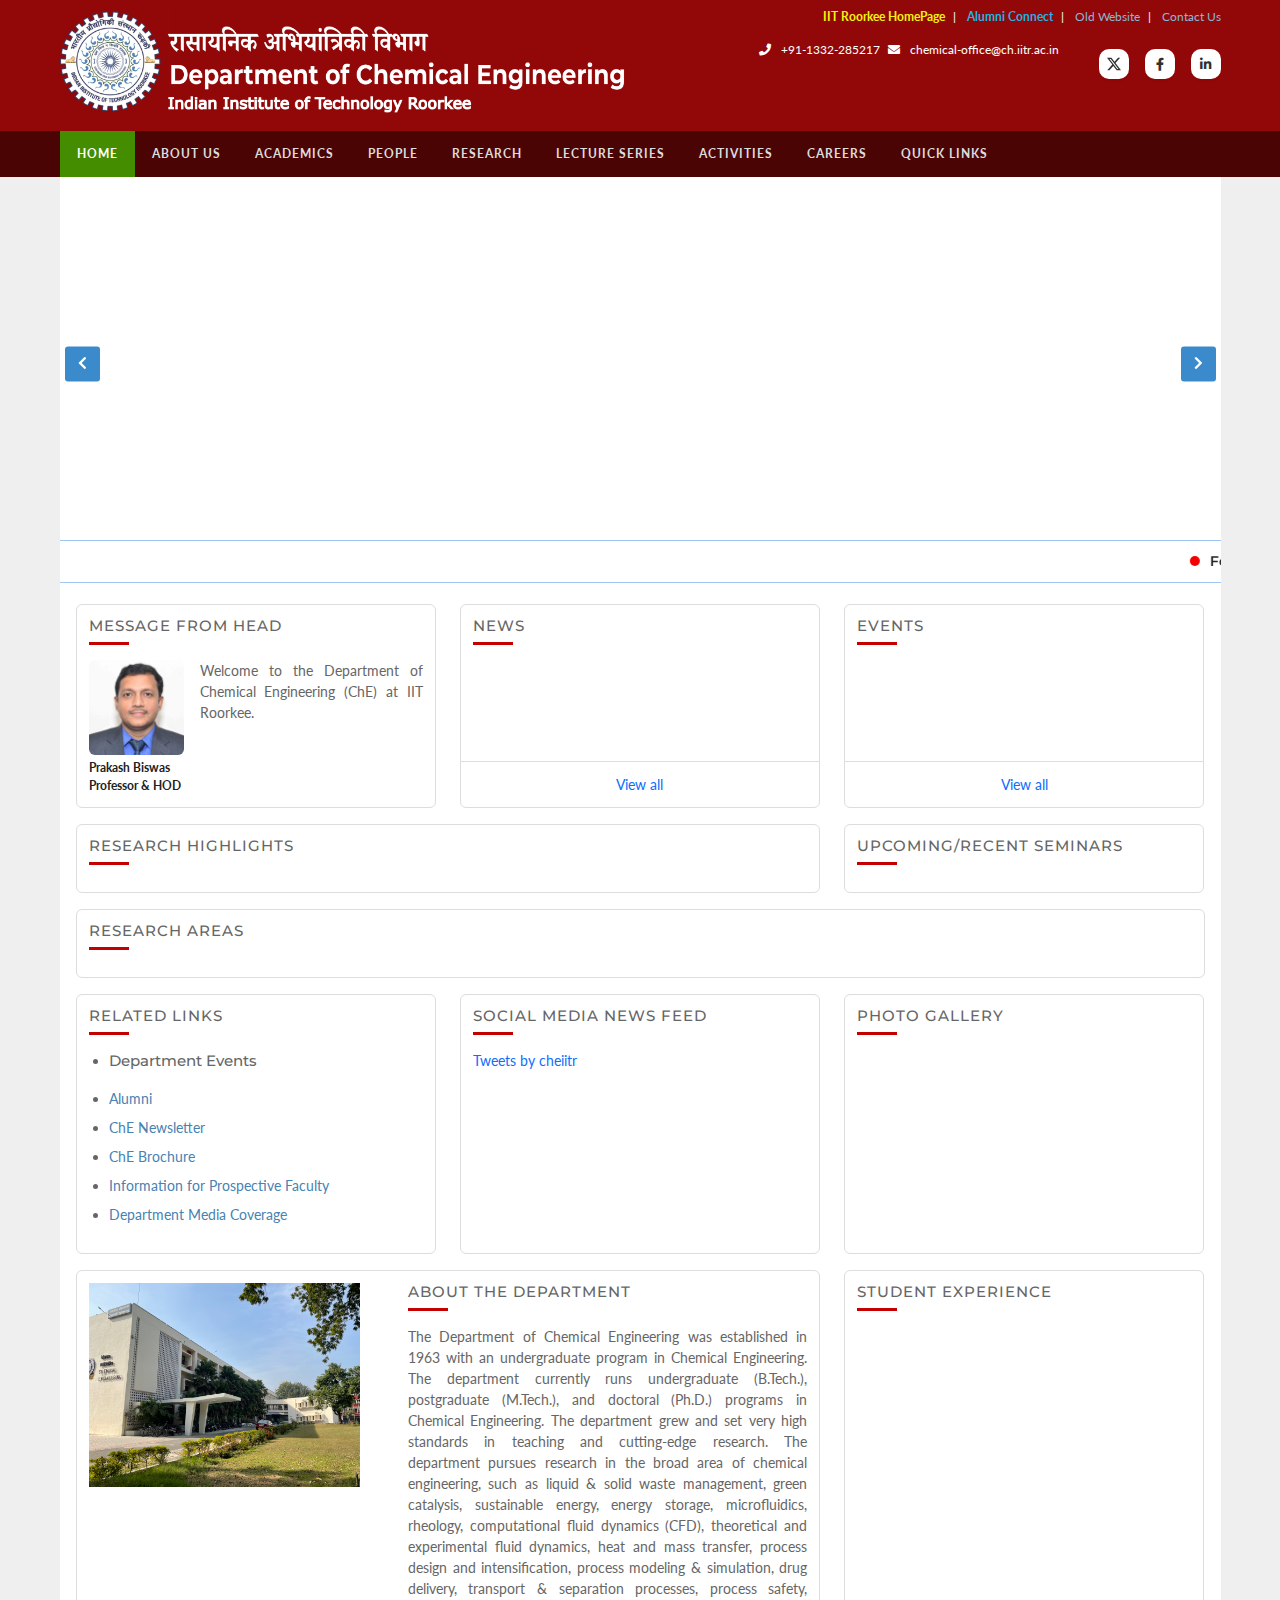
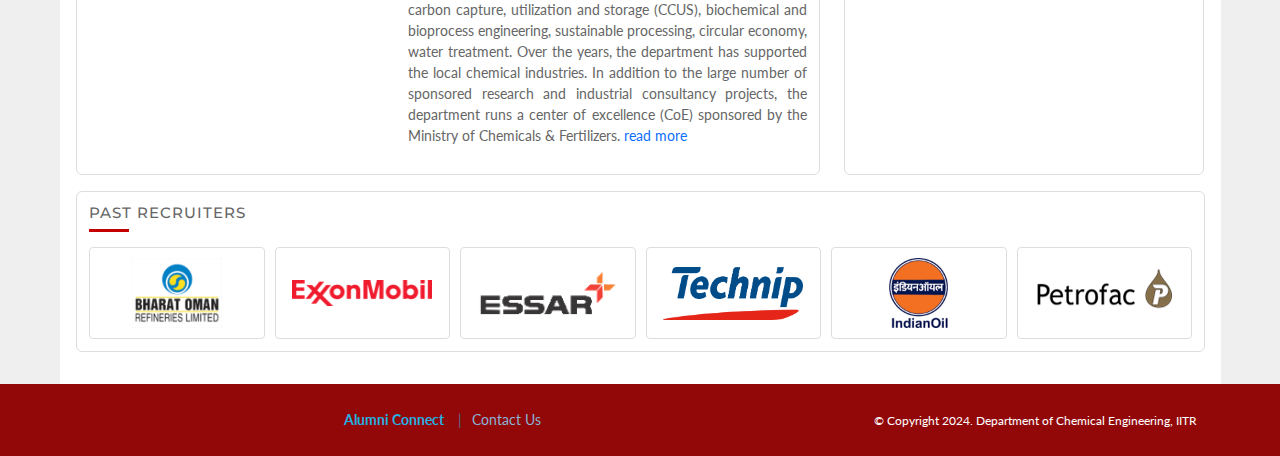
<file: index.html>
<!DOCTYPE html>
<html lang="en">

<head>
    <meta charset="UTF-8">
    <meta http-equiv="X-UA-Compatible" content="IE=edge">
    <meta name="viewport" content="width=device-width, initial-scale=1.0">
    <title>Welcome to Department of Chemical Engineering, IIT Rookee</title>
    <link rel="stylesheet" href="assets/css/bootstrap.css" />
    <link rel="stylesheet" href="https://cdnjs.cloudflare.com/ajax/libs/font-awesome/5.15.1/css/all.min.css" />
    <link rel="stylesheet" href="https://cdnjs.cloudflare.com/ajax/libs/OwlCarousel2/2.3.4/assets/owl.carousel.min.css">
    <link rel="stylesheet"
        href="https://cdnjs.cloudflare.com/ajax/libs/OwlCarousel2/2.3.4/assets/owl.theme.default.min.css">
    <Link rel="stylesheet" href="assets/css/magnific-popup.css" />
    <link rel="stylesheet" href="assets/css/style.css" />
	<script async src="https://www.googletagmanager.com/gtag/js?id=G-63Q5V20FW2"></script>
	<script>
		window.dataLayer = window.dataLayer || [];
		function gtag(){dataLayer.push(arguments);}
		gtag('js', new Date());
		gtag('config', 'G-63Q5V20FW2');
	</script>
    <script>
        // Function to load HTML content from file and inject into specified element
        function includeHTML(file, elementId) {
            fetch(file)
                .then(response => response.text())
                .then(html => {
                    document.getElementById(elementId).innerHTML = html;
                })
                .catch(error => console.error('Error fetching HTML:', error));
        }
        // Load footer.html into footer element
        includeHTML('header.html', 'header');
        includeHTML('footer.html', 'footer');
    </script> 
</head>

<body>
    <header class="main-header" id="header"></header>
    <!-- hero section -->
    <div class="container">
        <div class="bg-white">
            <section class="hero-section">
                <div class="owl-carousel hero-slider owl-theme">
					<div class="item">
                            <div class='ResponsiveYTPlayer'>
								<!-- <a href="research-areas.html">
                                <video id="video_background" preload="auto" autoplay playsinline loop="loop" muted="muted" controls height="362px">
                                    <source src="assets/images/bannervideo/know_more.mp4" type="video/mp4">
                                    Video not supported
                                </video>
								</a> -->
                            </div>
                    </div>
                    <div class="item">
                            <!-- <div class='ResponsiveYTPlayer'>
                                <video id="video_background" preload="auto" autoplay playsinline loop="loop" muted="muted" controls height="362px">
                                    <source src="assets/images/bannervideo/Classof2024_banner.mp4" type="video/mp4">
                                    Video not supported
                                </video>
                            </div> -->
                    </div>
                    
					<!--
					<div class="item">
                        <img src="./assets/images/banner/banner8.png" />
                    </div>
                    <div class="item">
                        <img src="./assets/images/banner/banner2.png" />
                    </div> 
					-->					
                </div>
                <marquee class="marquee_wrap" direction="left" behavior="scroll">
                    <p>
						<a href="https://twitter.com/cheme_iitr"  target="_blank">Follow @cheme_iitr on Twitter for latest updates</a>
                        <a href="https://iitr.ac.in/dora/givingback/department-of-che-engg"  target="_blank">Join us in propelling our department to new heights—donate today and be a part of the next chapter in our legacy!!</a>
                        <a href="newsletters/2023V2/index.html"  target="_blank">ChE Newsletter Dec 2023 - Vol 2, Issue 2</a>
                        <!--<a href="https://www.iitr.ac.in/new/alma-mater-to-establish-endowed-programs"  target="_blank">Alumnus Dr. Rajeev Gautam Donates USD 250,000 to Establish Endowed Programs in the Department of Chemical Engineering, IIT Roorkee</a> -->						
                    </p> 
                </marquee>
            </section>
            <section class="body-content p-3">
                <div class="row">
                    <div class="col-lg-4 col-md-6 mb-3">
                        <div class="custom_card">
                            <div>
                                <h3 class="custom-card__title">
                                    <span>Message from Head</span>
                                </h3>
                                <div class="card_body">
                                    <div class="message_head">
                                        <p class="clearfix">
                                            <a href="head_message.html">
											<span class="float-start me-3">
                                                <img src="assets/images/pbiswas.jpeg" width="95px" height="95px"
                                                    alt="Dr Prakash Biswas" class="img-fluid mb-1">
                                                <span class="auth-name">Prakash Biswas <br> Professor & HOD</span>
                                            </span>
											</a>
                                            Welcome to the Department of
                                            Chemical Engineering (ChE) at IIT Roorkee. 

                                        </p>
                                        <!-- <ul class="custom_link">
                                            <li><a href="#">U. G. Programme</a></li>
                                            <li><a href="#">P. G. Programme</a></li>
                                            <li><a href="#">Ph.D Admission Information</a></li>
                                            <li><a href="#">Prospective Faculty</a></li>
                                            <li><a href="#">Post-Doctoral Vacancies</a></li>
                                            <li><a href="#">Project Positions</a></li>
										</ul> -->
                                    </div>
                                </div>
                            </div>
                        </div>
                    </div>
                    <div class="col-lg-4 col-md-6 mb-3">
                        <div class="custom_card">
                            <div>
                                <h3 class="custom-card__title">
                                    <span>News</span>
                                </h3>
                                <div class="owl-carousel news-slider">
                                    
                                   
                                </div>
                            </div>
                            <div class="card_footer">
                                <a href="news.html" class="text-button">View all</a>
                            </div>
                        </div>
                    </div>
                    <div class="col-lg-4 col-md-6 mb-3">
                        <div class="custom_card">
                            <div>
                                <h3 class="custom-card__title">
                                    <span>Events</span>
                                </h3>
                                <div class="owl-carousel events-slider">																			
									<!-- <a href="cvs.html"  class="card_body d-block">
                                        <img src="assets/images/events/event14.png" class="img-fluid" />
                                        <span class="event-date small"><i class="fa fa-calendar-alt me-2"></i></i>10<sup>th</sup>
										May 2024, 09:15 AM</span>
                                        <h5 class="events-title"><b>C.V. Seshadri Distinguished Lecture 2024</b><br><b>Talk Title:</b>
										Understanding CO<sub>2</sub> Capture, Utilization and Sequestration (CCUS) from a Sustainability Viewpoint
										<br><b>Abstract</b> - Global CO<sub>2</sub> emission has touched ~40 billion tons of carbon dioxide per year, and despite 
										all the talk about net zero CO<sub>2</sub> emission, the rate of CO<sub>2</sub> emission is expected to stay at the current level for few more years. 
										While role of solar, wind, hydro/waves, hydrogen etc (perhaps nuclear as well)..</h5>
                                    </a>																			
									<a href="rsd.html"  class="card_body d-block">
                                        <img src="assets/images/events/event15.png" class="img-fluid" />
                                        <span class="event-date small"><i class="fa fa-calendar-alt me-2"></i></i>10<sup>th</sup>
										May 2024, 10:15 AM</span>
                                        <h5 class="events-title"><b>Research Scholars’ Day 2024</b><br>
										Research Scholar Day is a yearly one-day event, which showcases the original research of graduate students in the 
										chemical engineering department. The purpose of this symposium is to facilitate scientific discussion, foster 
										student-faculty interactions, and provide a platform for students to present their work to a wider audience. 
										Eminent researchers are invited to deliver lectures every year as part of the plenary talks for the research scholar.
										</h5>
                                    </a> -->
									<!--	
									<a href="#"   target="_blank" class="card_body d-block">
                                            <video preload="auto" autoplay playsinline loop="loop" muted="muted" controls class="responsive-video">
                                                <source src="./assets/images/events/farewell_2024.mp4" type="video/mp4">
                                                Video not supported
                                            </video>
                                            <span class="event-date small"><i class="fa fa-calendar-alt me-2"></i></i>08<sup>th</sup>April 2024</span>
                                            <h5 class="events-title"><b>🎓🎉 Farewell, class of 2024! 🎉🎓</b><br>
											Join us in reminiscing about your journey at IIT Roorkee & to connect with fellow batchmates, professors, and forge long lasting friendships and professional connections.
											We look forward to welcoming you for an evening of joy, camaraderie, and cherished memories. Let's make this farewell an event to remember!<br>📅 Date: April 8, 2024<br>
											🕙 Time: 6:30 PM onwards<br>📍 Venue: Outreach Lawn</h5>
                                    </a>																			
									<a href="https://sites.google.com/view/bloodflow-workshop-iitr"  target="_blank" class="card_body d-block">
                                        <img src="./assets/images/events/event13.png" class="img-fluid" />
                                        <span class="event-date small"><i class="fa fa-calendar-alt me-2"></i></i>20-23<sup>rd</sup>
										March 2024</span>
                                        <h5 class="events-title"><b>Computational Approaches for Blood Flow in Arterial Networks - CABFAN 2024</b><br>
										Join us at CABFAN 2024 Workshop! Explore the cutting-edge Computational Approaches for Blood Flow in Arterial Networks. 
										🌟 Learn about continuum & mesoscale modeling techniques, hands-on CFD simulations, and advancements in blood rheology. 
										Perfect for engineering & science enthusiasts. Elevate your skills in patient-specific blood flow simulations!
										</h5>
                                    </a>							
									<a href="https://chemineerssocietyiitr.github.io/Exergy2024/"  target="_blank" class="card_body d-block">
                                        <img src="./assets/images/events/event12.png" class="img-fluid" />
                                        <span class="event-date small"><i
                                                class="fa fa-calendar-alt me-2"></i></i>02<sup>nd</sup>March 2024</span>
                                        <h5 class="events-title"><b>We cordially invite you to the Inauguration of EXERGY'24</b><br>
										EXERGY'24 is a second edition of nationwide Chemical Engineering festival in India organised by Chemineers Society, IIT Roorkee, where the concept of
										Exergy extends beyond thermodynamics to symbolize the realization of our full potential as Chemical Engineering students. 										
										</h5>
                                    </a>									
									<a href="https://unstop.com/competitions/cipher-exergy-2024-iit-Roorkee-882040"  target="_blank" class="card_body d-block">
                                        <img src="./assets/images/events/event11.png" class="img-fluid" />
                                        <span class="event-date small"><i
                                                class="fa fa-calendar-alt me-2"></i></i>02<sup>nd</sup>March 2024</span>
                                        <h5 class="events-title"><b>Cipher (EXERGY'24)</b><br>
										As the name suggests, it is an Exergy Cipher, you need to encode (google around) the snippets and collect information 
										in this case, find the logic, get to the answer, and submit it.<br>
										You will get a lot of questions all at once, most of which will be based on books, movies, and other forms of media. 										
										</h5>
                                    </a>
									<a href="https://unstop.com/competitions/optimisation-exergy-2024-iit-Roorkee-872244"  target="_blank" class="card_body d-block">
                                        <img src="./assets/images/events/event10.png" class="img-fluid" />
                                        <span class="event-date small"><i
                                                class="fa fa-calendar-alt me-2"></i></i>02<sup>nd</sup>March 2024</span>
                                        <h5 class="events-title"><b>Optimisation (EXERGY'24)</b><br>
										Optimisation is a competition organized by the Chemineers Society as part of its annual Chemical Engineering Fest EXERGY. 
										It comprises a variety of mathematical and logical optimization tasks pertaining either to the general domain or chemical 
										engineering and allied subjects.
										</h5>
                                    </a>
									<a href="https://unstop.com/competitions/cheme-startup-pitch-exergy-2024-iit-Roorkee-872769"  target="_blank" class="card_body d-block">
                                        <img src="./assets/images/events/event9.png" class="img-fluid" />
                                        <span class="event-date small"><i
                                                class="fa fa-calendar-alt me-2"></i></i>02<sup>nd</sup>March 2024</span>
                                        <h5 class="events-title"><b>ChemE Startup Pitch (EXERGY'24)</b><br>
										We're calling on all aspiring chemical engineers and innovators to showcase their problem-solving prowess. 
										If you have a brilliant idea that leverages chemical engineering knowledge to address a pressing issue, 
										this is your chance to shine.
										</h5>
                                    </a>
									<a href="https://unstop.com/competitions/optimisation-exergy-2024-iit-Roorkee-869781"  target="_blank" class="card_body d-block">
                                        <img src="./assets/images/events/event8.png" class="img-fluid" />
                                        <span class="event-date small"><i
                                                class="fa fa-calendar-alt me-2"></i></i>02<sup>nd</sup>March 2024</span>
                                        <h5 class="events-title"><b>Case Study Challenge (EXERGY'24)</b><br>
										A flagship competition organized by the Chemineers Society, is set to unfold as a pivotal 
										event during the annual Chemical Engineering Fest, EXERGY, at IIT Roorkee. This dynamic 
										competition invites participants to engage with a statement related to chemical engineering,
										where they will not only craft a..</h5>
                                    </a>
									<a href="https://nptel.ac.in/courses/103104129"   target="_blank" class="card_body d-block">
                                            <video preload="auto" autoplay playsinline loop="loop" muted="muted" controls class="responsive-video">
                                                <source src="./assets/images/events/events_video.mp4" type="video/mp4">
                                                Video not supported
                                            </video>
                                            <span class="event-date small"><i
                                                    class="fa fa-calendar-alt me-2"></i>Jan-Mar 2024</span>
                                            <h5 class="events-title"><b>NOC:Thermodynamics Of Fluid Phase Equilibria course by Prof. Jayant K. Singh @nptel</b><br>
											The goal of this course to introduce molecular thermodynamics as a practical tool for engineering
											applications. In particular, the course would present the first year graduate student or senior
											undergraduate student a broad introduction to the thermodynamics of..</h5>
                                    </a>								
									<a href="#" class="card_body d-block">
                                        <img src="./assets/images/events/event7.png" class="img-fluid" />
                                        <span class="event-date small"><i
                                                class="fa fa-calendar-alt me-2"></i></i>03<sup>rd</sup> February 2024</span>
                                        <h5 class="events-title"><b>Happy Hour</b><br>
										Chemineers Society brings back our traditional event, "Happy Hour," an informal interactive 
										session between professors and students. This is a great chance to have an informal interaction 
										on countless topics with your department community, be it students (seniors/juniors/colleagues) 
										or professors.<br>
										Mark your calendars!!<br>
										Hope to see you all in large numbers.</h5>
                                    </a>
									<a href="./petrotel.html" class="card_body d-block">
                                        <img src="./assets/images/news/news17.png" class="img-fluid" />
                                        <span class="event-date small"><i
                                                class="fa fa-calendar-alt me-2"></i>19<sup>th</sup>January 2024</span>
                                        <h5 class="events-title"><b>PetroTel Distinguished Lecture</b><br><b>Talk Title:</b>
										"Using Molecular Dynamics  to Understand Interactions of Molecules with the Bacterial Cell Envelope"
										<br><b>Abstract</b> - With rising bacterial resistance there is a dire need to develop a molecular understanding of the interactions of antimicrobial molecules 
										with the complex topology of the bacterial cell envelope..</h5>
                                    </a>
                                    <div class="card_body">
                                        <img src="./assets/images/events/event4.png" class="img-fluid" />
                                        <span class="event-date small"><i
                                                class="fa fa-calendar-alt me-2"></i>09<sup>th</sup> October 2023</span>
                                        <h5 class="events-title">Short Course on Surface Area and Porous Material
                                            Characterisation</h5>
                                        <p>This full day course will cover a range of topics from basics of surface area
                                            measurement till correlation of
                                            data for actual applicability in terms of dissolution rates, reactivity,
                                            catalytic activity and disintegration..</p>
                                    </div>
                                    <div class="card_body">
                                        <img src="./assets/images/events/event3.png" class="img-fluid" />
                                        <span class="event-date small"><i
                                                class="fa fa-calendar-alt me-2"></i>04<sup>th</sup> September
                                            2023</span>
                                        <h5 class="events-title">Jeet Bindra Distinguished Lecture 2023<br>Talk Title:
                                            "Relevance of iitr ChE education in future life"</h5>
                                        <p>The Jeet Bindra lecture series has been recently introduced by the department
                                            to disseminate knowledge, foster intellectual growth, and ignite
                                            transformative ideas.</p>
                                    </div>
                                    <div class="card_body">
                                        <img src="./assets/images/events/event1.png" class="img-fluid" />
                                        <span class="event-date small"><i
                                                class="fa fa-calendar-alt me-2"></i>27<sup>th</sup> to
                                            29<sup>th</sup> July 2023</span>
                                        <h5 class="events-title">Short Course on Fundamentals and Practical Application
                                            of Complex Fluids</h5>
                                        <p>The program comprises of a series of lectures tailor-made to cover with
                                            sufficient focus the fundamentals and real-world applications of complex
                                            fluids and interfacial science.</p>
                                    </div>
                                    <div class="card_body">
                                        <img src="./assets/images/events/event2.png" class="img-fluid" />
                                        <span class="event-date small"><i
                                                class="fa fa-calendar-alt me-2"></i>17<sup>th</sup>-21<sup>st</sup>
                                            July 2023</span>
                                        <h5 class="events-title">IIT Roorkee Summer School on Hydrodynamic Instabilities:
                                            Theory and Practice</h5>
                                        <p> This summer course aims to introduce the participants to the concepts,
                                            methods, and tools of hydrodynamic stability and will prepare them to
                                            successfully tackle problems in this area using both analytical and
                                            computational techniques.</p>
                                    </div>
                                    <div class="card_body">
                                        <img src="./assets/images/events/event5.png" class="img-fluid" />
                                        <span class="event-date small"><i
                                                class="fa fa-calendar-alt me-2"></i>08<sup>th</sup>
                                            April 2023</span>
                                        <h5 class="events-title">Research Scholar's Day 2023</h5>
                                        <p> Research Scholar Day is a yearly one-day event, which showcases the original
                                            research of graduate students in the chemical engineering department. The
                                            purpose
                                            of this symposium is to facilitate scientific discussion..</p>
                                    </div> -->
                                </div>
                            </div>
                            <div class="card_footer">
                                <a href="events.html" class="text-button">View all</a>
                            </div>
                        </div>
                    </div>
                    <div class="col-lg-8 col-md-6 mb-3">
                        <div class="custom_card">
                            <div>
                                <h3 class="custom-card__title">
                                    <span>Research Highlights</span>
                                </h3>
                                <div class="owl-carousel research-slider">
                                    <div class="card_body">
                                        <!-- <img src="assets/images/research/research24.png" class="img-fluid" />
                                        <h5 class="events-title">Enhancement of the Rate of Surface Reactions 
										by the Elastocapillary Effect</h5>
                                        <a href="https://doi.org/10.1021/acs.langmuir.3c02381" target="_blank"
                                            class="text-button custom_badge">Click here to read more</a> -->
                                    </div>
								</div>
                            </div>
                        </div>
                    </div>
                    <div class="col-lg-4 col-md-6 mb-3">
                        <div class="custom_card">
                            <div>
                                <h3 class="custom-card__title">
                                    <span>UPCOMING/RECENT SEMINARS</span>
                                </h3>
                                <div class="card_body custom-list">
                                    <div class="event-small-list">
                                        <!-- <p>
                                            <strong>Speaker: Prof. K. Ganapathy Ayappa</strong><br>
                                            <strong>Affiliation:</strong> Professor, Department of Chemical Engineering,
											Indian Institute of Science Bangalore, Bangalore 560012, India<br>
                                            <strong>Title:</strong> Using Molecular Dynamics  to Understand Interactions 
											of Molecules with the  Bacterial Cell Envelope<br>
                                            <strong>Date:</strong> January 19, 2024<br>
                                            <strong>Venue:</strong> Outreach Auditorium
                                        </p> -->
                                    </div>
                                   
                                </div>
                            </div>
                        </div>
                    </div>
                    <div class="col-lg-12 mb-3">
                        <div class="custom_card">
                            <h3 class="custom-card__title">
                                <span>Research Areas</span>
                            </h3>
                            <div class="card_body">
                                
                                   
                            </div>
                        </div>
                    </div>
                    <div class="col-lg-4 col-md-6 mb-3">
                        <div class="custom_card">
                            <div>
                                <h3 class="custom-card__title">
                                    <span>Related Links</span>
                                </h3>
                                <div class="card_body custom-list">
                                    <div class="event-link-list">
                                        <ul>
                                            <li>
                                                <h5 style="font-size: 15px;margin-bottom: 10px;">Department Events</h5>
                                                <ol>
                                                    <!-- <li><a href="petrotel.html">Petrotel Distinguished Lecture Series</a></li>
                                                    <li><a href="cvs.html">C.V. Seshadri Memorial Distinguished Lecture Series</a></li>
                                                    <li><a href="bindra.html">Jeet Bindra Lecture Series</a></li>
                                                    <li><a href="rsd.html">Research Scholar's Day</a></li> -->
                                                </ol>
                                            </li>
                                            <li><a href="alumni.html">Alumni</a></li>
                                            <li><a href="newsletter.html">ChE Newsletter</a></li>
                                            <li><a href="ChE%20Brochure%202022.pdf" target="_blank">ChE Brochure</a></li>											
											<li><a href="Flyer_rev.pdf" target="_blank">Information for Prospective Faculty</a></li>											
											<li><a href="media-coverage.html">Department Media Coverage</a></li> 
                                        </ul>
                                    </div>
                                </div>
                            </div>
                        </div>
                    </div>
                    <div class="col-lg-4 col-md-6 mb-3">
                        <div class="custom_card">
                            <div>
                                <h3 class="custom-card__title">
                                    <span>Social Media News Feed</span>
                                </h3>
                                <div class="card_body custom-list">
                                    <!-- <a href="https://www.facebook.com/cheiitr" target="_blank"
                                        class="fb-share-button mb-2">
                                        <svg viewBox="0 0 12 12" preserveAspectRatio="xMidYMid meet">
                                            <path class="svg-icon-path"
                                                d="M9.1,0.1V2H8C7.6,2,7.3,2.1,7.1,2.3C7,2.4,6.9,2.7,6.9,3v1.4H9L8.8,6.5H6.9V12H4.7V6.5H2.9V4.4h1.8V2.8 c0-0.9,0.3-1.6,0.7-2.1C6,0.2,6.6,0,7.5,0C8.2,0,8.7,0,9.1,0.1z">
                                            </path>
                                        </svg>
                                        <span>Facebook Account</span>
                                    </a> -->
                                    <!-- <a href="https://www.linkedin.com/company/che-iitr" target="_blank" class="linkedin-btn">
                                        <i class="fab fa-linkedin-in"></i>
                                        <span>Linkedin</span>
                                    </a> -->
                                    <a class="twitter-timeline" data-height="315"
                                        href="https://twitter.com/cheiitr">Tweets by
                                        cheiitr</a>
                                    <script async src="https://platform.twitter.com/widgets.js"
                                        charset="utf-8"></script>
                                </div>
                            </div>
                        </div>
                    </div>
                    <div class="col-lg-4 col-md-6 mb-3">
                        <div class="custom_card">
                            <div>
                                <h3 class="custom-card__title">
                                    <span>Photo Gallery</span>
                                </h3>
                                
                                
                            </div>
                        </div>
                    </div>
                    <div class="col-lg-8 col-md-7 mb-3">
                        <div class="custom_card">
                            <div class="row">
                                <div class="col-lg-5 mb-3 mb-lg-0">
                                    <img src="assets/images/res/dept_che_iitr.jpeg" alt="" class="img-fluid me-0"
                                        style="padding: 12px; border-radius: 6px;" />
                                </div>
                                <div class="col-lg-7">
                                    <h3 class="custom-card__title">
                                        <span>About the Department</span>
                                    </h3>
                                    <div class="card_body">
                                        <p class="card-text mb-3">The Department of Chemical Engineering was established in 1963 with an undergraduate program in Chemical Engineering. 
                                            The department currently runs undergraduate (B.Tech.), postgraduate (M.Tech.), and doctoral (Ph.D.) programs in Chemical Engineering. 
                                            The department grew and set very high standards in teaching and cutting-edge research.
                                            The department pursues research in the broad area of chemical engineering, such as liquid & solid waste management, green catalysis, 
                                            sustainable energy, energy storage, microfluidics, rheology, computational fluid dynamics (CFD), theoretical and experimental fluid dynamics, 
                                            heat and mass transfer, process design and intensification, process modeling & simulation, drug delivery, transport & separation processes,
                                             process safety, carbon capture, utilization and storage (CCUS), biochemical and bioprocess engineering, sustainable processing, 
                                             circular economy, water treatment. Over the years, the department has supported the local chemical industries. In addition to the large 
                                             number of sponsored research and industrial consultancy projects, the department runs a center of excellence (CoE) sponsored by the 
                                             Ministry of Chemicals & Fertilizers.  
                                             <a href="dept.html">read more</b></a>
                                        </p>
                                    </div>
                                </div>
                            </div>
                        </div>
                    </div>
                    <div class="col-lg-4 col-md-5 mb-3">
                        <div class="custom_card">
                            <div>
                                <h3 class="custom-card__title">
                                    <span>Student Experience</span>
                                </h3>
                                
                            </div>
                        </div>
                    </div>
                    <div class="col-md-12 mb-3">
                        <div class="custom_card">
                            <h3 class="custom-card__title">
                                <span>Past Recruiters</span>
                            </h3>
                            <div class="card_body">
                                <div class="recruiter_list owl-carousel">
                                    <div class="recruiter_list__img">
                                        <img src="assets/images/rec/1.png" alt="" class="img-fluid" />
                                    </div>
                                    <div class="recruiter_list__img">
                                        <img src="assets/images/rec/2.png" alt="" class="img-fluid" />
                                    </div>
                                    <div class="recruiter_list__img">
                                        <img src="assets/images/rec/3.png" alt="" class="img-fluid" />
                                    </div>
                                    <div class="recruiter_list__img">
                                        <img src="assets/images/rec/4.png" alt="" class="img-fluid" />
                                    </div>
                                    <div class="recruiter_list__img">
                                        <img src="assets/images/rec/5.png" alt="" class="img-fluid" />
                                    </div>
                                    <div class="recruiter_list__img">
                                        <img src="assets/images/rec/6.png" alt="" class="img-fluid" />
                                    </div>
                                    <div class="recruiter_list__img">
                                        <img src="assets/images/rec/7.png" alt="" class="img-fluid" />
                                    </div>
                                    <div class="recruiter_list__img">
                                        <img src="assets/images/rec/8.png" alt="" class="img-fluid" />
                                    </div>
                                    <div class="recruiter_list__img">
                                        <img src="assets/images/rec/9.png" alt="" class="img-fluid" />
                                    </div>
                                    <div class="recruiter_list__img">
                                        <img src="assets/images/rec/10.png" alt="" class="img-fluid" />
                                    </div>
                                    <div class="recruiter_list__img">
                                        <img src="assets/images/rec/11.png" alt="" class="img-fluid" />
                                    </div>
                                    <div class="recruiter_list__img">
                                        <img src="assets/images/rec/12.png" alt="" class="img-fluid" />
                                    </div>
                                    <div class="recruiter_list__img">
                                        <img src="assets/images/rec/13.png" alt="" class="img-fluid" />
                                    </div>
                                    <div class="recruiter_list__img">
                                        <img src="assets/images/rec/14.png" alt="" class="img-fluid" />
                                    </div>
                                    <div class="recruiter_list__img">
                                        <img src="assets/images/rec/15.png" alt="" class="img-fluid" />
                                    </div>
                                    <div class="recruiter_list__img">
                                        <img src="assets/images/rec/16.png" alt="" class="img-fluid" />
                                    </div>
                                    <div class="recruiter_list__img">
                                        <img src="assets/images/rec/17.png" alt="" class="img-fluid" />
                                    </div>
                                    <div class="recruiter_list__img">
                                        <img src="assets/images/rec/18.png" alt="" class="img-fluid" />
                                    </div>
                                    <div class="recruiter_list__img">
                                        <img src="assets/images/rec/19.png" alt="" class="img-fluid" />
                                    </div>
                                    <div class="recruiter_list__img">
                                        <img src="assets/images/rec/20.png" alt="" class="img-fluid" />
                                    </div>
                                    <div class="recruiter_list__img">
                                        <img src="assets/images/rec/21.png" alt="" class="img-fluid" />
                                    </div>
                                    <div class="recruiter_list__img">
                                        <img src="assets/images/rec/23.png" alt="" class="img-fluid" />
                                    </div>
                                    <div class="recruiter_list__img">
                                        <img src="assets/images/rec/24.png" alt="" class="img-fluid" />
                                    </div>
                                    <div class="recruiter_list__img">
                                        <img src="assets/images/rec/25.png" alt="" class="img-fluid" />
                                    </div>
                                    <div class="recruiter_list__img">
                                        <img src="assets/images/rec/26.png" alt="" class="img-fluid" />
                                    </div>
                                </div>
                            </div>
                        </div>
                    </div>
                </div>
            </section>
        </div>
    </div>

    <footer class="footer" id="footer"></footer>
    <script src="assets/js/bootstrap.min.js"></script>
    <script src="assets/js/jquery.js"></script>
    <script src="https://cdnjs.cloudflare.com/ajax/libs/OwlCarousel2/2.3.4/owl.carousel.min.js"></script>
    <script src="assets/js/magnific-popup.min.js"></script>
    <script src="assets/js/custom.js"></script>
</body>


</html>
</file>
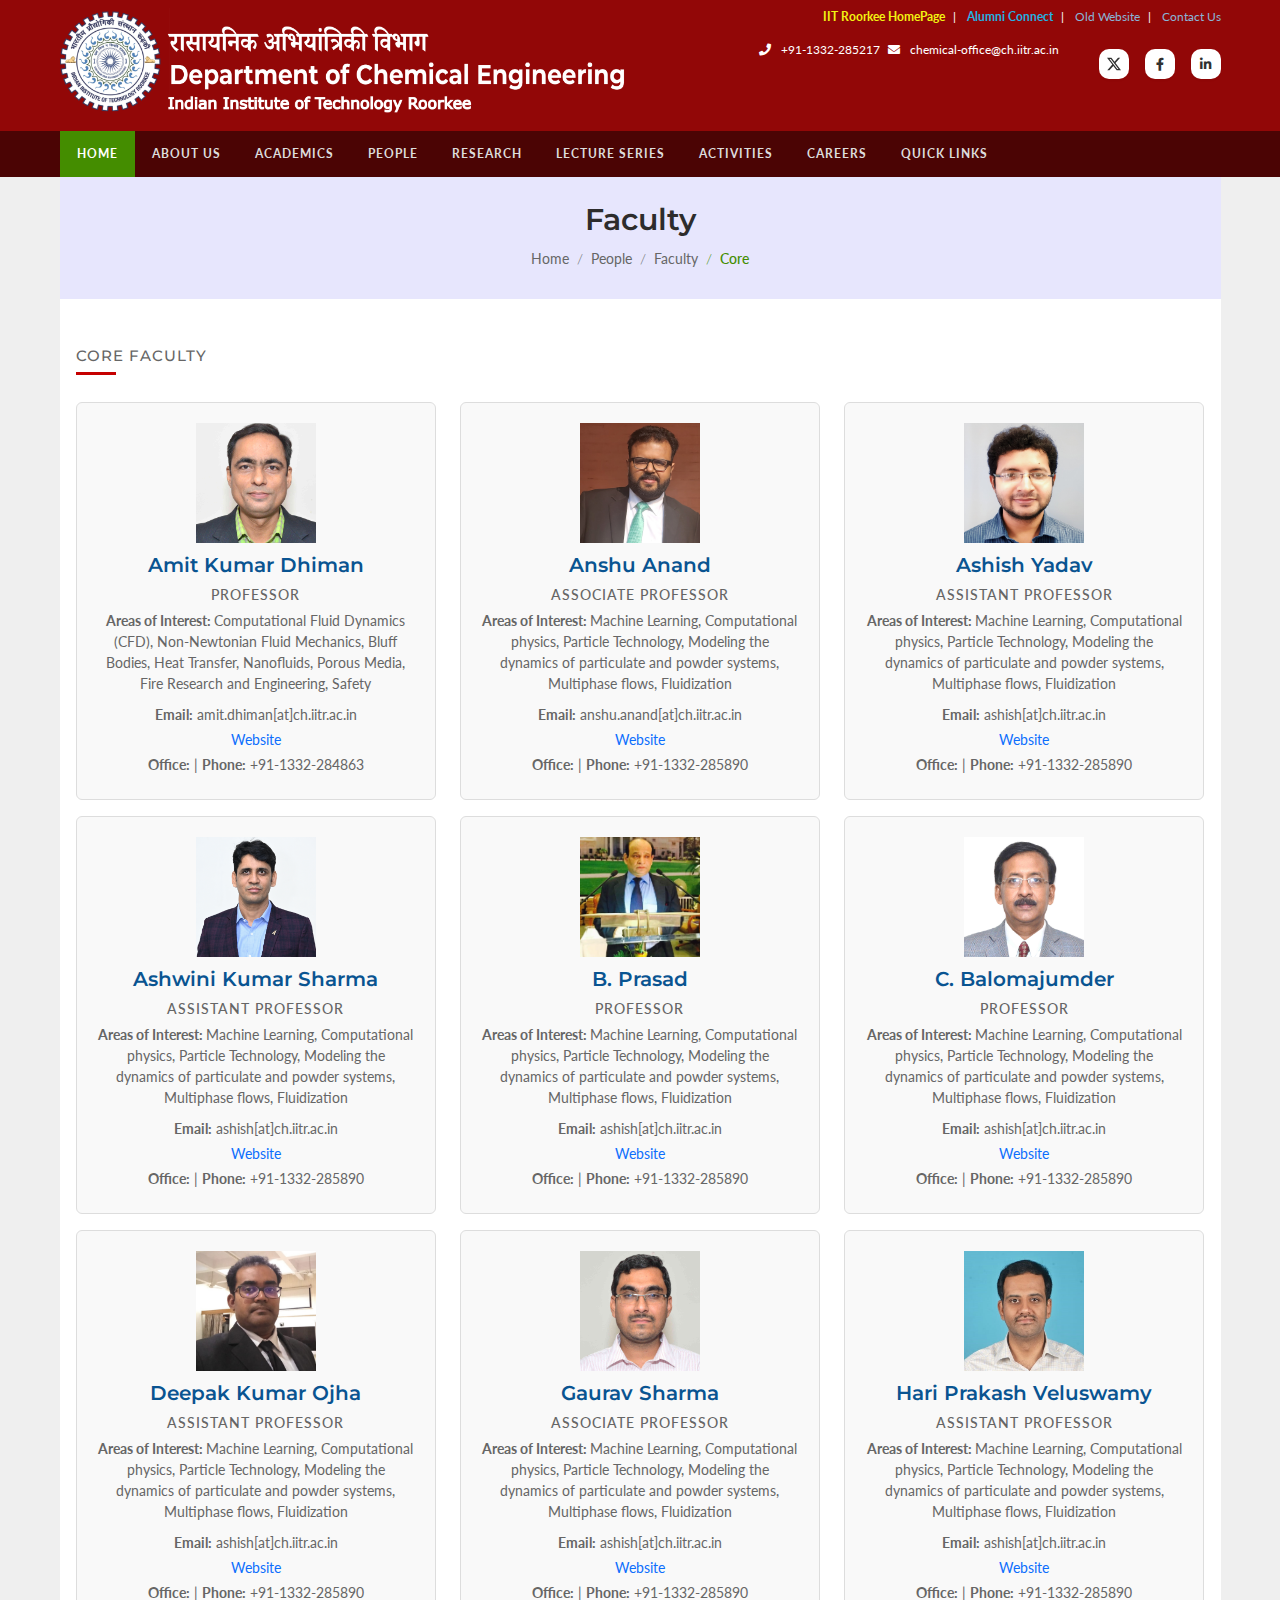
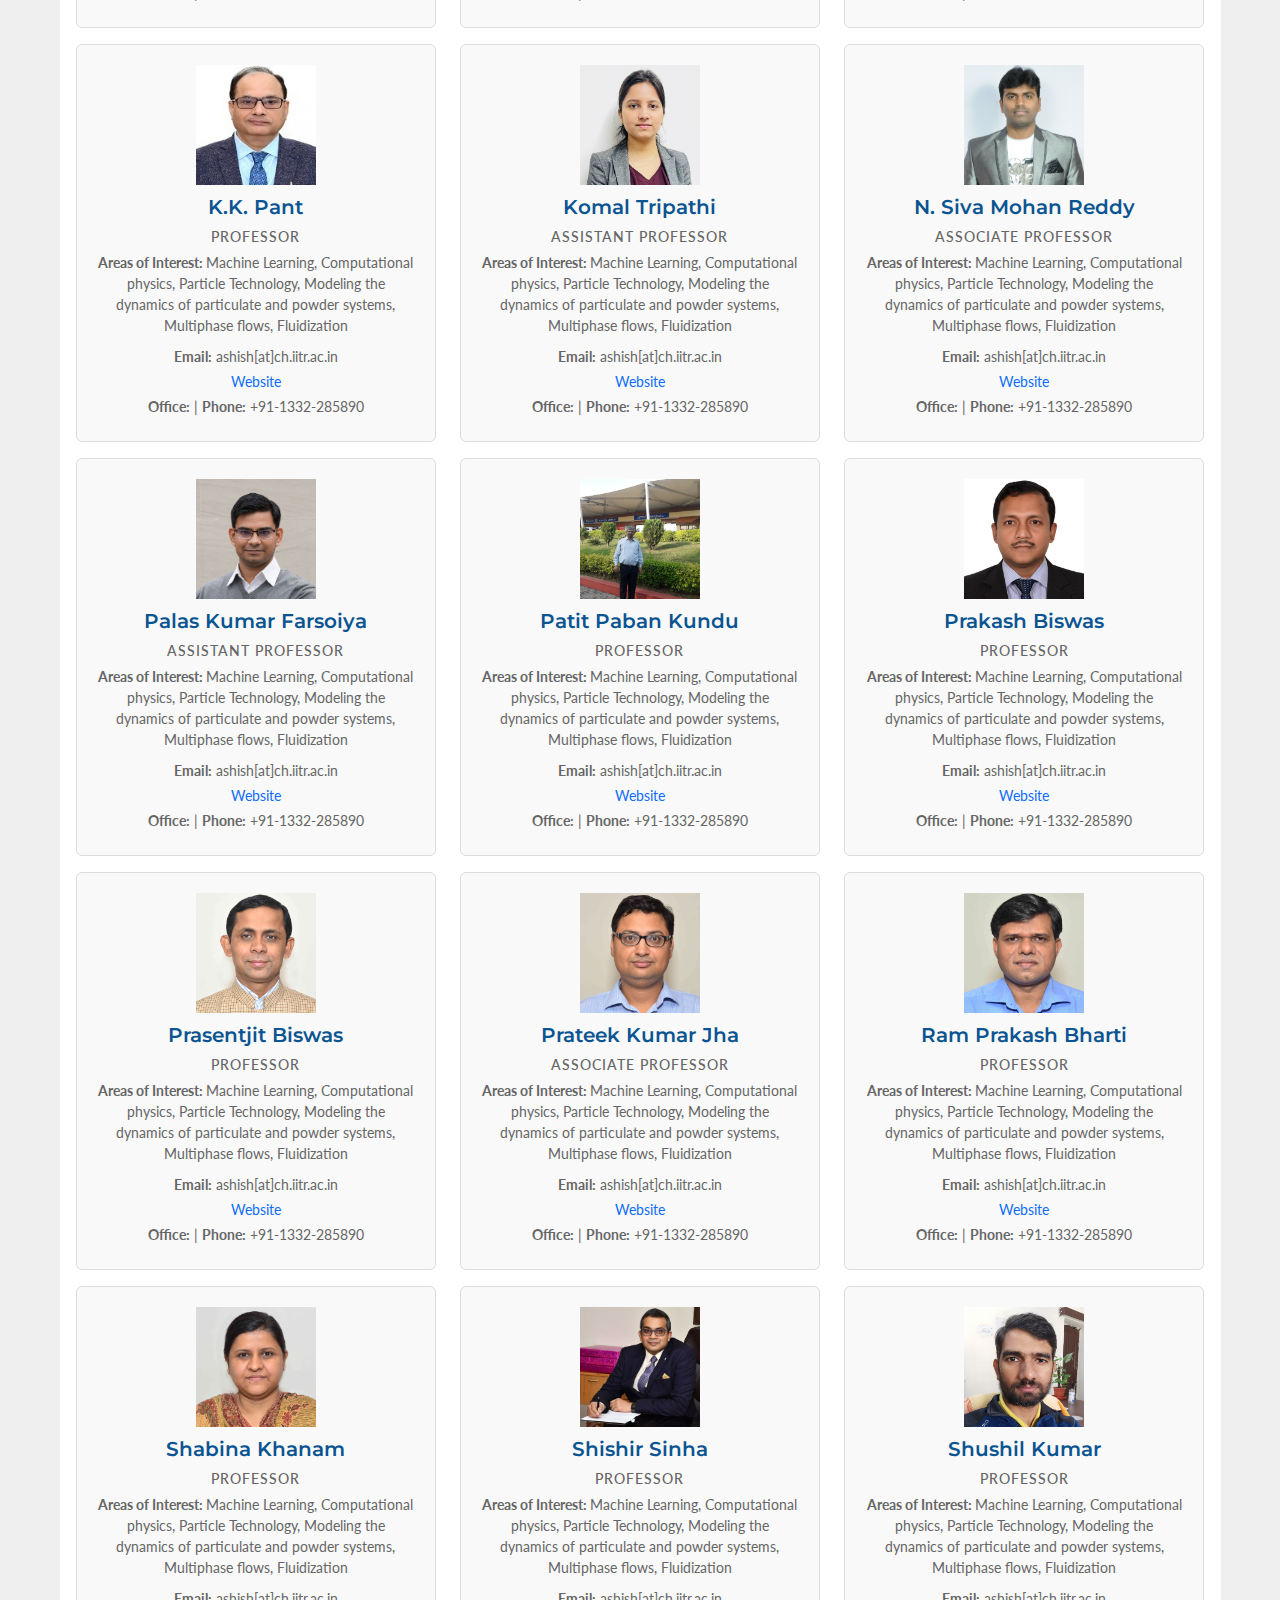
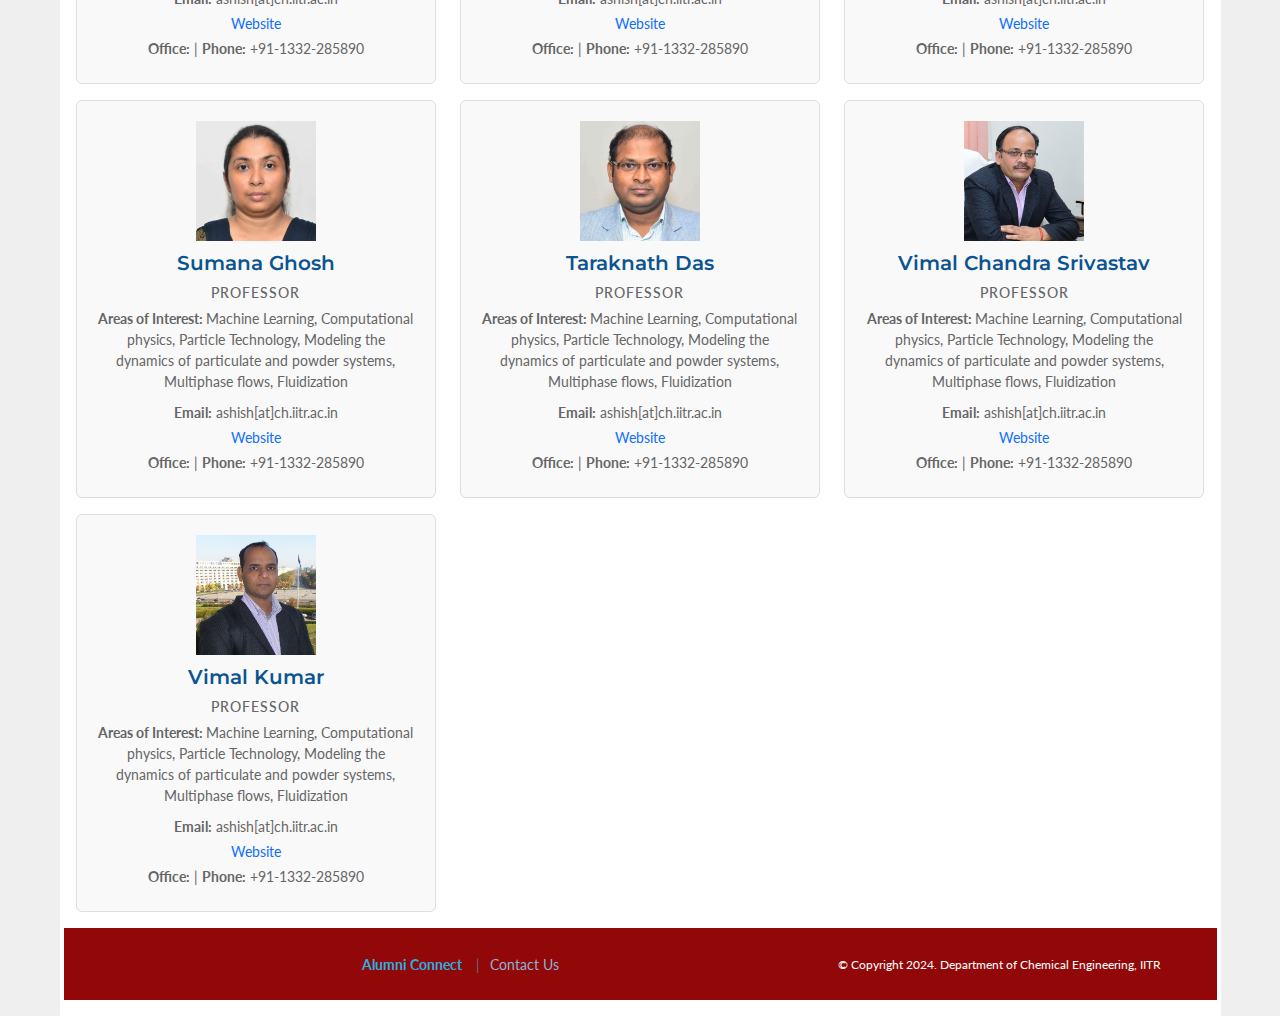
<file: faculty.html>
<!DOCTYPE html>
<html lang="en">
<head>
    <meta charset="UTF-8">
    <meta http-equiv="X-UA-Compatible" content="IE=edge">
    <meta name="viewport" content="width=device-width, initial-scale=1.0">
    <title>Welcome to Department of Chemical Engineering, IIT Roorkee</title>
    <link rel="stylesheet" href="assets/css/bootstrap.css" />
    <link rel="stylesheet" href="https://cdnjs.cloudflare.com/ajax/libs/font-awesome/5.15.1/css/all.min.css" />
    <link rel="stylesheet" href="https://cdnjs.cloudflare.com/ajax/libs/OwlCarousel2/2.3.4/assets/owl.carousel.min.css">
    <link rel="stylesheet"
        href="https://cdnjs.cloudflare.com/ajax/libs/OwlCarousel2/2.3.4/assets/owl.theme.default.min.css">
    <Link rel="stylesheet" href="assets/css/magnific-popup.css" />
    <link rel="stylesheet" href="assets/css/style.css" />
	<script async src="https://www.googletagmanager.com/gtag/js?id=G-63Q5V20FW2"></script>
    <script>
        // Function to load HTML content from file and inject into specified element
        function includeHTML(file, elementId) {
            fetch(file)
                .then(response => response.text())
                .then(html => {
                    document.getElementById(elementId).innerHTML = html;
                })
                .catch(error => console.error('Error fetching HTML:', error));
        }
        // Load footer.html into footer element
    includeHTML('header.html', 'header');
    includeHTML('footer.html', 'footer');
    </script>    
</head>

<body>
    <header class="main-header" id="header"></header>
    <div class="container">
        <div class="bg-white">
            <section class="inner-banner">
                <h2 class="banner_title">Faculty</h2>
                <ol class="banner__breadcrumbs" itemprop="breadcrumb">
                    <li class="banner__breadcrumb-item"><a href="index.html">Home</a></li>
                    <li class="banner__breadcrumb-item"><a href="javascript:void(0)">People</a></li>
                    <li class="banner__breadcrumb-item"><a href="javascript:void(0)">Faculty</a></li>
                    <li class="banner__breadcrumb-item active" aria-current="page">Core</li>
                </ol>
            </section>
            <div class="body-content p-3">
                <section class="team-boxed">
                    <h3 class="custom-card__title mb-4 ms-0"><span>Core Faculty</span></h3>
                    <div class="row">
                        <div class="col-md-6 col-lg-4 item">
                            <div class="custom_card box d-block">
                                <a href="https://iitr.ac.in/Departments/Chemical%20Engineering%20Department/People/Faculty/100482.html">
                                    <img src="images/Amit_Kumar_Dhiman.jpeg">
                                    <h3 class="name">Amit Kumar Dhiman</h3>
                                </a>
                                <p class="title">Professor</p>
                                <p class="description"><b>Areas of Interest: </b>Computational Fluid Dynamics (CFD), 
                                    Non-Newtonian Fluid Mechanics, Bluff Bodies, Heat Transfer, Nanofluids, Porous Media, 
                                    Fire Research and Engineering, Safety</p>
                                <p class="mb-1"><b>Email:</b> amit.dhiman[at]ch.iitr.ac.in</p>
                                <p class="mb-1"><b></b>
                                    <a
                                        href="https://iitr.ac.in/Departments/Chemical%20Engineering%20Department/People/Faculty/100482.html">Website</a>
                                </p>
                                <p class="mb-1"><b>Office:</b>  | <b>Phone:</b> +91-1332-284863
									<!-- <br><b>Lab 1:</b>  | <b>Phone:</b>  -->
                                </p>
                            </div>
                        </div>

                        

                        <div class="col-md-6 col-lg-4 item">
                            <div class="custom_card box d-block">
                                <a href="https://iitr.ac.in/Departments/Chemical%20Engineering%20Department/People/Faculty/100738.html">
                                    <img src="images/Anshu_Anand.png">
                                    <h3 class="name">Anshu Anand</h3>
                                </a>
                                <p class="title">Associate Professor</p>
                                <p class="description"><b>Areas of Interest: </b>Machine Learning, Computational physics, 
                                    Particle Technology, Modeling the dynamics of particulate and powder systems, Multiphase flows, 
                                    Fluidization</p>
                                <p class="mb-1"><b>Email:</b> anshu.anand[at]ch.iitr.ac.in</p>
                                <p class="mb-1"><b></b>
                                    <a
                                        href="https://iitr.ac.in/Departments/Chemical%20Engineering%20Department/People/Faculty/100738.html">Website</a>
                                </p>
                                <p class="mb-1"><b>Office:</b>  | <b>Phone:</b> +91-1332-285890
									<!-- <br><b>Lab 1:</b>  | <b>Phone:</b>  -->
                                </p>
                            </div>
                        </div>

                        <div class="col-md-6 col-lg-4 item">
                            <div class="custom_card box d-block">
                                <a href="https://iitr.ac.in/Departments/Chemical%20Engineering%20Department/People/Faculty/100738.html">
                                    <img src="images/Ashish_Yadav.jpeg">
                                    <h3 class="name">Ashish Yadav</h3>
                                </a>
                                <p class="title">Assistant Professor</p>
                                <p class="description"><b>Areas of Interest: </b>Machine Learning, Computational physics, 
                                    Particle Technology, Modeling the dynamics of particulate and powder systems, Multiphase flows, 
                                    Fluidization</p>
                                <p class="mb-1"><b>Email:</b> ashish[at]ch.iitr.ac.in</p>
                                <p class="mb-1"><b></b>
                                    <a
                                        href="https://iitr.ac.in/Departments/Chemical%20Engineering%20Department/People/Faculty/100738.html">Website</a>
                                </p>
                                <p class="mb-1"><b>Office:</b>  | <b>Phone:</b> +91-1332-285890
									<!-- <br><b>Lab 1:</b>  | <b>Phone:</b>  -->
                                </p>
                            </div>
                        </div>

                        <div class="col-md-6 col-lg-4 item">
                            <div class="custom_card box d-block">
                                <a href="https://iitr.ac.in/Departments/Chemical%20Engineering%20Department/People/Faculty/100738.html">
                                    <img src="images/Ashwini_Kumar_Sharma.jpeg">
                                    <h3 class="name">Ashwini Kumar Sharma</h3>
                                </a>
                                <p class="title">Assistant Professor</p>
                                <p class="description"><b>Areas of Interest: </b>Machine Learning, Computational physics, 
                                    Particle Technology, Modeling the dynamics of particulate and powder systems, Multiphase flows, 
                                    Fluidization</p>
                                <p class="mb-1"><b>Email:</b> ashish[at]ch.iitr.ac.in</p>
                                <p class="mb-1"><b></b>
                                    <a
                                        href="https://iitr.ac.in/Departments/Chemical%20Engineering%20Department/People/Faculty/100738.html">Website</a>
                                </p>
                                <p class="mb-1"><b>Office:</b>  | <b>Phone:</b> +91-1332-285890
									<!-- <br><b>Lab 1:</b>  | <b>Phone:</b>  -->
                                </p>
                            </div>
                        </div>

                        <div class="col-md-6 col-lg-4 item">
                            <div class="custom_card box d-block">
                                <a href="https://iitr.ac.in/Departments/Chemical%20Engineering%20Department/People/Faculty/100738.html">
                                    <img src="images/B_Prasad.jpeg">
                                    <h3 class="name">B. Prasad</h3>
                                </a>
                                <p class="title">Professor</p>
                                <p class="description"><b>Areas of Interest: </b>Machine Learning, Computational physics, 
                                    Particle Technology, Modeling the dynamics of particulate and powder systems, Multiphase flows, 
                                    Fluidization</p>
                                <p class="mb-1"><b>Email:</b> ashish[at]ch.iitr.ac.in</p>
                                <p class="mb-1"><b></b>
                                    <a
                                        href="https://iitr.ac.in/Departments/Chemical%20Engineering%20Department/People/Faculty/100738.html">Website</a>
                                </p>
                                <p class="mb-1"><b>Office:</b>  | <b>Phone:</b> +91-1332-285890
									<!-- <br><b>Lab 1:</b>  | <b>Phone:</b>  -->
                                </p>
                            </div>
                        </div>

                        <div class="col-md-6 col-lg-4 item">
                            <div class="custom_card box d-block">
                                <a href="https://iitr.ac.in/Departments/Chemical%20Engineering%20Department/People/Faculty/100738.html">
                                    <img src="images/C_Balomajumder.jpeg">
                                    <h3 class="name">C. Balomajumder</h3>
                                </a>
                                <p class="title">Professor</p>
                                <p class="description"><b>Areas of Interest: </b>Machine Learning, Computational physics, 
                                    Particle Technology, Modeling the dynamics of particulate and powder systems, Multiphase flows, 
                                    Fluidization</p>
                                <p class="mb-1"><b>Email:</b> ashish[at]ch.iitr.ac.in</p>
                                <p class="mb-1"><b></b>
                                    <a
                                        href="https://iitr.ac.in/Departments/Chemical%20Engineering%20Department/People/Faculty/100738.html">Website</a>
                                </p>
                                <p class="mb-1"><b>Office:</b>  | <b>Phone:</b> +91-1332-285890
									<!-- <br><b>Lab 1:</b>  | <b>Phone:</b>  -->
                                </p>
                            </div>
                        </div>

                        <div class="col-md-6 col-lg-4 item">
                            <div class="custom_card box d-block">
                                <a href="https://iitr.ac.in/Departments/Chemical%20Engineering%20Department/People/Faculty/100738.html">
                                    <img src="images/Deepak_Kumar_Ojha.jpeg">
                                    <h3 class="name">Deepak Kumar Ojha</h3>
                                </a>
                                <p class="title">Assistant Professor</p>
                                <p class="description"><b>Areas of Interest: </b>Machine Learning, Computational physics, 
                                    Particle Technology, Modeling the dynamics of particulate and powder systems, Multiphase flows, 
                                    Fluidization</p>
                                <p class="mb-1"><b>Email:</b> ashish[at]ch.iitr.ac.in</p>
                                <p class="mb-1"><b></b>
                                    <a
                                        href="https://iitr.ac.in/Departments/Chemical%20Engineering%20Department/People/Faculty/100738.html">Website</a>
                                </p>
                                <p class="mb-1"><b>Office:</b>  | <b>Phone:</b> +91-1332-285890
									<!-- <br><b>Lab 1:</b>  | <b>Phone:</b>  -->
                                </p>
                            </div>
                        </div>

                        <div class="col-md-6 col-lg-4 item">
                            <div class="custom_card box d-block">
                                <a href="https://iitr.ac.in/Departments/Chemical%20Engineering%20Department/People/Faculty/100738.html">
                                    <img src="images/Gaurav_Sharma.jpeg">
                                    <h3 class="name">Gaurav Sharma</h3>
                                </a>
                                <p class="title">Associate Professor</p>
                                <p class="description"><b>Areas of Interest: </b>Machine Learning, Computational physics, 
                                    Particle Technology, Modeling the dynamics of particulate and powder systems, Multiphase flows, 
                                    Fluidization</p>
                                <p class="mb-1"><b>Email:</b> ashish[at]ch.iitr.ac.in</p>
                                <p class="mb-1"><b></b>
                                    <a
                                        href="https://iitr.ac.in/Departments/Chemical%20Engineering%20Department/People/Faculty/100738.html">Website</a>
                                </p>
                                <p class="mb-1"><b>Office:</b>  | <b>Phone:</b> +91-1332-285890
									<!-- <br><b>Lab 1:</b>  | <b>Phone:</b>  -->
                                </p>
                            </div>
                        </div>

                        <div class="col-md-6 col-lg-4 item">
                            <div class="custom_card box d-block">
                                <a href="https://iitr.ac.in/Departments/Chemical%20Engineering%20Department/People/Faculty/100738.html">
                                    <img src="images/Hari_Prakash_Veluswamy.jpeg">
                                    <h3 class="name">Hari Prakash Veluswamy</h3>
                                </a>
                                <p class="title">Assistant Professor</p>
                                <p class="description"><b>Areas of Interest: </b>Machine Learning, Computational physics, 
                                    Particle Technology, Modeling the dynamics of particulate and powder systems, Multiphase flows, 
                                    Fluidization</p>
                                <p class="mb-1"><b>Email:</b> ashish[at]ch.iitr.ac.in</p>
                                <p class="mb-1"><b></b>
                                    <a
                                        href="https://iitr.ac.in/Departments/Chemical%20Engineering%20Department/People/Faculty/100738.html">Website</a>
                                </p>
                                <p class="mb-1"><b>Office:</b>  | <b>Phone:</b> +91-1332-285890
									<!-- <br><b>Lab 1:</b>  | <b>Phone:</b>  -->
                                </p>
                            </div>
                        </div>

                        <div class="col-md-6 col-lg-4 item">
                            <div class="custom_card box d-block">
                                <a href="https://iitr.ac.in/Departments/Chemical%20Engineering%20Department/People/Faculty/100738.html">
                                    <img src="images/K_K_Pant.jpeg">
                                    <h3 class="name">K.K. Pant</h3>
                                </a>
                                <p class="title">Professor</p>
                                <p class="description"><b>Areas of Interest: </b>Machine Learning, Computational physics, 
                                    Particle Technology, Modeling the dynamics of particulate and powder systems, Multiphase flows, 
                                    Fluidization</p>
                                <p class="mb-1"><b>Email:</b> ashish[at]ch.iitr.ac.in</p>
                                <p class="mb-1"><b></b>
                                    <a
                                        href="https://iitr.ac.in/Departments/Chemical%20Engineering%20Department/People/Faculty/100738.html">Website</a>
                                </p>
                                <p class="mb-1"><b>Office:</b>  | <b>Phone:</b> +91-1332-285890
									<!-- <br><b>Lab 1:</b>  | <b>Phone:</b>  -->
                                </p>
                            </div>
                        </div>

                        <div class="col-md-6 col-lg-4 item">
                            <div class="custom_card box d-block">
                                <a href="https://iitr.ac.in/Departments/Chemical%20Engineering%20Department/People/Faculty/100738.html">
                                    <img src="images/Komal_Tripathi.jpeg">
                                    <h3 class="name">Komal Tripathi</h3>
                                </a>
                                <p class="title">Assistant Professor</p>
                                <p class="description"><b>Areas of Interest: </b>Machine Learning, Computational physics, 
                                    Particle Technology, Modeling the dynamics of particulate and powder systems, Multiphase flows, 
                                    Fluidization</p>
                                <p class="mb-1"><b>Email:</b> ashish[at]ch.iitr.ac.in</p>
                                <p class="mb-1"><b></b>
                                    <a
                                        href="https://iitr.ac.in/Departments/Chemical%20Engineering%20Department/People/Faculty/100738.html">Website</a>
                                </p>
                                <p class="mb-1"><b>Office:</b>  | <b>Phone:</b> +91-1332-285890
									<!-- <br><b>Lab 1:</b>  | <b>Phone:</b>  -->
                                </p>
                            </div>
                        </div>

                        <div class="col-md-6 col-lg-4 item">
                            <div class="custom_card box d-block">
                                <a href="https://iitr.ac.in/Departments/Chemical%20Engineering%20Department/People/Faculty/100738.html">
                                    <img src="images/N_Siva_Mohan_Reddy.jpeg">
                                    <h3 class="name">N. Siva Mohan Reddy</h3>
                                </a>
                                <p class="title">Associate Professor</p>
                                <p class="description"><b>Areas of Interest: </b>Machine Learning, Computational physics, 
                                    Particle Technology, Modeling the dynamics of particulate and powder systems, Multiphase flows, 
                                    Fluidization</p>
                                <p class="mb-1"><b>Email:</b> ashish[at]ch.iitr.ac.in</p>
                                <p class="mb-1"><b></b>
                                    <a
                                        href="https://iitr.ac.in/Departments/Chemical%20Engineering%20Department/People/Faculty/100738.html">Website</a>
                                </p>
                                <p class="mb-1"><b>Office:</b>  | <b>Phone:</b> +91-1332-285890
									<!-- <br><b>Lab 1:</b>  | <b>Phone:</b>  -->
                                </p>
                            </div>
                        </div>

                        <div class="col-md-6 col-lg-4 item">
                            <div class="custom_card box d-block">
                                <a href="https://iitr.ac.in/Departments/Chemical%20Engineering%20Department/People/Faculty/100738.html">
                                    <img src="images/Palas_Kumar_Farsoiya.jpeg">
                                    <h3 class="name">Palas Kumar Farsoiya</h3>
                                </a>
                                <p class="title">Assistant Professor</p>
                                <p class="description"><b>Areas of Interest: </b>Machine Learning, Computational physics, 
                                    Particle Technology, Modeling the dynamics of particulate and powder systems, Multiphase flows, 
                                    Fluidization</p>
                                <p class="mb-1"><b>Email:</b> ashish[at]ch.iitr.ac.in</p>
                                <p class="mb-1"><b></b>
                                    <a
                                        href="https://iitr.ac.in/Departments/Chemical%20Engineering%20Department/People/Faculty/100738.html">Website</a>
                                </p>
                                <p class="mb-1"><b>Office:</b>  | <b>Phone:</b> +91-1332-285890
									<!-- <br><b>Lab 1:</b>  | <b>Phone:</b>  -->
                                </p>
                            </div>
                        </div>

                        <div class="col-md-6 col-lg-4 item">
                            <div class="custom_card box d-block">
                                <a href="https://iitr.ac.in/Departments/Chemical%20Engineering%20Department/People/Faculty/100738.html">
                                    <img src="images/Patit_Paban_Kundu.jpeg">
                                    <h3 class="name">Patit Paban Kundu</h3>
                                </a>
                                <p class="title">Professor</p>
                                <p class="description"><b>Areas of Interest: </b>Machine Learning, Computational physics, 
                                    Particle Technology, Modeling the dynamics of particulate and powder systems, Multiphase flows, 
                                    Fluidization</p>
                                <p class="mb-1"><b>Email:</b> ashish[at]ch.iitr.ac.in</p>
                                <p class="mb-1"><b></b>
                                    <a
                                        href="https://iitr.ac.in/Departments/Chemical%20Engineering%20Department/People/Faculty/100738.html">Website</a>
                                </p>
                                <p class="mb-1"><b>Office:</b>  | <b>Phone:</b> +91-1332-285890
									<!-- <br><b>Lab 1:</b>  | <b>Phone:</b>  -->
                                </p>
                            </div>
                        </div>

                        <div class="col-md-6 col-lg-4 item">
                            <div class="custom_card box d-block">
                                <a href="https://iitr.ac.in/Departments/Chemical%20Engineering%20Department/People/Faculty/100738.html">
                                    <img src="images/Prakash_Biswas.jpeg">
                                    <h3 class="name">Prakash Biswas</h3>
                                </a>
                                <p class="title">Professor</p>
                                <p class="description"><b>Areas of Interest: </b>Machine Learning, Computational physics, 
                                    Particle Technology, Modeling the dynamics of particulate and powder systems, Multiphase flows, 
                                    Fluidization</p>
                                <p class="mb-1"><b>Email:</b> ashish[at]ch.iitr.ac.in</p>
                                <p class="mb-1"><b></b>
                                    <a
                                        href="https://iitr.ac.in/Departments/Chemical%20Engineering%20Department/People/Faculty/100738.html">Website</a>
                                </p>
                                <p class="mb-1"><b>Office:</b>  | <b>Phone:</b> +91-1332-285890
									<!-- <br><b>Lab 1:</b>  | <b>Phone:</b>  -->
                                </p>
                            </div>
                        </div>

                        <div class="col-md-6 col-lg-4 item">
                            <div class="custom_card box d-block">
                                <a href="https://iitr.ac.in/Departments/Chemical%20Engineering%20Department/People/Faculty/100738.html">
                                    <img src="images/Prasenjit_Mondal.jpeg">
                                    <h3 class="name">Prasentjit Biswas</h3>
                                </a>
                                <p class="title">Professor</p>
                                <p class="description"><b>Areas of Interest: </b>Machine Learning, Computational physics, 
                                    Particle Technology, Modeling the dynamics of particulate and powder systems, Multiphase flows, 
                                    Fluidization</p>
                                <p class="mb-1"><b>Email:</b> ashish[at]ch.iitr.ac.in</p>
                                <p class="mb-1"><b></b>
                                    <a
                                        href="https://iitr.ac.in/Departments/Chemical%20Engineering%20Department/People/Faculty/100738.html">Website</a>
                                </p>
                                <p class="mb-1"><b>Office:</b>  | <b>Phone:</b> +91-1332-285890
									<!-- <br><b>Lab 1:</b>  | <b>Phone:</b>  -->
                                </p>
                            </div>
                        </div>

                        <div class="col-md-6 col-lg-4 item">
                            <div class="custom_card box d-block">
                                <a href="https://iitr.ac.in/Departments/Chemical%20Engineering%20Department/People/Faculty/100738.html">
                                    <img src="images/Prateek_Kumar_Jha.jpeg">
                                    <h3 class="name">Prateek Kumar Jha</h3>
                                </a>
                                <p class="title">Associate Professor</p>
                                <p class="description"><b>Areas of Interest: </b>Machine Learning, Computational physics, 
                                    Particle Technology, Modeling the dynamics of particulate and powder systems, Multiphase flows, 
                                    Fluidization</p>
                                <p class="mb-1"><b>Email:</b> ashish[at]ch.iitr.ac.in</p>
                                <p class="mb-1"><b></b>
                                    <a
                                        href="https://iitr.ac.in/Departments/Chemical%20Engineering%20Department/People/Faculty/100738.html">Website</a>
                                </p>
                                <p class="mb-1"><b>Office:</b>  | <b>Phone:</b> +91-1332-285890
									<!-- <br><b>Lab 1:</b>  | <b>Phone:</b>  -->
                                </p>
                            </div>
                        </div>

                        <div class="col-md-6 col-lg-4 item">
                            <div class="custom_card box d-block">
                                <a href="https://iitr.ac.in/Departments/Chemical%20Engineering%20Department/People/Faculty/100738.html">
                                    <img src="images/Ram_Prakash_Bharti.jpeg">
                                    <h3 class="name">Ram Prakash Bharti</h3>
                                </a>
                                <p class="title">Professor</p>
                                <p class="description"><b>Areas of Interest: </b>Machine Learning, Computational physics, 
                                    Particle Technology, Modeling the dynamics of particulate and powder systems, Multiphase flows, 
                                    Fluidization</p>
                                <p class="mb-1"><b>Email:</b> ashish[at]ch.iitr.ac.in</p>
                                <p class="mb-1"><b></b>
                                    <a
                                        href="https://iitr.ac.in/Departments/Chemical%20Engineering%20Department/People/Faculty/100738.html">Website</a>
                                </p>
                                <p class="mb-1"><b>Office:</b>  | <b>Phone:</b> +91-1332-285890
									<!-- <br><b>Lab 1:</b>  | <b>Phone:</b>  -->
                                </p>
                            </div>
                        </div>

                        <div class="col-md-6 col-lg-4 item">
                            <div class="custom_card box d-block">
                                <a href="https://iitr.ac.in/Departments/Chemical%20Engineering%20Department/People/Faculty/100738.html">
                                    <img src="images/Shabina_Khanam.jpeg">
                                    <h3 class="name">Shabina Khanam</h3>
                                </a>
                                <p class="title">Professor</p>
                                <p class="description"><b>Areas of Interest: </b>Machine Learning, Computational physics, 
                                    Particle Technology, Modeling the dynamics of particulate and powder systems, Multiphase flows, 
                                    Fluidization</p>
                                <p class="mb-1"><b>Email:</b> ashish[at]ch.iitr.ac.in</p>
                                <p class="mb-1"><b></b>
                                    <a
                                        href="https://iitr.ac.in/Departments/Chemical%20Engineering%20Department/People/Faculty/100738.html">Website</a>
                                </p>
                                <p class="mb-1"><b>Office:</b>  | <b>Phone:</b> +91-1332-285890
									<!-- <br><b>Lab 1:</b>  | <b>Phone:</b>  -->
                                </p>
                            </div>
                        </div>

                        <div class="col-md-6 col-lg-4 item">
                            <div class="custom_card box d-block">
                                <a href="https://iitr.ac.in/Departments/Chemical%20Engineering%20Department/People/Faculty/100738.html">
                                    <img src="images/Shishir_Sinha.jpeg">
                                    <h3 class="name">Shishir Sinha</h3>
                                </a>
                                <p class="title">Professor</p>
                                <p class="description"><b>Areas of Interest: </b>Machine Learning, Computational physics, 
                                    Particle Technology, Modeling the dynamics of particulate and powder systems, Multiphase flows, 
                                    Fluidization</p>
                                <p class="mb-1"><b>Email:</b> ashish[at]ch.iitr.ac.in</p>
                                <p class="mb-1"><b></b>
                                    <a
                                        href="https://iitr.ac.in/Departments/Chemical%20Engineering%20Department/People/Faculty/100738.html">Website</a>
                                </p>
                                <p class="mb-1"><b>Office:</b>  | <b>Phone:</b> +91-1332-285890
									<!-- <br><b>Lab 1:</b>  | <b>Phone:</b>  -->
                                </p>
                            </div>
                        </div>

                        <div class="col-md-6 col-lg-4 item">
                            <div class="custom_card box d-block">
                                <a href="https://iitr.ac.in/Departments/Chemical%20Engineering%20Department/People/Faculty/100738.html">
                                    <img src="images/Shushil_Kumar.jpeg">
                                    <h3 class="name">Shushil Kumar</h3>
                                </a>
                                <p class="title">Professor</p>
                                <p class="description"><b>Areas of Interest: </b>Machine Learning, Computational physics, 
                                    Particle Technology, Modeling the dynamics of particulate and powder systems, Multiphase flows, 
                                    Fluidization</p>
                                <p class="mb-1"><b>Email:</b> ashish[at]ch.iitr.ac.in</p>
                                <p class="mb-1"><b></b>
                                    <a
                                        href="https://iitr.ac.in/Departments/Chemical%20Engineering%20Department/People/Faculty/100738.html">Website</a>
                                </p>
                                <p class="mb-1"><b>Office:</b>  | <b>Phone:</b> +91-1332-285890
									<!-- <br><b>Lab 1:</b>  | <b>Phone:</b>  -->
                                </p>
                            </div>
                        </div>

                        <div class="col-md-6 col-lg-4 item">
                            <div class="custom_card box d-block">
                                <a href="https://iitr.ac.in/Departments/Chemical%20Engineering%20Department/People/Faculty/100738.html">
                                    <img src="images/Sumana_Ghosh.jpeg">
                                    <h3 class="name">Sumana Ghosh</h3>
                                </a>
                                <p class="title">Professor</p>
                                <p class="description"><b>Areas of Interest: </b>Machine Learning, Computational physics, 
                                    Particle Technology, Modeling the dynamics of particulate and powder systems, Multiphase flows, 
                                    Fluidization</p>
                                <p class="mb-1"><b>Email:</b> ashish[at]ch.iitr.ac.in</p>
                                <p class="mb-1"><b></b>
                                    <a
                                        href="https://iitr.ac.in/Departments/Chemical%20Engineering%20Department/People/Faculty/100738.html">Website</a>
                                </p>
                                <p class="mb-1"><b>Office:</b>  | <b>Phone:</b> +91-1332-285890
									<!-- <br><b>Lab 1:</b>  | <b>Phone:</b>  -->
                                </p>
                            </div>
                        </div>

                        <div class="col-md-6 col-lg-4 item">
                            <div class="custom_card box d-block">
                                <a href="https://iitr.ac.in/Departments/Chemical%20Engineering%20Department/People/Faculty/100738.html">
                                    <img src="images/Taraknath_Das.jpeg">
                                    <h3 class="name">Taraknath Das</h3>
                                </a>
                                <p class="title">Professor</p>
                                <p class="description"><b>Areas of Interest: </b>Machine Learning, Computational physics, 
                                    Particle Technology, Modeling the dynamics of particulate and powder systems, Multiphase flows, 
                                    Fluidization</p>
                                <p class="mb-1"><b>Email:</b> ashish[at]ch.iitr.ac.in</p>
                                <p class="mb-1"><b></b>
                                    <a
                                        href="https://iitr.ac.in/Departments/Chemical%20Engineering%20Department/People/Faculty/100738.html">Website</a>
                                </p>
                                <p class="mb-1"><b>Office:</b>  | <b>Phone:</b> +91-1332-285890
									<!-- <br><b>Lab 1:</b>  | <b>Phone:</b>  -->
                                </p>
                            </div>
                        </div>

                        <div class="col-md-6 col-lg-4 item">
                            <div class="custom_card box d-block">
                                <a href="https://iitr.ac.in/Departments/Chemical%20Engineering%20Department/People/Faculty/100738.html">
                                    <img src="images/VC_Srivastav.jpeg">
                                    <h3 class="name">Vimal Chandra Srivastav</h3>
                                </a>
                                <p class="title">Professor</p>
                                <p class="description"><b>Areas of Interest: </b>Machine Learning, Computational physics, 
                                    Particle Technology, Modeling the dynamics of particulate and powder systems, Multiphase flows, 
                                    Fluidization</p>
                                <p class="mb-1"><b>Email:</b> ashish[at]ch.iitr.ac.in</p>
                                <p class="mb-1"><b></b>
                                    <a
                                        href="https://iitr.ac.in/Departments/Chemical%20Engineering%20Department/People/Faculty/100738.html">Website</a>
                                </p>
                                <p class="mb-1"><b>Office:</b>  | <b>Phone:</b> +91-1332-285890
									<!-- <br><b>Lab 1:</b>  | <b>Phone:</b>  -->
                                </p>
                            </div>
                        </div>

                        <div class="col-md-6 col-lg-4 item">
                            <div class="custom_card box d-block">
                                <a href="https://iitr.ac.in/Departments/Chemical%20Engineering%20Department/People/Faculty/100738.html">
                                    <img src="images/Vimal_Kumar.jpeg">
                                    <h3 class="name">Vimal Kumar</h3>
                                </a>
                                <p class="title">Professor</p>
                                <p class="description"><b>Areas of Interest: </b>Machine Learning, Computational physics, 
                                    Particle Technology, Modeling the dynamics of particulate and powder systems, Multiphase flows, 
                                    Fluidization</p>
                                <p class="mb-1"><b>Email:</b> ashish[at]ch.iitr.ac.in</p>
                                <p class="mb-1"><b></b>
                                    <a
                                        href="https://iitr.ac.in/Departments/Chemical%20Engineering%20Department/People/Faculty/100738.html">Website</a>
                                </p>
                                <p class="mb-1"><b>Office:</b>  | <b>Phone:</b> +91-1332-285890
									<!-- <br><b>Lab 1:</b>  | <b>Phone:</b>  -->
                                </p>
                            </div>
                        </div>
                   
    <footer class="footer" id="footer"></footer>
    <script src="assets/js/bootstrap.min.js"></script>
    <script src="assets/js/jquery.js"></script>
    <script src="https://cdnjs.cloudflare.com/ajax/libs/OwlCarousel2/2.3.4/owl.carousel.min.js"></script>
    <script src="assets/js/magnific-popup.min.js"></script>
    <script src="assets/js/custom.js"></script>
</body>

</html>
</file>
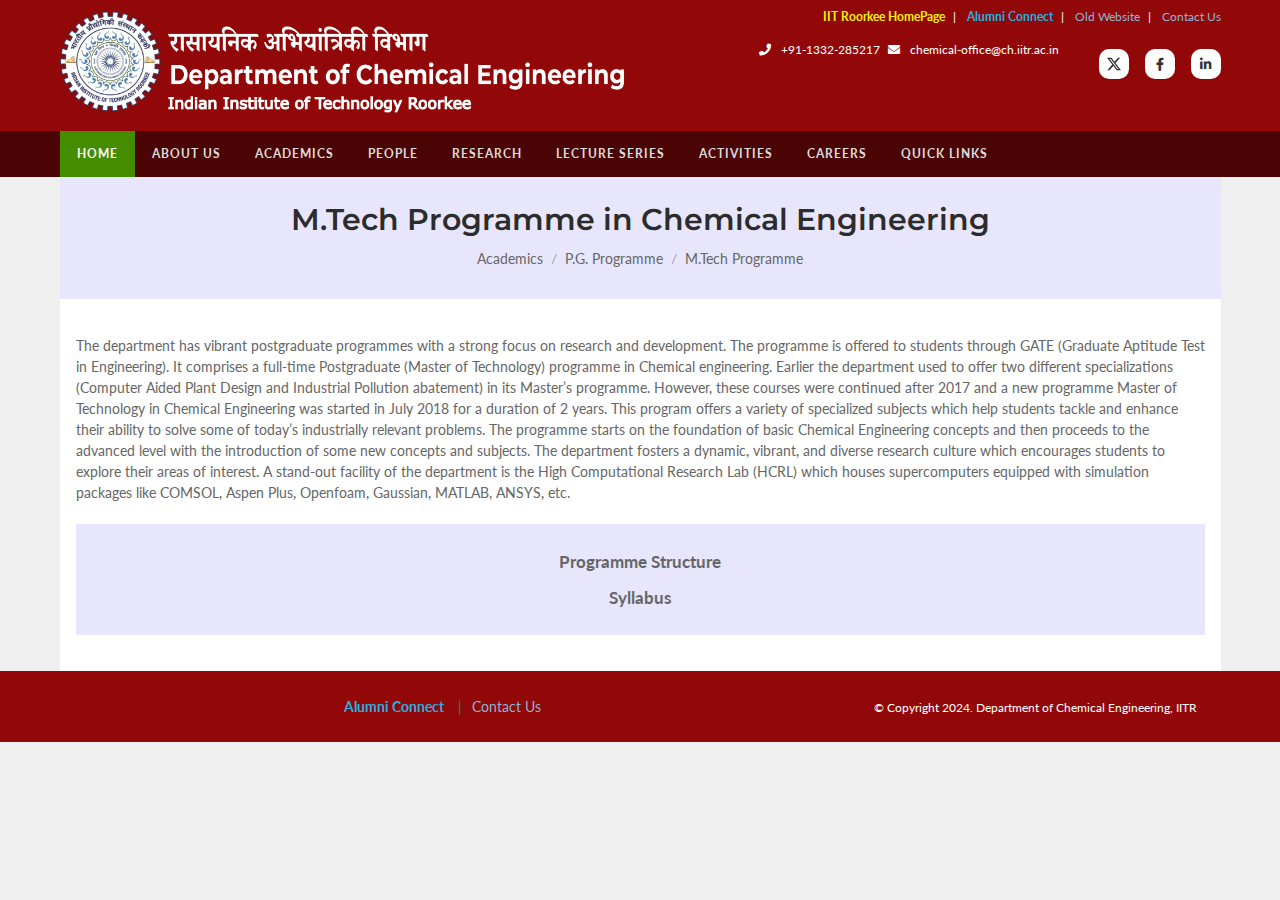
<file: pgMtech.html>
<!DOCTYPE html>
<html lang="en">
<head>
    <meta charset="UTF-8">
    <meta http-equiv="X-UA-Compatible" content="IE=edge">
    <meta name="viewport" content="width=device-width, initial-scale=1.0">
    <title>M.Tech Programme</title>
    <link rel="stylesheet" href="assets/css/bootstrap.css" />
    <link rel="stylesheet" href="https://cdnjs.cloudflare.com/ajax/libs/font-awesome/5.15.1/css/all.min.css" />
    <link rel="stylesheet" href="https://cdnjs.cloudflare.com/ajax/libs/OwlCarousel2/2.3.4/assets/owl.carousel.min.css">
    <link rel="stylesheet"
        href="https://cdnjs.cloudflare.com/ajax/libs/OwlCarousel2/2.3.4/assets/owl.theme.default.min.css">
    <Link rel="stylesheet" href="assets/css/magnific-popup.css" />
    <link rel="stylesheet" href="assets/css/style.css" />
	<script async src="https://www.googletagmanager.com/gtag/js?id=G-63Q5V20FW2"></script>
    <script>
        // Function to load HTML content from file and inject into specified element
        function includeHTML(file, elementId) {
            fetch(file)
                .then(response => response.text())
                .then(html => {
                    document.getElementById(elementId).innerHTML = html;
                })
                .catch(error => console.error('Error fetching HTML:', error));
        }
        // Load footer.html into footer element
    includeHTML('header.html', 'header');
    includeHTML('footer.html', 'footer');
    </script>    
</head>

<body>
    <header class="main-header" id="header"></header>
    <div class="container">
        <div class="bg-white">
            <section class="inner-banner">
                <h2 class="banner_title">M.Tech Programme in Chemical Engineering</h2>
                <ol class="banner__breadcrumbs" itemprop="breadcrumb">
                    <li class="banner__breadcrumb-item"><a href="index.html">Academics</a></li>
                    <li class="banner__breadcrumb-item"><a href="javascript:void(0)">P.G. Programme</a></li>
                    <li class="banner__breadcrumb-item"><a href="javascript:void(0)">M.Tech Programme</a></li>
                </ol>
            </section>
            <div class="body-content p-3">
                <section class="team-boxed">
                    <p>The department has vibrant postgraduate programmes with a strong focus on research and development. The programme is offered to students through GATE (Graduate Aptitude Test in Engineering). It comprises a full-time Postgraduate (Master of Technology) programme in Chemical engineering. Earlier the department used to offer two different specializations (Computer Aided Plant Design and Industrial Pollution abatement) in its Master’s programme. However, these courses were continued after 2017 and a new programme Master of Technology in Chemical Engineering was started in July 2018 for a duration of 2 years. This program offers a variety of specialized subjects which help students tackle and enhance their ability to solve some of today’s industrially relevant problems. The programme starts on the foundation of basic Chemical Engineering concepts and then proceeds to the advanced level with the introduction of some new concepts and subjects. The department fosters a dynamic, vibrant, and diverse research culture which encourages students to explore their areas of interest. A stand-out facility of the department is the High Computational Research Lab (HCRL) which houses supercomputers equipped with simulation packages like COMSOL, Aspen Plus, Openfoam, Gaussian, MATLAB, ANSYS, etc.
                    </p>
                </section>
                <section class="team-boxed">
                <br>
                    <div class="inner-banner" style="font-weight: bold;
                    font-size: larger;">
                        <div onclick="{window.location = 'https://acad.iitr.ac.in/Varsity/Academic_Programmes/PG_New/CH/CH_PG_Structures_new.pdf'}">
                            <div class="ui sub-heading ">
                                Programme Structure
                            </div>
                            <div class="divider"></div>
                        </div>
                        <div class="listItem" onclick="{window.location = 'https://acad.iitr.ac.in/Varsity/Academic_Programmes/PG_New/CH/M.Tech._CH_Syllabus_New.pdf'}">
                            <div class="ui sub-heading ">
                                Syllabus
                            </div>
                        </div>
                    </div>
                </section>
            </div>
        </div>
    </div>

    <footer class="footer" id="footer"></footer>
    <script src="assets/js/bootstrap.min.js"></script>
    <script src="assets/js/jquery.js"></script>
    <script src="https://cdnjs.cloudflare.com/ajax/libs/OwlCarousel2/2.3.4/owl.carousel.min.js"></script>
    <script src="assets/js/magnific-popup.min.js"></script>
    <script src="assets/js/custom.js"></script>
</body>

</html>
</file>
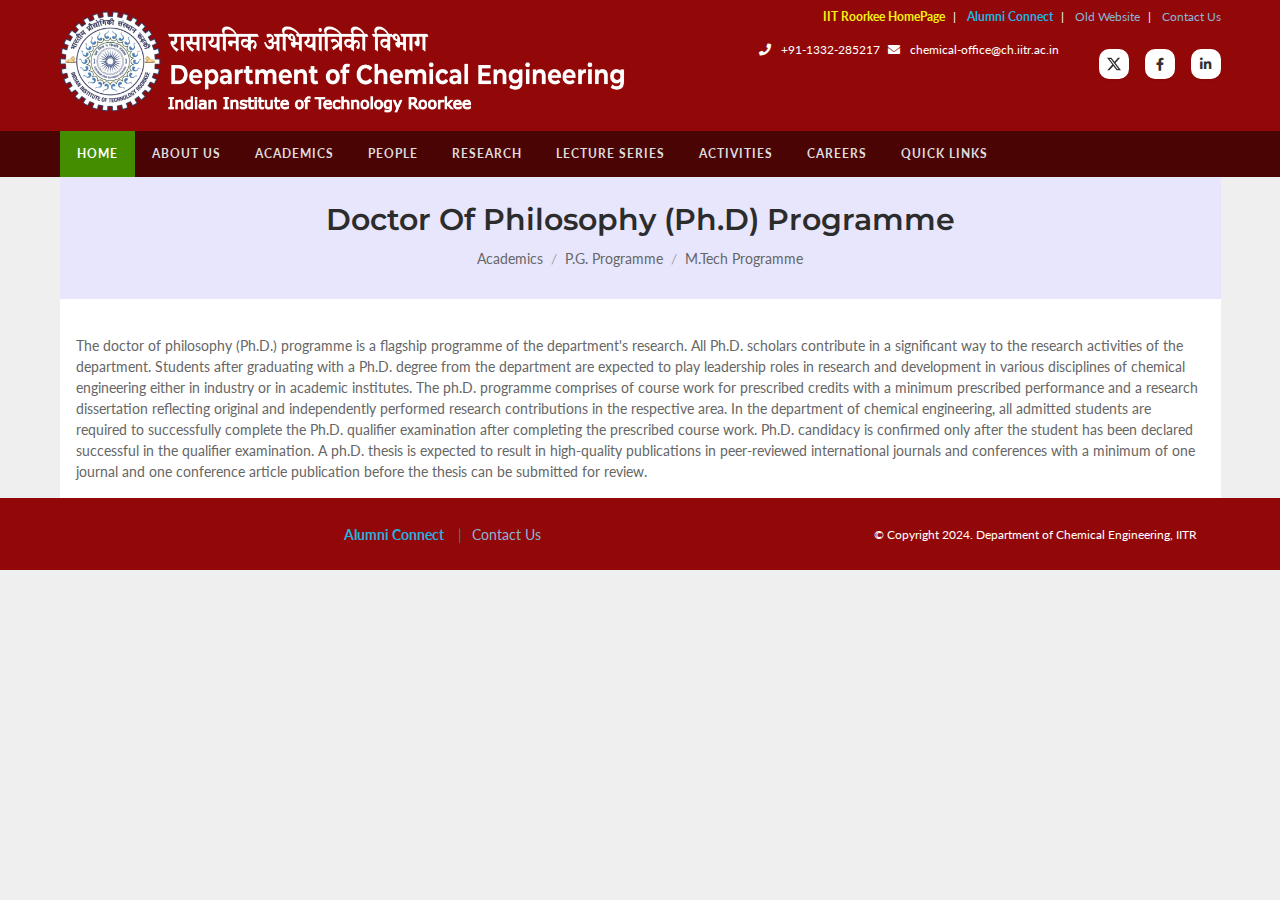
<file: phd.html>
<!DOCTYPE html>
<html lang="en">
<head>
    <meta charset="UTF-8">
    <meta http-equiv="X-UA-Compatible" content="IE=edge">
    <meta name="viewport" content="width=device-width, initial-scale=1.0">
    <title>(Ph.D) Programme</title>
    <link rel="stylesheet" href="assets/css/bootstrap.css" />
    <link rel="stylesheet" href="https://cdnjs.cloudflare.com/ajax/libs/font-awesome/5.15.1/css/all.min.css" />
    <link rel="stylesheet" href="https://cdnjs.cloudflare.com/ajax/libs/OwlCarousel2/2.3.4/assets/owl.carousel.min.css">
    <link rel="stylesheet"
        href="https://cdnjs.cloudflare.com/ajax/libs/OwlCarousel2/2.3.4/assets/owl.theme.default.min.css">
    <Link rel="stylesheet" href="assets/css/magnific-popup.css" />
    <link rel="stylesheet" href="assets/css/style.css" />
	<script async src="https://www.googletagmanager.com/gtag/js?id=G-63Q5V20FW2"></script>
    <script>
        // Function to load HTML content from file and inject into specified element
        function includeHTML(file, elementId) {
            fetch(file)
                .then(response => response.text())
                .then(html => {
                    document.getElementById(elementId).innerHTML = html;
                })
                .catch(error => console.error('Error fetching HTML:', error));
        }
        // Load footer.html into footer element
    includeHTML('header.html', 'header');
    includeHTML('footer.html', 'footer');
    </script>    
</head>

<body>
    <header class="main-header" id="header"></header>
    <div class="container">
        <div class="bg-white">
            <section class="inner-banner">
                <h2 class="banner_title">Doctor Of Philosophy (Ph.D) Programme
                </h2>
                <ol class="banner__breadcrumbs" itemprop="breadcrumb">
                    <li class="banner__breadcrumb-item"><a href="index.html">Academics</a></li>
                    <li class="banner__breadcrumb-item"><a href="javascript:void(0)">P.G. Programme</a></li>
                    <li class="banner__breadcrumb-item"><a href="javascript:void(0)">M.Tech Programme</a></li>
                </ol>
            </section>
            <div class="body-content p-3">
                <section class="team-boxed">
                    <p>The doctor of philosophy (Ph.D.) programme is a flagship programme of the department's research. All Ph.D. scholars contribute in a significant way to the research activities of the department. Students after graduating with a Ph.D. degree from the department are expected to play leadership roles in research and development in various disciplines of chemical engineering either in industry or in academic institutes. The ph.D. programme comprises of course work for prescribed credits with a minimum prescribed performance and a research dissertation reflecting original and independently performed research contributions in the respective area. In the department of chemical engineering, all admitted students are required to successfully complete the Ph.D. qualifier examination after completing the prescribed course work. Ph.D. candidacy is confirmed only after the student has been declared successful in the qualifier examination. A ph.D. thesis is expected to result in high-quality publications in peer-reviewed international journals and conferences with a minimum of one journal and one conference article publication before the thesis can be submitted for review.</p>
                </section>
            </div>
        </div>
    </div>

    <footer class="footer" id="footer"></footer>
    <script src="assets/js/bootstrap.min.js"></script>
    <script src="assets/js/jquery.js"></script>
    <script src="https://cdnjs.cloudflare.com/ajax/libs/OwlCarousel2/2.3.4/owl.carousel.min.js"></script>
    <script src="assets/js/magnific-popup.min.js"></script>
    <script src="assets/js/custom.js"></script>
</body>

</html>
</file>
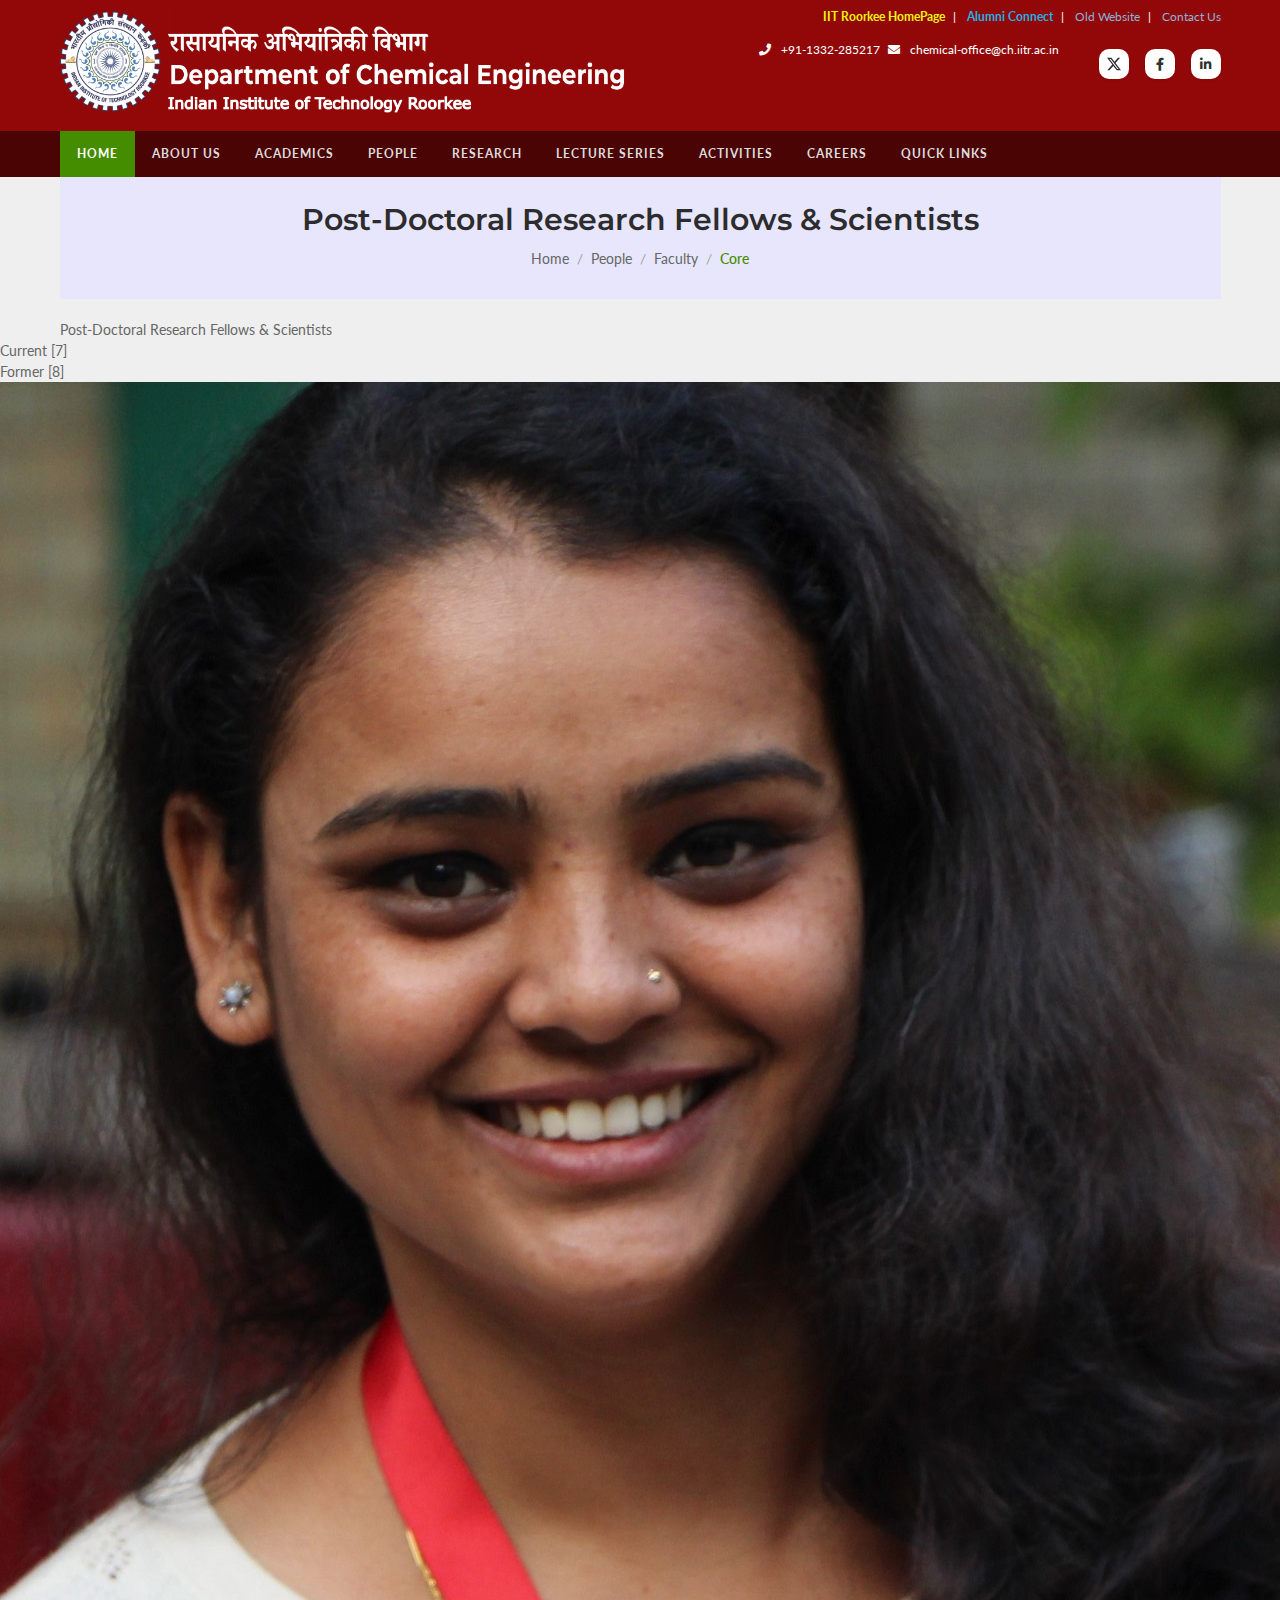
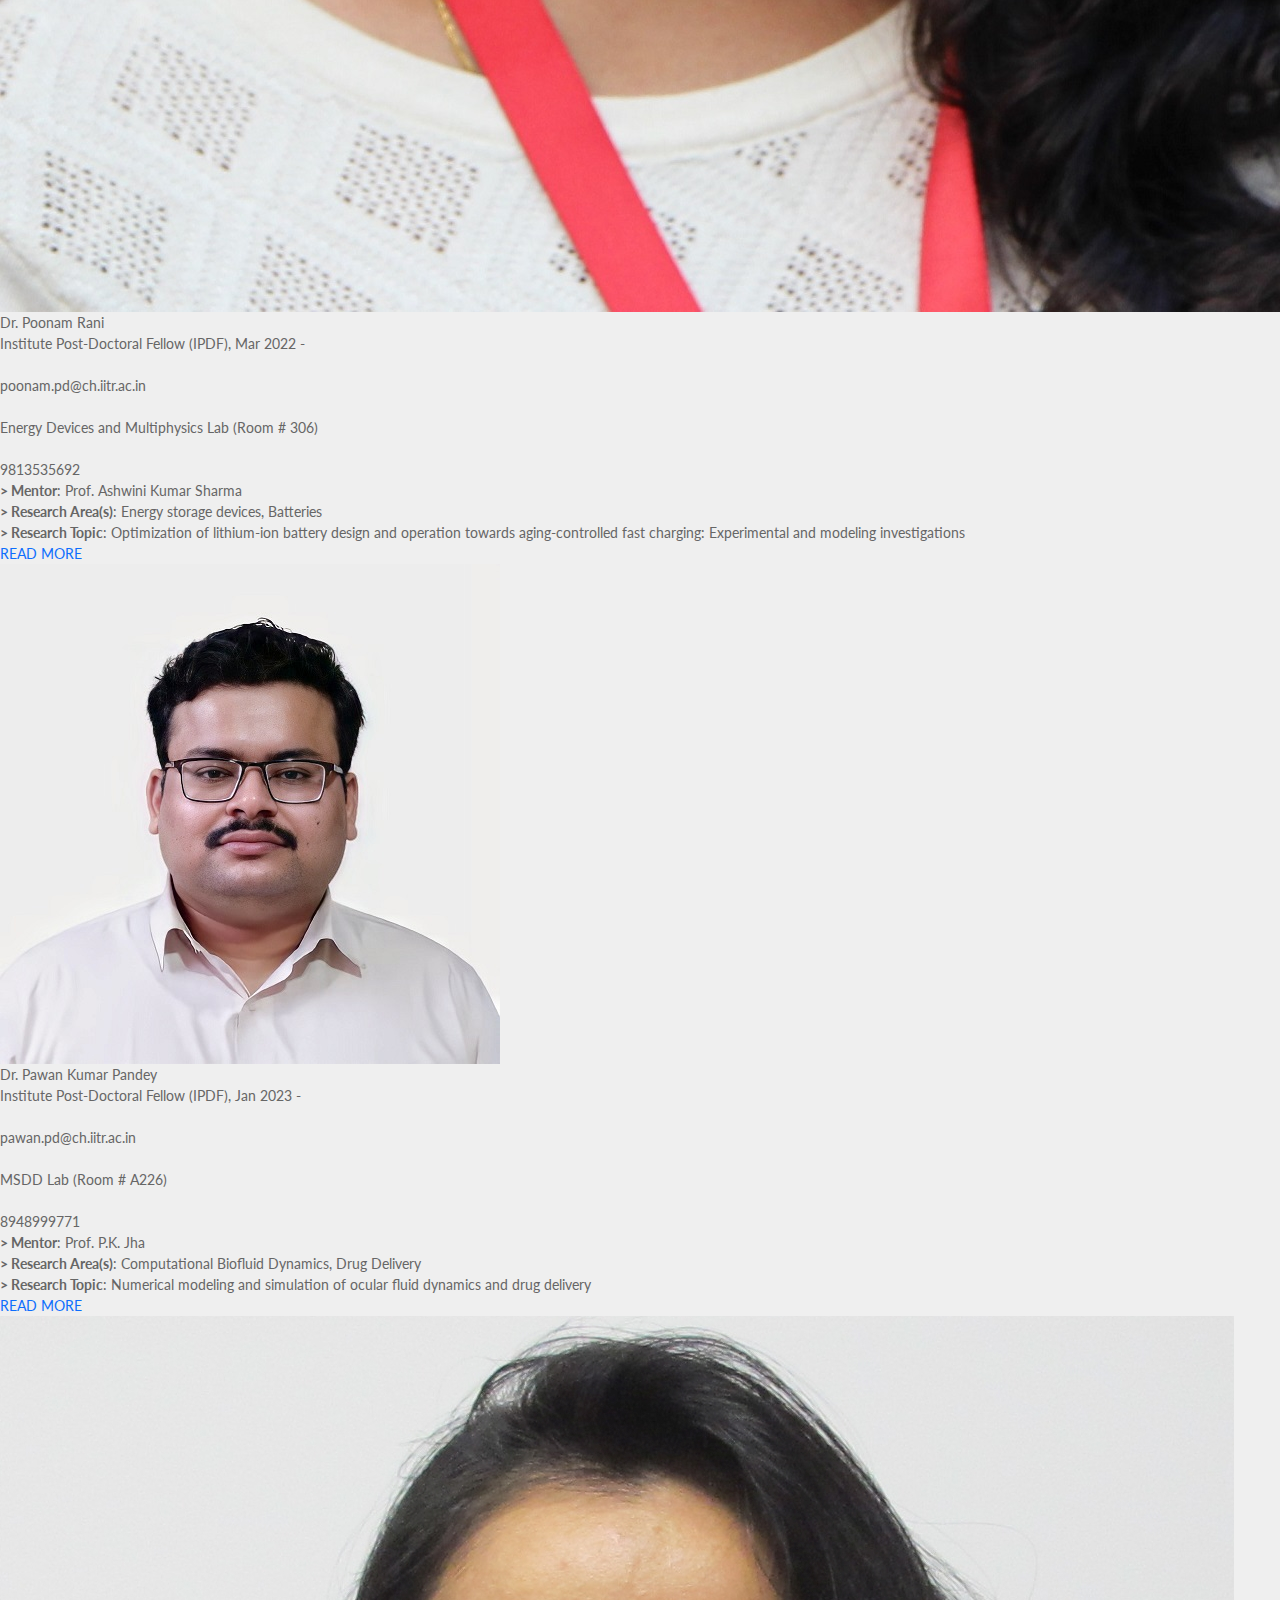
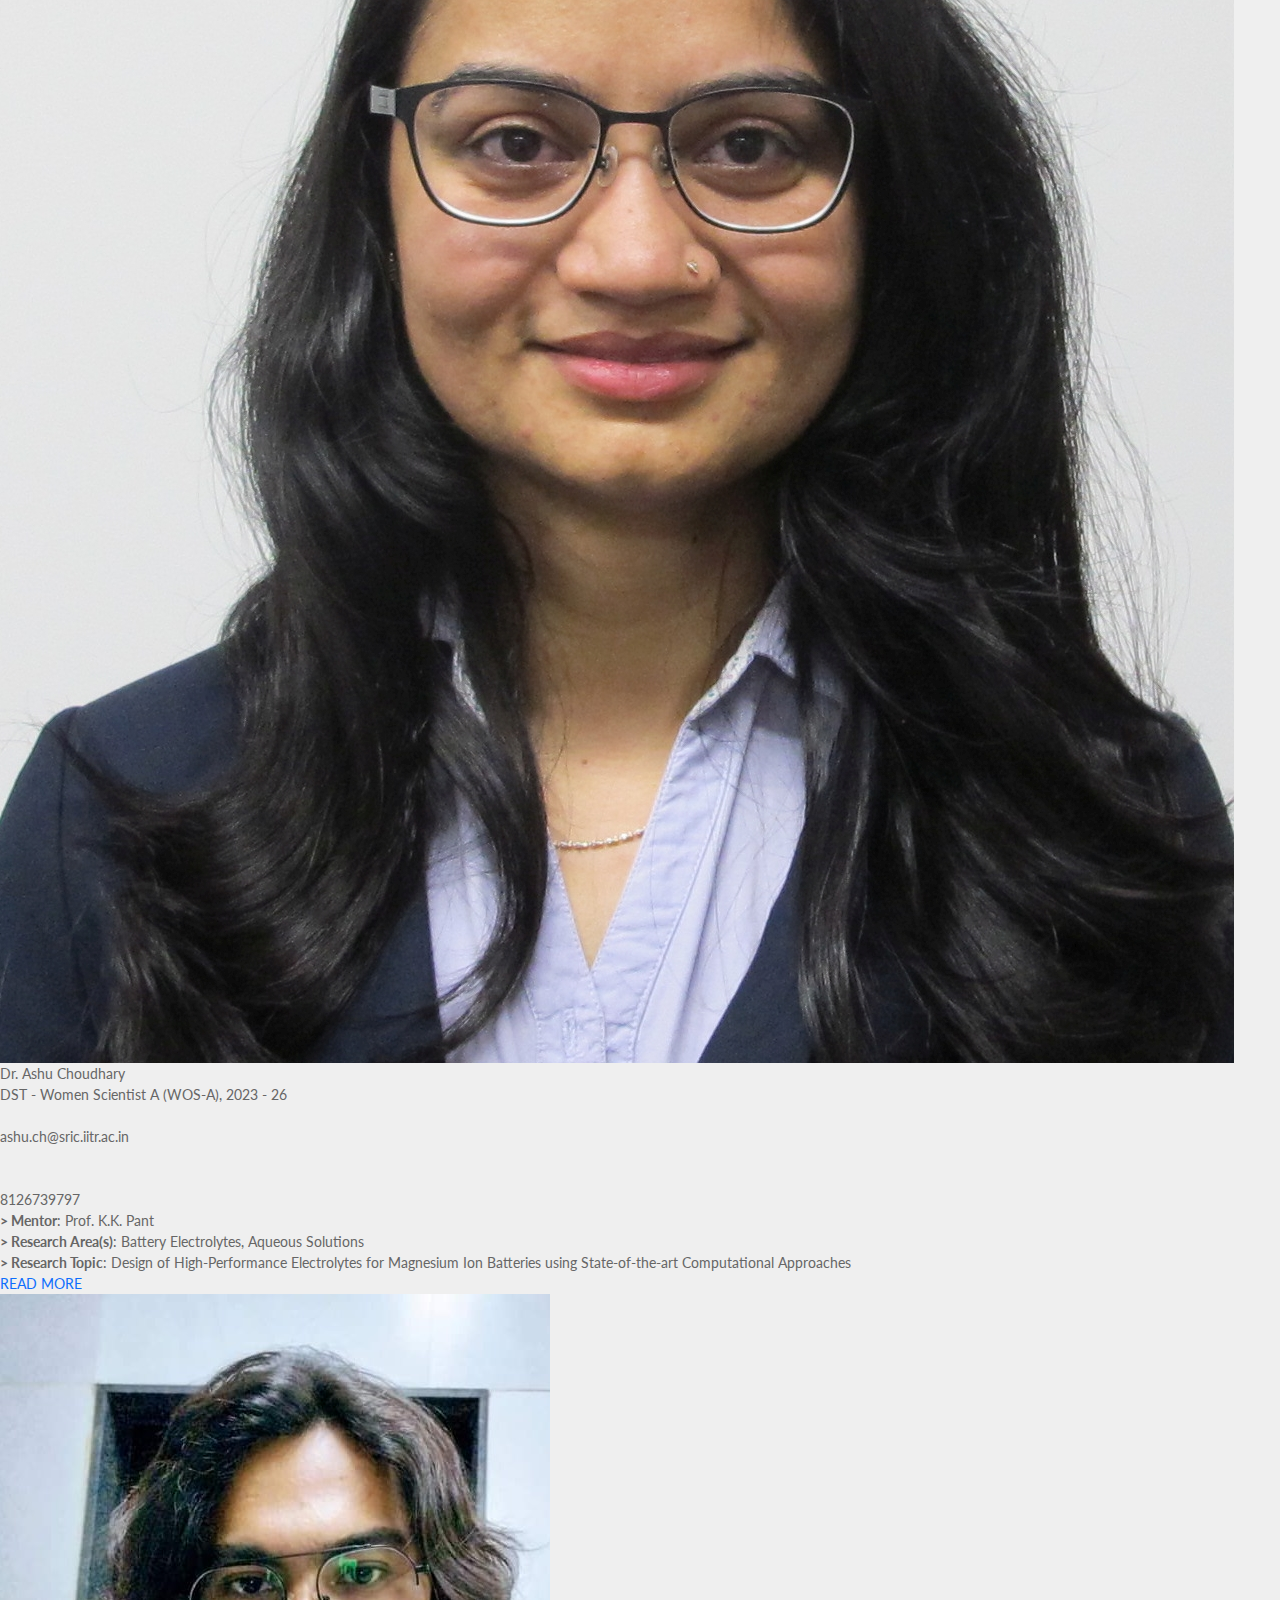
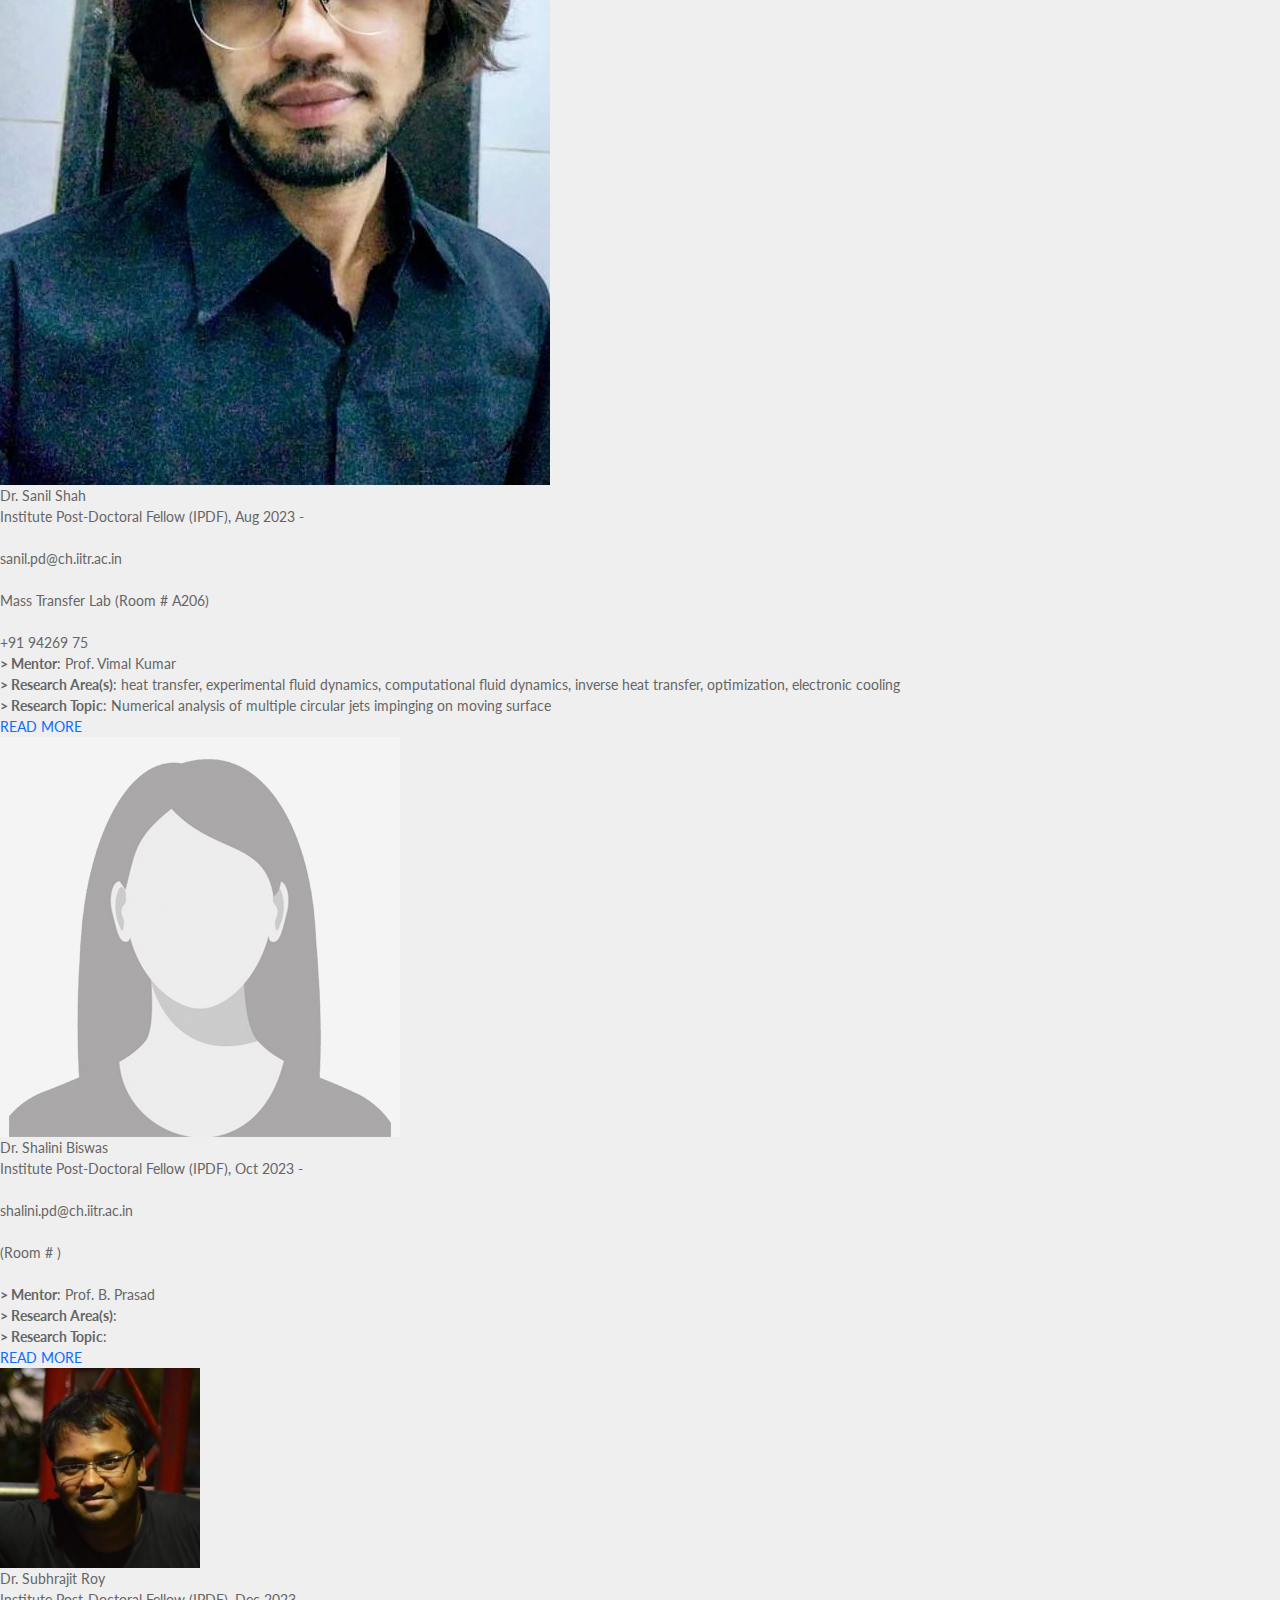
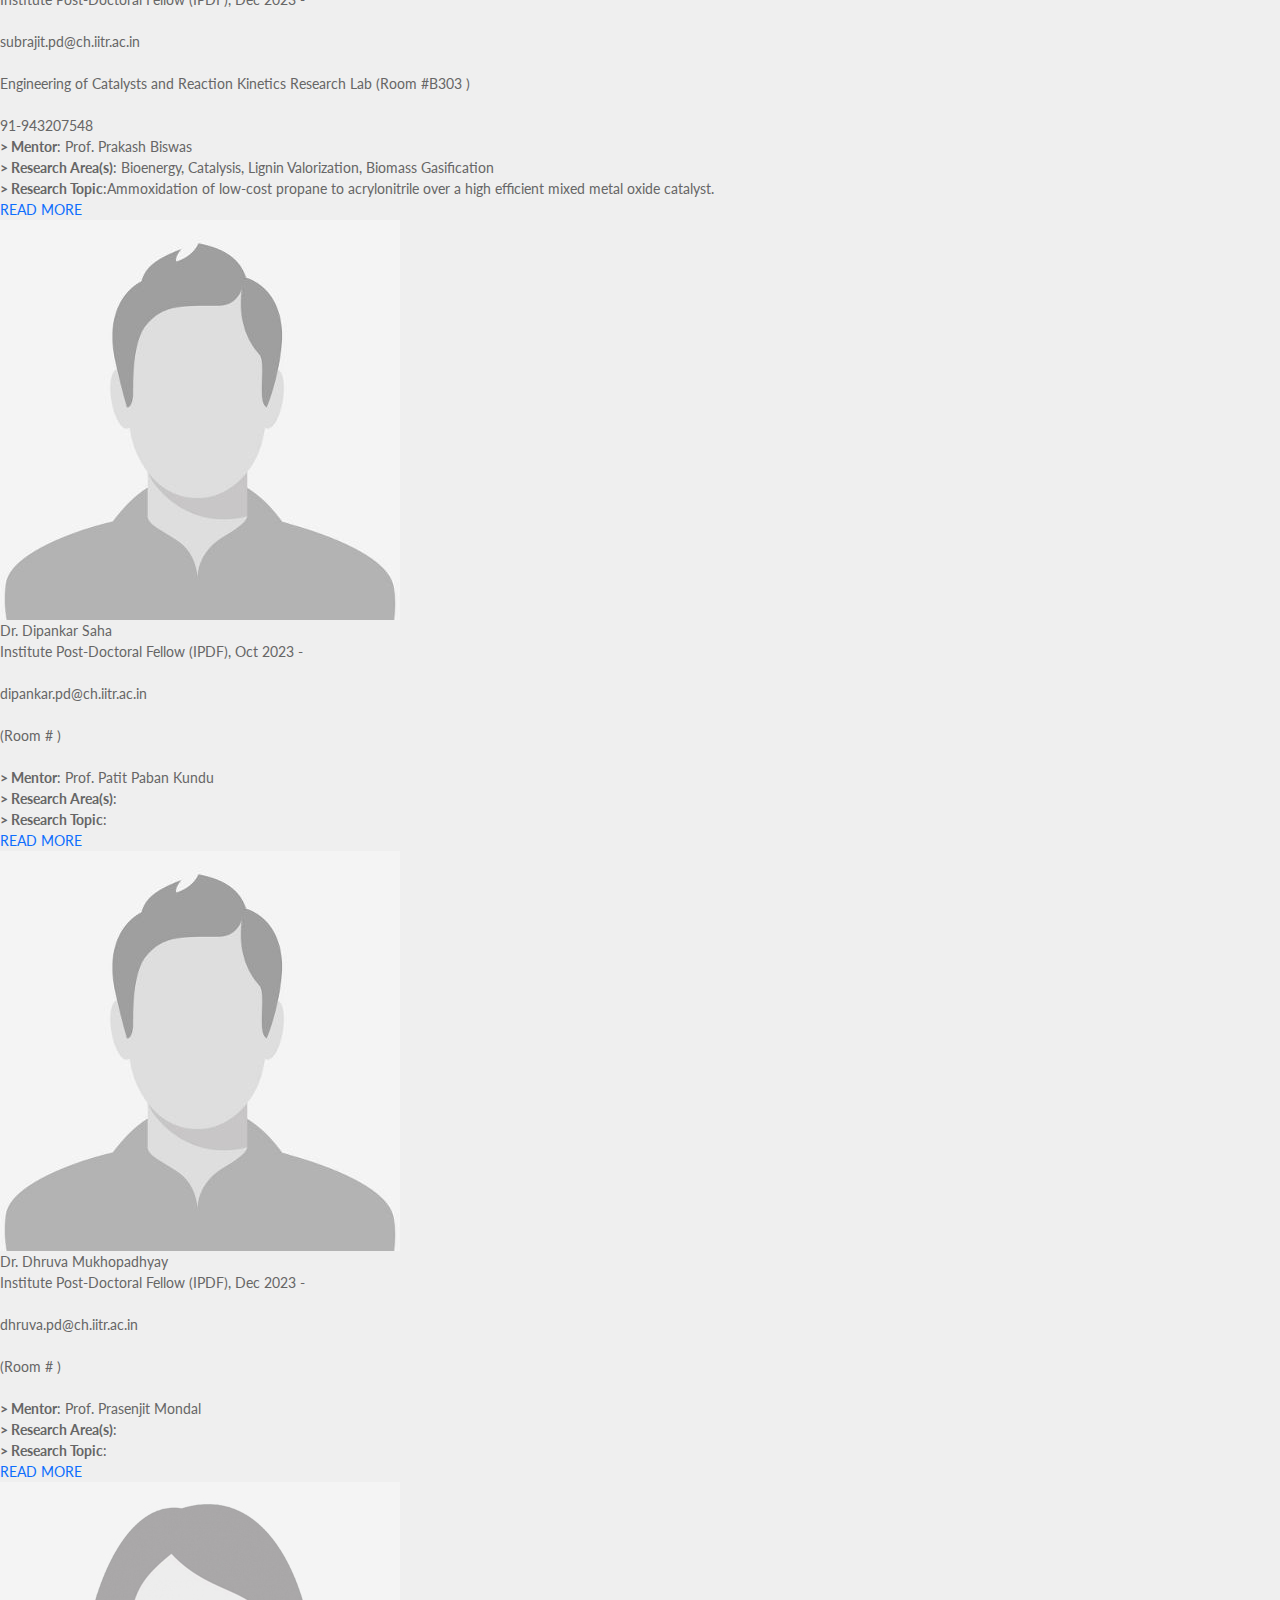
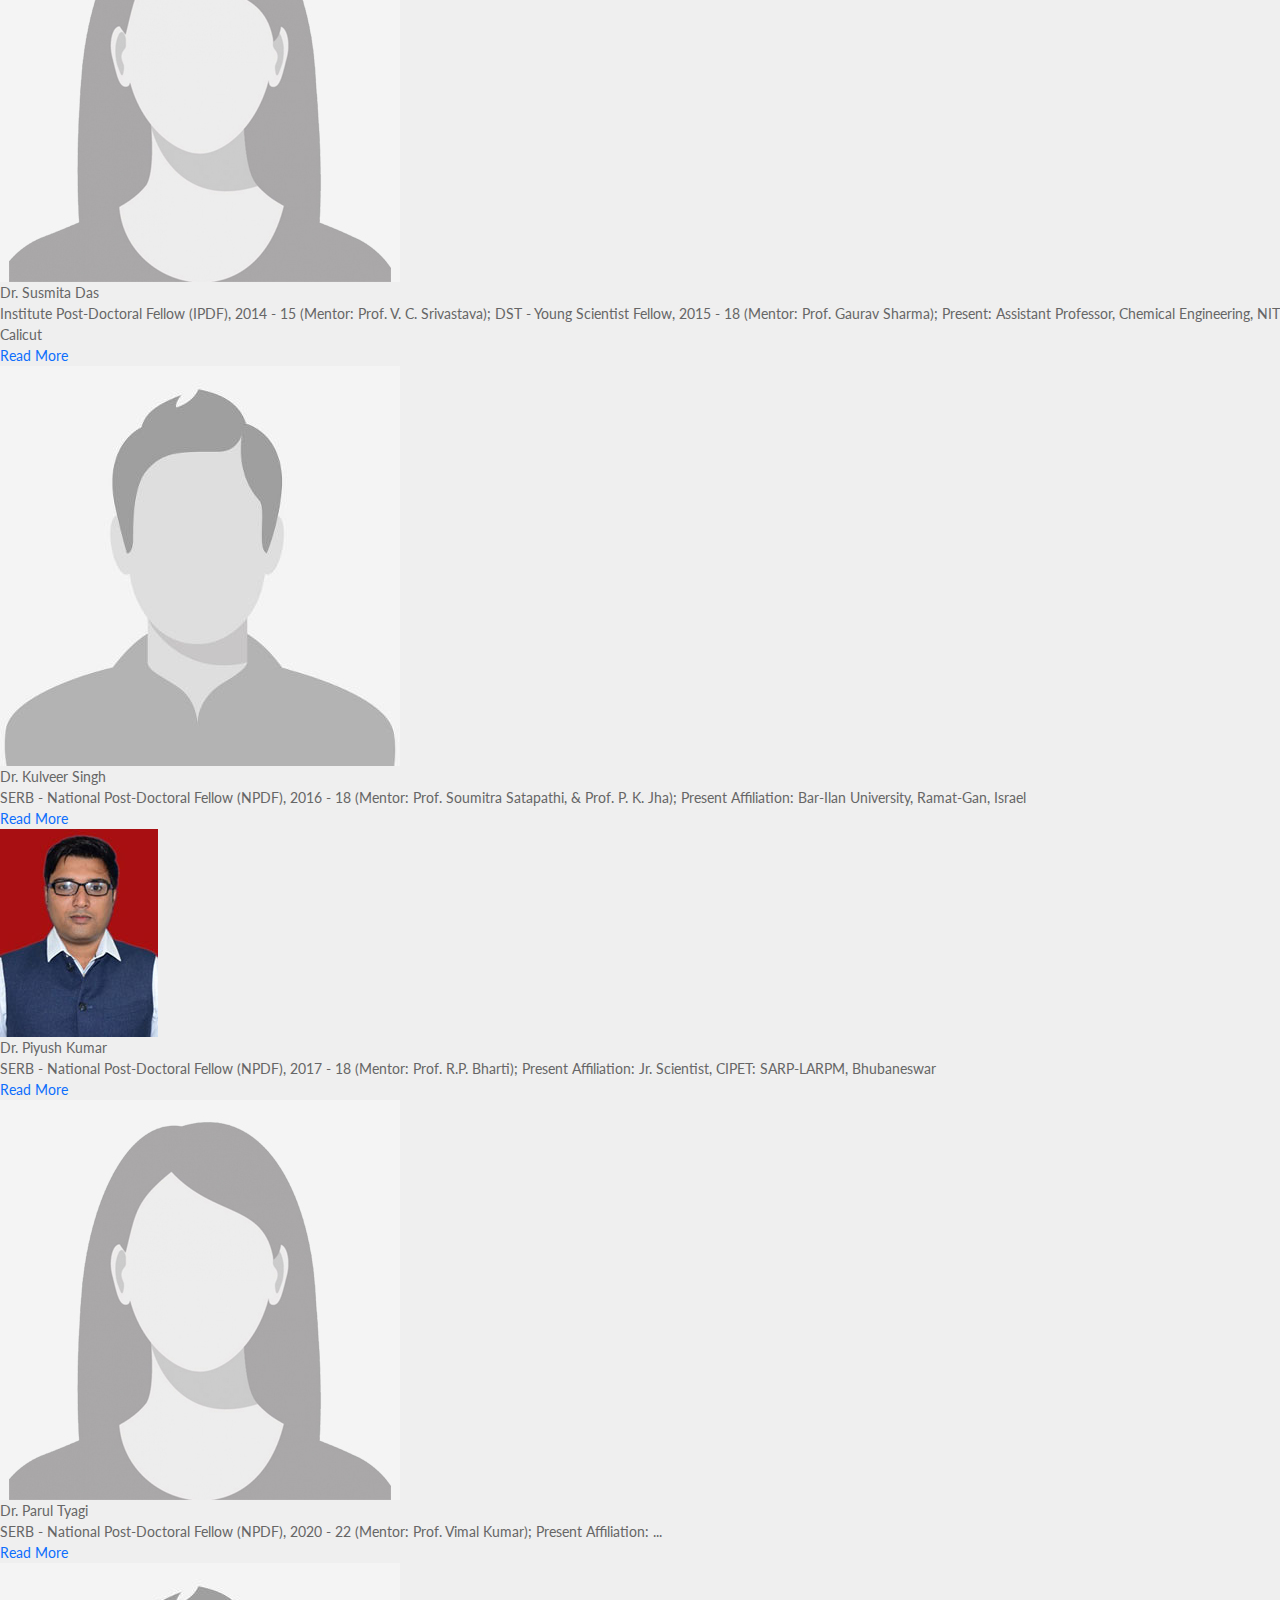
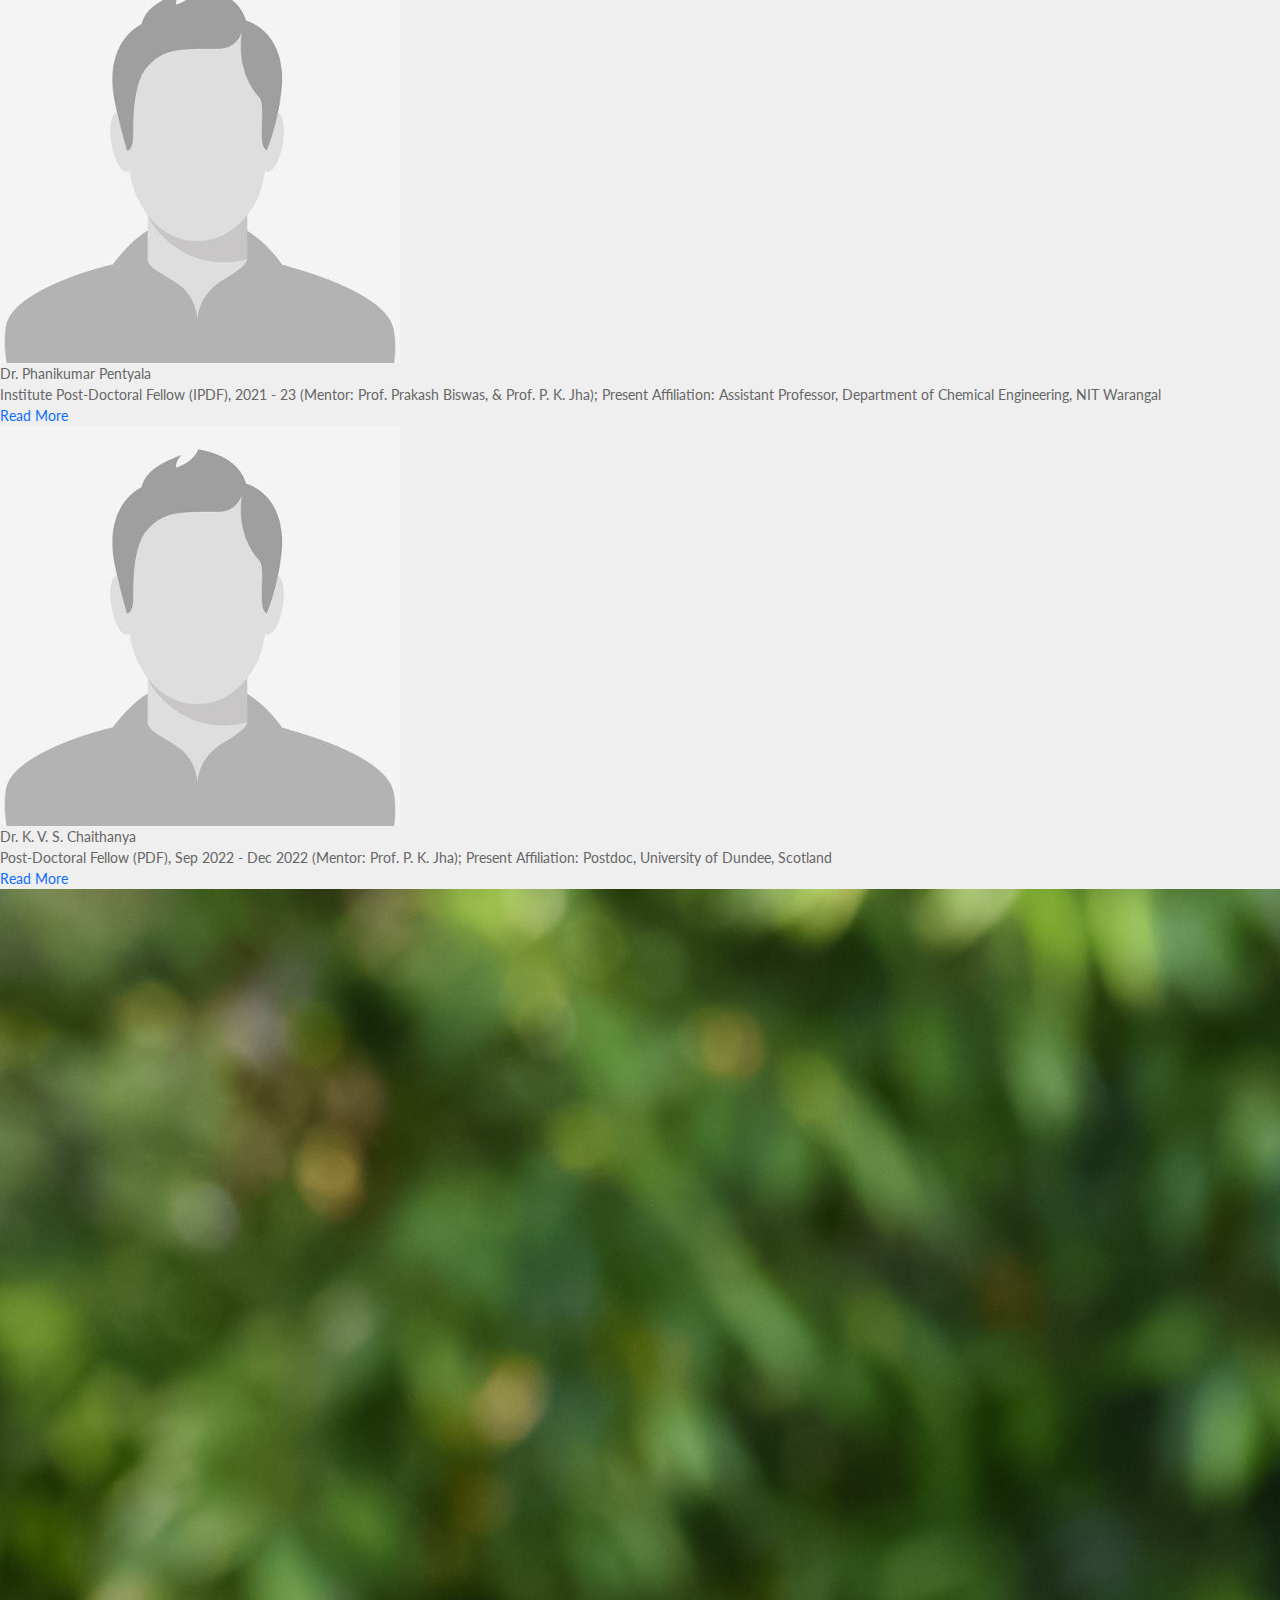
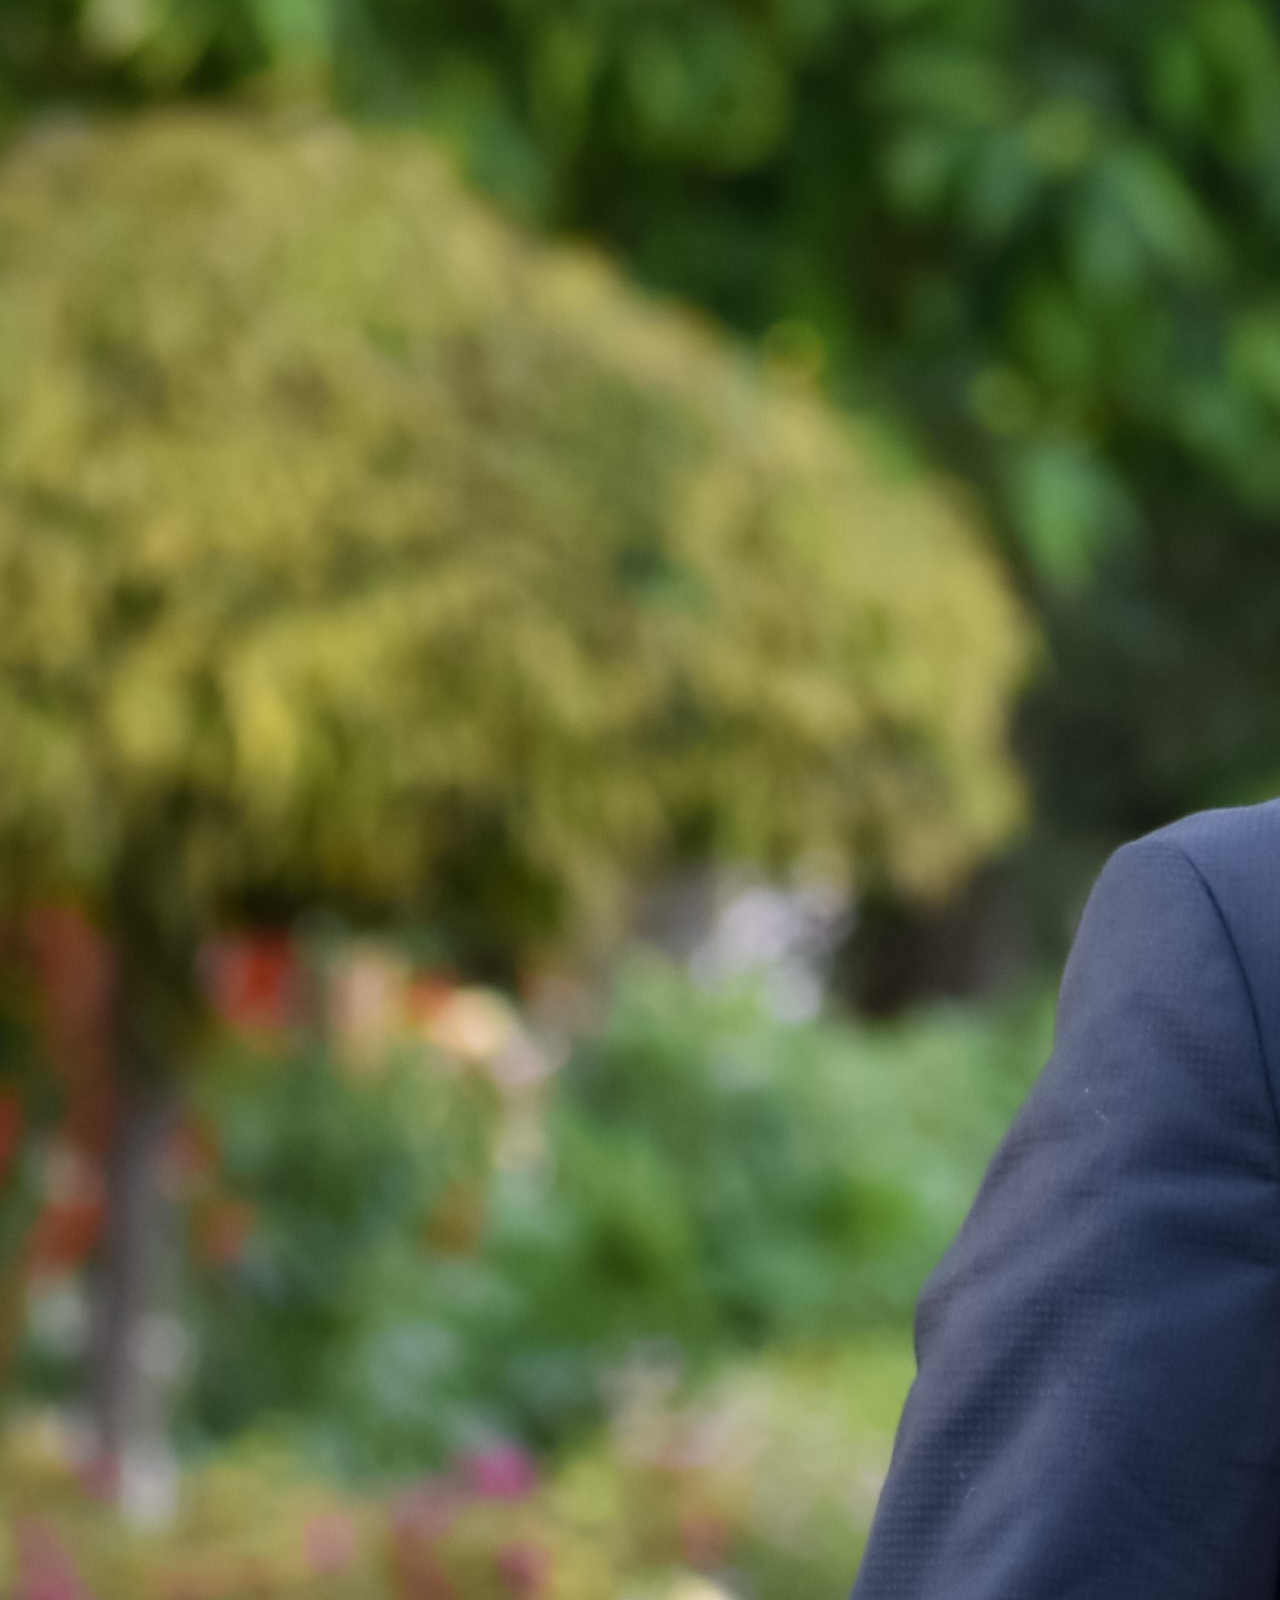
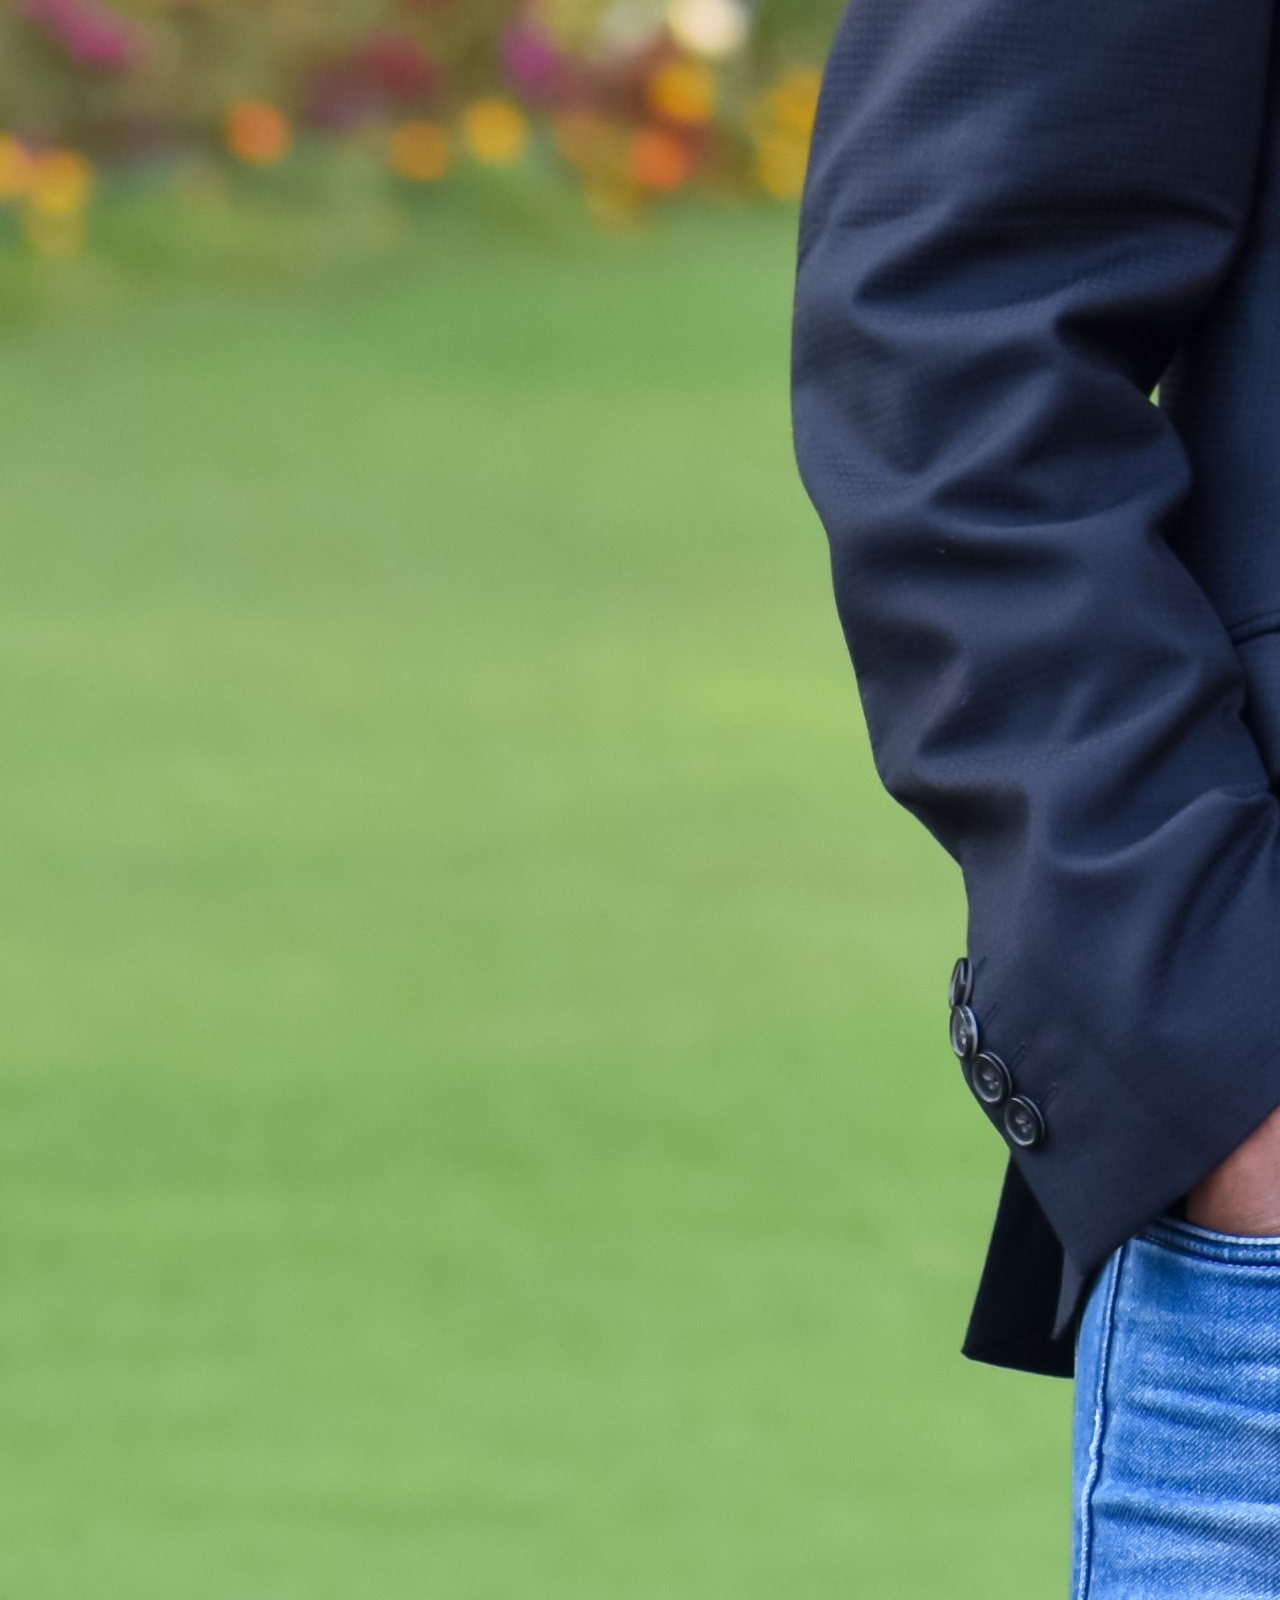
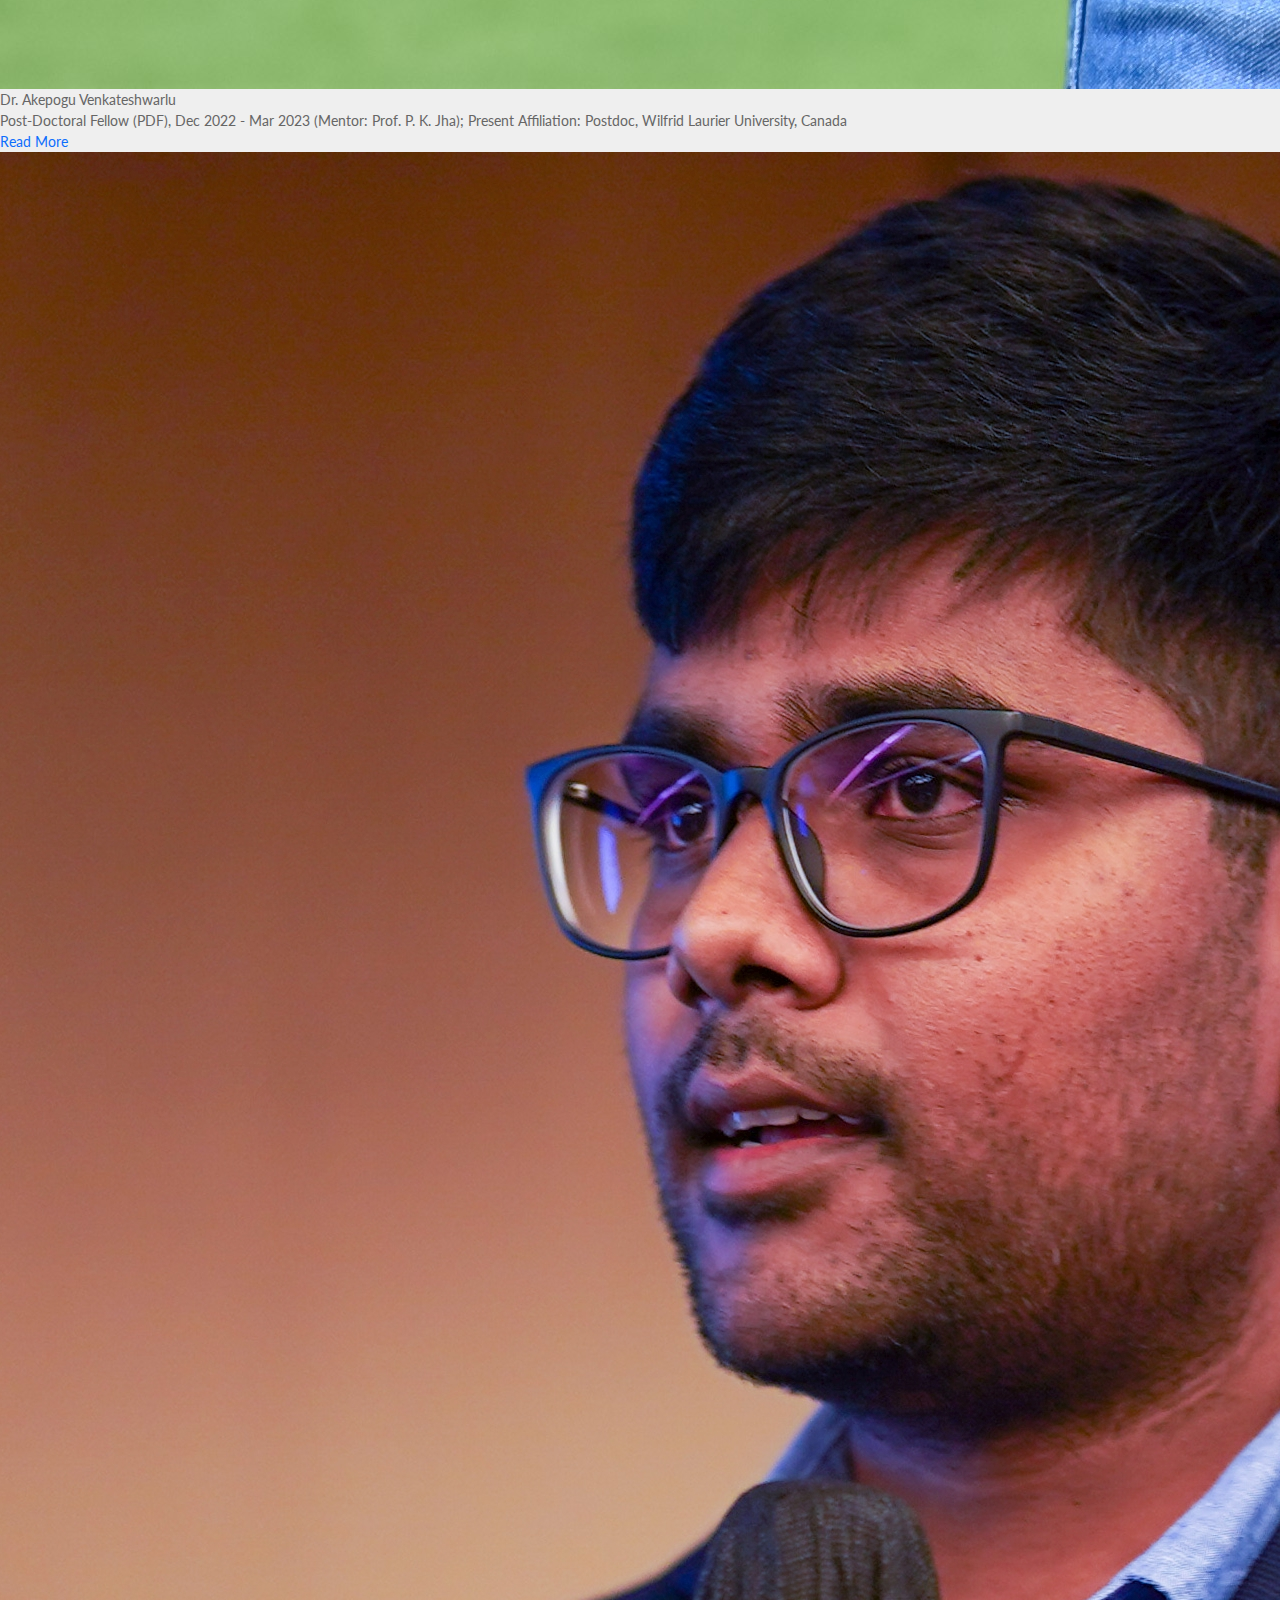
<file: postdoctoralreasearcher.html>
<!DOCTYPE html>
<html lang="">

<head class="">
    <meta name="title" content="Post-Doctoral Research Fellows & Scientists" />

    <meta name="description" />

    <meta name="keywords" />

    <meta property="og:title" content="Post-Doctoral Research Fellows & Scientists" />

    <meta property="og:description" />

    <meta name="twitter:title" content="Post-Doctoral Research Fellows & Scientists" />

    <meta name="twitter:description" />

    <meta name="viewport" content="width=device-width, initial-scale=1.0" />

    <link rel="stylesheet" href="https://cmsredesign.channeli.in/library/css/index.css?id='jRj1Nw7cxD'">
    
    <meta http-equiv="X-UA-Compatible" content="IE=edge">
    <meta name="viewport" content="width=device-width, initial-scale=1.0">
    <title>Welcome to Department of Chemical Engineering, IIT Roorkee</title>
    <link rel="stylesheet" href="assets/css/bootstrap.css" />
    <link rel="stylesheet" href="https://cdnjs.cloudflare.com/ajax/libs/font-awesome/5.15.1/css/all.min.css" />
    <link rel="stylesheet" href="https://cdnjs.cloudflare.com/ajax/libs/OwlCarousel2/2.3.4/assets/owl.carousel.min.css">
    <link rel="stylesheet"
        href="https://cdnjs.cloudflare.com/ajax/libs/OwlCarousel2/2.3.4/assets/owl.theme.default.min.css">
    <Link rel="stylesheet" href="assets/css/magnific-popup.css" />
    <link rel="stylesheet" href="assets/css/style.css" />
	<script async src="https://www.googletagmanager.com/gtag/js?id=G-63Q5V20FW2"></script>
    <script>
        // Function to load HTML content from file and inject into specified element
        function includeHTML(file, elementId) {
            fetch(file)
                .then(response => response.text())
                .then(html => {
                    document.getElementById(elementId).innerHTML = html;
                })
                .catch(error => console.error('Error fetching HTML:', error));
        }
        // Load footer.html into footer element
    includeHTML('header.html', 'header');
    includeHTML('footer.html', 'footer');
    </script>    
</head>

<body>
    <header class="main-header" id="header"></header>
    <div class="container">
        <div class="bg-white">
            <section class="inner-banner">
                <h2 class="banner_title">Post-Doctoral Research Fellows & Scientists</h2>
                <ol class="banner__breadcrumbs" itemprop="breadcrumb">
                    <li class="banner__breadcrumb-item"><a href="index.html">Home</a></li>
                    <li class="banner__breadcrumb-item"><a href="javascript:void(0)">People</a></li>
                    <li class="banner__breadcrumb-item"><a href="javascript:void(0)">Faculty</a></li>
                    <li class="banner__breadcrumb-item active" aria-current="page">Core</li>
                </ol>
            </section>

    <title>Post-Doctoral Research Fellows & Scientists</title>
    <!-- Google tag (gtag.js) -->
    <script async src="https://www.googletagmanager.com/gtag/js?id=G-RC1ETXKLKQ"></script>
    <script>
        window.dataLayer = window.dataLayer || [];

        function gtag() {
            dataLayer.push(arguments);
        }
        gtag('js', new Date());
        gtag('config', 'G-RC1ETXKLKQ');
    </script>
</head>

<body class="light">
    

            </div>
            <div class="ui section-heading ">
                Post-Doctoral Research Fellows &amp; Scientists
            </div>
            <div class="ui one-liner-captions ">

            </div>

        </div>

    </div>
    <div class="ui full-width-container">
        <div class="ui tabs-container primary">
            <div class="tabs">
                <div class="tab">
                    Current [7]
                </div>
                <div class="tab">
                    Former [8]
                </div>
            </div>
            <div class="contents">
                <div class="content">
                    <div class="ui flexbox">
                        <div class="ui faculty-card">
                            <div class="flex">
                                <div class="ui image">
                                    <img src="./assets1/8d284220975da66c6cba4a32aaedfa0b897187d86ed9f7a2419c9bd10a103505_Poonam_Rani.jpg" alt="There is an image here" contentLink="" />

                                </div>
                                <div class="info">
                                    <div class="name">
                                        <div class="ui intro-text ">
                                            Dr. Poonam Rani
                                        </div>
                                    </div>
                                    <div class="designation">
                                        <div class="ui intro-text ">
                                            Institute Post-Doctoral Fellow (IPDF), Mar 2022 -
                                        </div>
                                    </div>
                                    <div class="info-content">
                                        <img data-icon="email" height="" width="" class="ui icon">

                                        </img>
                                        <div class="ui intro-text ">
                                            poonam.pd@ch.iitr.ac.in
                                        </div>
                                    </div>
                                    <div class="info-content">
                                        <img data-icon="location" height="" width="" class="ui icon">

                                        </img>
                                        <div class="ui intro-text ">
                                            Energy Devices and Multiphysics Lab (Room # 306)
                                        </div>
                                    </div>
                                    <div class="info-content">
                                        <img data-icon="phone" height="" width="" class="ui icon">

                                        </img>
                                        <div class="ui intro-text ">
                                            9813535692
                                        </div>
                                    </div>
                                </div>
                            </div>
                            <div class="body">
                                <div class="ui description">
                                    <strong>&gt; Mentor</strong>: Prof. Ashwini Kumar Sharma<br /> <strong>&gt; Research Area(s)</strong>: Energy storage devices, Batteries <br /> <strong>&gt; Research Topic</strong>: Optimization of lithium-ion battery
                                    design and operation towards aging-controlled fast charging: Experimental and modeling investigations
                                </div>
                                <div class="ui link">
                                    <a href="https://scholar.google.com/citations?hl=en%26user=p8XHJY4AAAAJ" class="link-content">
																																																														READ MORE
																																																														</a>
                                </div>
                            </div>

                        </div>
                        <div class="ui faculty-card">
                            <div class="flex">
                                <div class="ui image">
                                    <img src="./assets1/8d284220975da66c6cba4a32aaedfa0b897187d86ed9f7a2419c9bd10a103505_Pawan_Kumar_Pandey.jpg" alt="There is an image here" contentLink="" />

                                </div>
                                <div class="info">
                                    <div class="name">
                                        <div class="ui intro-text ">
                                            Dr. Pawan Kumar Pandey
                                        </div>
                                    </div>
                                    <div class="designation">
                                        <div class="ui intro-text ">
                                            Institute Post-Doctoral Fellow (IPDF), Jan 2023 -
                                        </div>
                                    </div>
                                    <div class="info-content">
                                        <img data-icon="email" height="" width="" class="ui icon">

                                        </img>
                                        <div class="ui intro-text ">
                                            pawan.pd@ch.iitr.ac.in
                                        </div>
                                    </div>
                                    <div class="info-content">
                                        <img data-icon="location" height="" width="" class="ui icon">

                                        </img>
                                        <div class="ui intro-text ">
                                            MSDD Lab (Room # A226)
                                        </div>
                                    </div>
                                    <div class="info-content">
                                        <img data-icon="phone" height="" width="" class="ui icon">

                                        </img>
                                        <div class="ui intro-text ">
                                            8948999771
                                        </div>
                                    </div>
                                </div>
                            </div>
                            <div class="body">
                                <div class="ui description">
                                    <strong>&gt; Mentor</strong>: Prof. P.K. Jha<br /> <strong>&gt; Research Area(s)</strong>: Computational Biofluid Dynamics, Drug Delivery<br /> <strong>&gt; Research Topic</strong>: Numerical modeling and simulation
                                    of ocular fluid dynamics and drug delivery
                                </div>
                                <div class="ui link">
                                    <a href="https://sites.google.com/view/pawansut" class="link-content">
																																																														READ MORE
																																																														</a>
                                </div>
                            </div>

                        </div>
                        <div class="ui faculty-card">
                            <div class="flex">
                                <div class="ui image">
                                    <img src="./assets1/8d284220975da66c6cba4a32aaedfa0b897187d86ed9f7a2419c9bd10a103505_ashu_choudhary.JPG" alt="There is an image here" contentLink="" />

                                </div>
                                <div class="info">
                                    <div class="name">
                                        <div class="ui intro-text ">
                                            Dr. Ashu Choudhary
                                        </div>
                                    </div>
                                    <div class="designation">
                                        <div class="ui intro-text ">
                                            DST - Women Scientist A (WOS-A), 2023 - 26
                                        </div>
                                    </div>
                                    <div class="info-content">
                                        <img data-icon="email" height="" width="" class="ui icon">

                                        </img>
                                        <div class="ui intro-text ">
                                            ashu.ch@sric.iitr.ac.in
                                        </div>
                                    </div>
                                    <div class="info-content">
                                        <img data-icon="location" height="" width="" class="ui icon">

                                        </img>
                                        <div class="ui intro-text ">

                                        </div>
                                    </div>
                                    <div class="info-content">
                                        <img data-icon="phone" height="" width="" class="ui icon">

                                        </img>
                                        <div class="ui intro-text ">
                                            8126739797
                                        </div>
                                    </div>
                                </div>
                            </div>
                            <div class="body">
                                <div class="ui description">
                                    <strong>&gt; Mentor</strong>: Prof. K.K. Pant<br /> <strong>&gt; Research Area(s)</strong>: Battery Electrolytes, Aqueous Solutions<br /> <strong>&gt; Research Topic</strong>: Design of High-Performance Electrolytes
                                    for Magnesium Ion Batteries using State-of-the-art Computational Approaches
                                </div>
                                <div class="ui link">
                                    <a href="https://www.linkedin.com/in/ashu-choudhary-99399124" class="link-content">
																																																														READ MORE
																																																														</a>
                                </div>
                            </div>

                        </div>
                        <div class="ui faculty-card">
                            <div class="flex">
                                <div class="ui image">
                                    <img src="./assets1/8d284220975da66c6cba4a32aaedfa0b897187d86ed9f7a2419c9bd10a103505_DrSanilShah.jpg" alt="There is an image here" contentLink="" />

                                </div>
                                <div class="info">
                                    <div class="name">
                                        <div class="ui intro-text ">
                                            Dr. Sanil Shah
                                        </div>
                                    </div>
                                    <div class="designation">
                                        <div class="ui intro-text ">
                                            Institute Post-Doctoral Fellow (IPDF), Aug 2023 -
                                        </div>
                                    </div>
                                    <div class="info-content">
                                        <img data-icon="email" height="" width="" class="ui icon">

                                        </img>
                                        <div class="ui intro-text ">
                                            sanil.pd@ch.iitr.ac.in
                                        </div>
                                    </div>
                                    <div class="info-content">
                                        <img data-icon="location" height="" width="" class="ui icon">

                                        </img>
                                        <div class="ui intro-text ">
                                            Mass Transfer Lab (Room # A206)
                                        </div>
                                    </div>
                                    <div class="info-content">
                                        <img data-icon="phone" height="" width="" class="ui icon">

                                        </img>
                                        <div class="ui intro-text ">
                                            +91 94269 75
                                        </div>
                                    </div>
                                </div>
                            </div>
                            <div class="body">
                                <div class="ui description">
                                    <strong>&gt; Mentor</strong>: Prof. Vimal Kumar<br /> <strong>&gt; Research Area(s)</strong>: heat transfer, experimental fluid dynamics, computational fluid dynamics, inverse heat transfer, optimization, electronic
                                    cooling<br /> <strong>&gt; Research Topic</strong>: Numerical analysis of multiple circular jets impinging on moving surface
                                </div>
                                <div class="ui link">
                                    <a href="https://scholar.google.com/citations?user=gBy6DvMAAAAJ" class="link-content">
																																																														READ MORE
																																																														</a>
                                </div>
                            </div>

                        </div>
                        <div class="ui faculty-card">
                            <div class="flex">
                                <div class="ui image">
                                    <img src="./assets1/8d284220975da66c6cba4a32aaedfa0b897187d86ed9f7a2419c9bd10a103505_dummy-female-pic.jpg" alt="There is an image here" contentLink="" />

                                </div>
                                <div class="info">
                                    <div class="name">
                                        <div class="ui intro-text ">
                                            Dr. Shalini Biswas
                                        </div>
                                    </div>
                                    <div class="designation">
                                        <div class="ui intro-text ">
                                            Institute Post-Doctoral Fellow (IPDF), Oct 2023 -
                                        </div>
                                    </div>
                                    <div class="info-content">
                                        <img data-icon="email" height="" width="" class="ui icon">

                                        </img>
                                        <div class="ui intro-text ">
                                            shalini.pd@ch.iitr.ac.in
                                        </div>
                                    </div>
                                    <div class="info-content">
                                        <img data-icon="location" height="" width="" class="ui icon">

                                        </img>
                                        <div class="ui intro-text ">
                                            (Room # )
                                        </div>
                                    </div>
                                    <div class="info-content">
                                        <img data-icon="phone" height="" width="" class="ui icon">

                                        </img>
                                        <div class="ui intro-text ">

                                        </div>
                                    </div>
                                </div>
                            </div>
                            <div class="body">
                                <div class="ui description">
                                    <strong>&gt; Mentor</strong>: Prof. B. Prasad<br /> <strong>&gt; Research Area(s)</strong>: <br /> <strong>&gt; Research Topic</strong>:
                                </div>
                                <div class="ui link">
                                    <a href="#" class="link-content">
																																																														READ MORE
																																																														</a>
                                </div>
                            </div>

                        </div>
                        <div class="ui faculty-card">
                            <div class="flex">
                                <div class="ui image">
                                    <img src="./assets1/8d284220975da66c6cba4a32aaedfa0b897187d86ed9f7a2419c9bd10a103505_subrajitroy.jpg" alt="There is an image here" contentLink="" />

                                </div>
                                <div class="info">
                                    <div class="name">
                                        <div class="ui intro-text ">
                                            Dr. Subhrajit Roy
                                        </div>
                                    </div>
                                    <div class="designation">
                                        <div class="ui intro-text ">
                                            Institute Post-Doctoral Fellow (IPDF), Dec 2023 -
                                        </div>
                                    </div>
                                    <div class="info-content">
                                        <img data-icon="email" height="" width="" class="ui icon">

                                        </img>
                                        <div class="ui intro-text ">
                                            subrajit.pd@ch.iitr.ac.in
                                        </div>
                                    </div>
                                    <div class="info-content">
                                        <img data-icon="location" height="" width="" class="ui icon">

                                        </img>
                                        <div class="ui intro-text ">
                                            Engineering of Catalysts and Reaction Kinetics Research Lab (Room #B303 )
                                        </div>
                                    </div>
                                    <div class="info-content">
                                        <img data-icon="phone" height="" width="" class="ui icon">

                                        </img>
                                        <div class="ui intro-text ">
                                            91-943207548
                                        </div>
                                    </div>
                                </div>
                            </div>
                            <div class="body">
                                <div class="ui description">
                                    <strong>&gt; Mentor</strong>: Prof. Prakash Biswas<br /> <strong>&gt; Research Area(s)</strong>: Bioenergy, Catalysis, Lignin Valorization, Biomass Gasification<br /> <strong>&gt; Research Topic</strong>:Ammoxidation
                                    of low-cost propane to acrylonitrile over a high efficient mixed metal oxide catalyst.
                                </div>
                                <div class="ui link">
                                    <a href="https://www.linkedin.com/in/subhrajit-roy-7887a7165/" class="link-content">
																																																														READ MORE
																																																														</a>
                                </div>
                            </div>

                        </div>
                        <div class="ui faculty-card">
                            <div class="flex">
                                <div class="ui image">
                                    <img src="./assets1/8d284220975da66c6cba4a32aaedfa0b897187d86ed9f7a2419c9bd10a103505_dummy-male-pic.jpg" alt="There is an image here" contentLink="" />

                                </div>
                                <div class="info">
                                    <div class="name">
                                        <div class="ui intro-text ">
                                            Dr. Dipankar Saha
                                        </div>
                                    </div>
                                    <div class="designation">
                                        <div class="ui intro-text ">
                                            Institute Post-Doctoral Fellow (IPDF), Oct 2023 -
                                        </div>
                                    </div>
                                    <div class="info-content">
                                        <img data-icon="email" height="" width="" class="ui icon">

                                        </img>
                                        <div class="ui intro-text ">
                                            dipankar.pd@ch.iitr.ac.in
                                        </div>
                                    </div>
                                    <div class="info-content">
                                        <img data-icon="location" height="" width="" class="ui icon">

                                        </img>
                                        <div class="ui intro-text ">
                                            (Room # )
                                        </div>
                                    </div>
                                    <div class="info-content">
                                        <img data-icon="phone" height="" width="" class="ui icon">

                                        </img>
                                        <div class="ui intro-text ">

                                        </div>
                                    </div>
                                </div>
                            </div>
                            <div class="body">
                                <div class="ui description">
                                    <strong>&gt; Mentor</strong>: Prof. Patit Paban Kundu<br /> <strong>&gt; Research Area(s)</strong>: <br /> <strong>&gt; Research Topic</strong>:
                                </div>
                                <div class="ui link">
                                    <a href="#" class="link-content">
																																																														READ MORE
																																																														</a>
                                </div>
                            </div>

                        </div>
                        <div class="ui faculty-card">
                            <div class="flex">
                                <div class="ui image">
                                    <img src="./assets1/8d284220975da66c6cba4a32aaedfa0b897187d86ed9f7a2419c9bd10a103505_dummy-male-pic.jpg" alt="There is an image here" contentLink="" />

                                </div>
                                <div class="info">
                                    <div class="name">
                                        <div class="ui intro-text ">
                                            Dr. Dhruva Mukhopadhyay
                                        </div>
                                    </div>
                                    <div class="designation">
                                        <div class="ui intro-text ">
                                            Institute Post-Doctoral Fellow (IPDF), Dec 2023 -
                                        </div>
                                    </div>
                                    <div class="info-content">
                                        <img data-icon="email" height="" width="" class="ui icon">

                                        </img>
                                        <div class="ui intro-text ">
                                            dhruva.pd@ch.iitr.ac.in
                                        </div>
                                    </div>
                                    <div class="info-content">
                                        <img data-icon="location" height="" width="" class="ui icon">

                                        </img>
                                        <div class="ui intro-text ">
                                            (Room # )
                                        </div>
                                    </div>
                                    <div class="info-content">
                                        <img data-icon="phone" height="" width="" class="ui icon">

                                        </img>
                                        <div class="ui intro-text ">

                                        </div>
                                    </div>
                                </div>
                            </div>
                            <div class="body">
                                <div class="ui description">
                                    <strong>&gt; Mentor</strong>: Prof. Prasenjit Mondal<br /> <strong>&gt; Research Area(s)</strong>: <br /> <strong>&gt; Research Topic</strong>:
                                </div>
                                <div class="ui link">
                                    <a href="#" class="link-content">
																																																														READ MORE
																																																														</a>
                                </div>
                            </div>

                        </div>

                    </div>

                </div>
                <div class="content">
                    <div class="ui flexbox">
                        <div class="ui image-card">
                            <div class="ui image">
                                <img src="./assets1/8d284220975da66c6cba4a32aaedfa0b897187d86ed9f7a2419c9bd10a103505_dummy-female-pic.jpg" alt="There is an image here" contentLink="" />

                            </div>
                            <div class="content">
                                <div class="ui sub-heading ">
                                    Dr. Susmita Das
                                </div>
                                <div class="ui intro-text justify">
                                    Institute Post-Doctoral Fellow (IPDF), 2014 - 15 (Mentor: Prof. V. C. Srivastava); DST - Young Scientist Fellow, 2015 - 18 (Mentor: Prof. Gaurav Sharma); Present: Assistant Professor, Chemical Engineering, NIT Calicut
                                </div>
                                <a href="https://nitc.ac.in/department/chemical-engineering/faculty-and-staff/faculty/dccce194-e151-4e30-a2e1-f5b418b0357e" class="ui button">
																																																														Read More
																																																													</a>

                            </div>

                        </div>
                        <div class="ui image-card">
                            <div class="ui image">
                                <img src="./assets1/8d284220975da66c6cba4a32aaedfa0b897187d86ed9f7a2419c9bd10a103505_dummy-male-pic.jpg" alt="There is an image here" contentLink="" />

                            </div>
                            <div class="content">
                                <div class="ui sub-heading ">
                                    Dr. Kulveer Singh
                                </div>
                                <div class="ui intro-text justify">
                                    SERB - National Post-Doctoral Fellow (NPDF), 2016 - 18 (Mentor: Prof. Soumitra Satapathi, &amp; Prof. P. K. Jha); Present Affiliation: Bar-Ilan University, Ramat-Gan, Israel
                                </div>
                                <a href="https://scholar.google.co.in/citations?hl=en%26user=MfFonzAAAAAJ" class="ui button">
																																																														Read More
																																																													</a>

                            </div>

                        </div>
                        <div class="ui image-card">
                            <div class="ui image">
                                <img src="./assets1/8d284220975da66c6cba4a32aaedfa0b897187d86ed9f7a2419c9bd10a103505_Dr_PiyushKumar.jpg" alt="There is an image here" contentLink="" />

                            </div>
                            <div class="content">
                                <div class="ui sub-heading ">
                                    Dr. Piyush Kumar
                                </div>
                                <div class="ui intro-text justify">
                                    SERB - National Post-Doctoral Fellow (NPDF), 2017 - 18 (Mentor: Prof. R.P. Bharti); Present Affiliation: Jr. Scientist, CIPET: SARP-LARPM, Bhubaneswar
                                </div>
                                <a href="https://scholar.google.co.in/citations?user=oQ2lnaQAAAAJ%26hl=en" class="ui button">
																																																														Read More
																																																													</a>

                            </div>

                        </div>
                        <div class="ui image-card">
                            <div class="ui image">
                                <img src="./assets1/8d284220975da66c6cba4a32aaedfa0b897187d86ed9f7a2419c9bd10a103505_dummy-female-pic.jpg" alt="There is an image here" contentLink="" />

                            </div>
                            <div class="content">
                                <div class="ui sub-heading ">
                                    Dr. Parul Tyagi
                                </div>
                                <div class="ui intro-text justify">
                                    SERB - National Post-Doctoral Fellow (NPDF), 2020 - 22 (Mentor: Prof. Vimal Kumar); Present Affiliation: ...
                                </div>
                                <a href="https://scholar.google.co.in/citations?user=bveNpVUAAAAJ" class="ui button">
																																																														Read More
																																																													</a>

                            </div>

                        </div>
                        <div class="ui image-card">
                            <div class="ui image">
                                <img src="./assets1/8d284220975da66c6cba4a32aaedfa0b897187d86ed9f7a2419c9bd10a103505_dummy-male-pic.jpg" alt="There is an image here" contentLink="" />

                            </div>
                            <div class="content">
                                <div class="ui sub-heading ">
                                    Dr. Phanikumar Pentyala
                                </div>
                                <div class="ui intro-text justify">
                                    Institute Post-Doctoral Fellow (IPDF), 2021 - 23 (Mentor: Prof. Prakash Biswas, &amp; Prof. P. K. Jha); Present Affiliation: Assistant Professor, Department of Chemical Engineering, NIT Warangal
                                </div>
                                <a href="https://wsdc.nitw.ac.in/facultynew/facultyprofile/id/17108" class="ui button">
																																																														Read More
																																																													</a>

                            </div>

                        </div>
                        <div class="ui image-card">
                            <div class="ui image">
                                <img src="./assets1/8d284220975da66c6cba4a32aaedfa0b897187d86ed9f7a2419c9bd10a103505_dummy-male-pic.jpg" alt="There is an image here" contentLink="" />

                            </div>
                            <div class="content">
                                <div class="ui sub-heading ">
                                    Dr. K. V. S. Chaithanya
                                </div>
                                <div class="ui intro-text justify">
                                    Post-Doctoral Fellow (PDF), Sep 2022 - Dec 2022 (Mentor: Prof. P. K. Jha); Present Affiliation: Postdoc, University of Dundee, Scotland
                                </div>
                                <a href="#" class="ui button">
																																																														Read More
																																																													</a>

                            </div>

                        </div>
                        <div class="ui image-card">
                            <div class="ui image">
                                <img src="./assets1/8d284220975da66c6cba4a32aaedfa0b897187d86ed9f7a2419c9bd10a103505_DrAkepoguVenkat.jpg" alt="There is an image here" contentLink="" />

                            </div>
                            <div class="content">
                                <div class="ui sub-heading ">
                                    Dr. Akepogu Venkateshwarlu
                                </div>
                                <div class="ui intro-text justify">
                                    Post-Doctoral Fellow (PDF), Dec 2022 - Mar 2023 (Mentor: Prof. P. K. Jha); Present Affiliation: Postdoc, Wilfrid Laurier University, Canada
                                </div>
                                <a href="https://scholar.google.com/citations?user=KzcbNfoAAAAJ%26hl=en" class="ui button">
																																																														Read More
																																																													</a>

                            </div>

                        </div>
                        <div class="ui image-card">
                            <div class="ui image">
                                <img src="./assets1/8d284220975da66c6cba4a32aaedfa0b897187d86ed9f7a2419c9bd10a103505_Sai_Kiran_Burla.jpg" alt="There is an image here" contentLink="" />

                            </div>
                            <div class="content">
                                <div class="ui sub-heading ">
                                    Dr. Sai Kiran Burla
                                </div>
                                <div class="ui intro-text justify">
                                    Institute Post-Doctoral Fellow (IPDF), 2022 - 23 (Mentor: Prof. H. P. Veluswamy); Present Affiliation: Postdoctoral Researcher, Korean Institute of Industrial Technology (KITECH), Busan, South Korea
                                </div>
                                <a href="https://scholar.google.co.in/citations?user=uE9tU-kAAAAJ%26hl=en" class="ui button">
																																																														Read More
																																																													</a>

                            </div>

                        </div>

                    </div>

                </div>
            </div>

        </div>

    </div>
    



    <footer class="footer" id="footer"></footer>
    <script src="assets/js/bootstrap.min.js"></script>
    <script src="assets/js/jquery.js"></script>
    <script src="https://cdnjs.cloudflare.com/ajax/libs/OwlCarousel2/2.3.4/owl.carousel.min.js"></script>
    <script src="assets/js/magnific-popup.min.js"></script>
    <script src="assets/js/custom.js"></script>
</body>

<script src="https://cmsredesign.channeli.in/library/javascript/components/tabs.js?rndstr='jRj1Nw7cxD'">
</script>
<script src="https://cmsredesign.channeli.in/library/javascript/components/image-card.js?rndstr='jRj1Nw7cxD'">
</script>
<script src="https://cmsredesign.channeli.in/library/javascript/components/image.js?rndstr='jRj1Nw7cxD'">
</script>
<script src="https://cmsredesign.channeli.in/library/javascript/components/breadcrumb.js?rndstr='jRj1Nw7cxD'">
</script>
<script src="https://cmsredesign.channeli.in/library/javascript/components/search.js?rndstr='jRj1Nw7cxD'">
</script>
<script src="https://cmsredesign.channeli.in/library/javascript/components/menu.js?rndstr='jRj1Nw7cxD'">
</script>
<script src="https://cmsredesign.channeli.in/library/javascript/components/header.js?rndstr='jRj1Nw7cxD'">
</script>
<script src="https://cmsredesign.channeli.in/library/javascript/components/color_change.js?rndstr='jRj1Nw7cxD'">
</script>
<script src="https://cmsredesign.channeli.in/library/javascript/components/social-icon.js?rndstr='jRj1Nw7cxD'">
</script>
<script src="https://cmsredesign.channeli.in/library/javascript/components/icon-library.js?rndstr='jRj1Nw7cxD'">
</script>

</html>
</file>
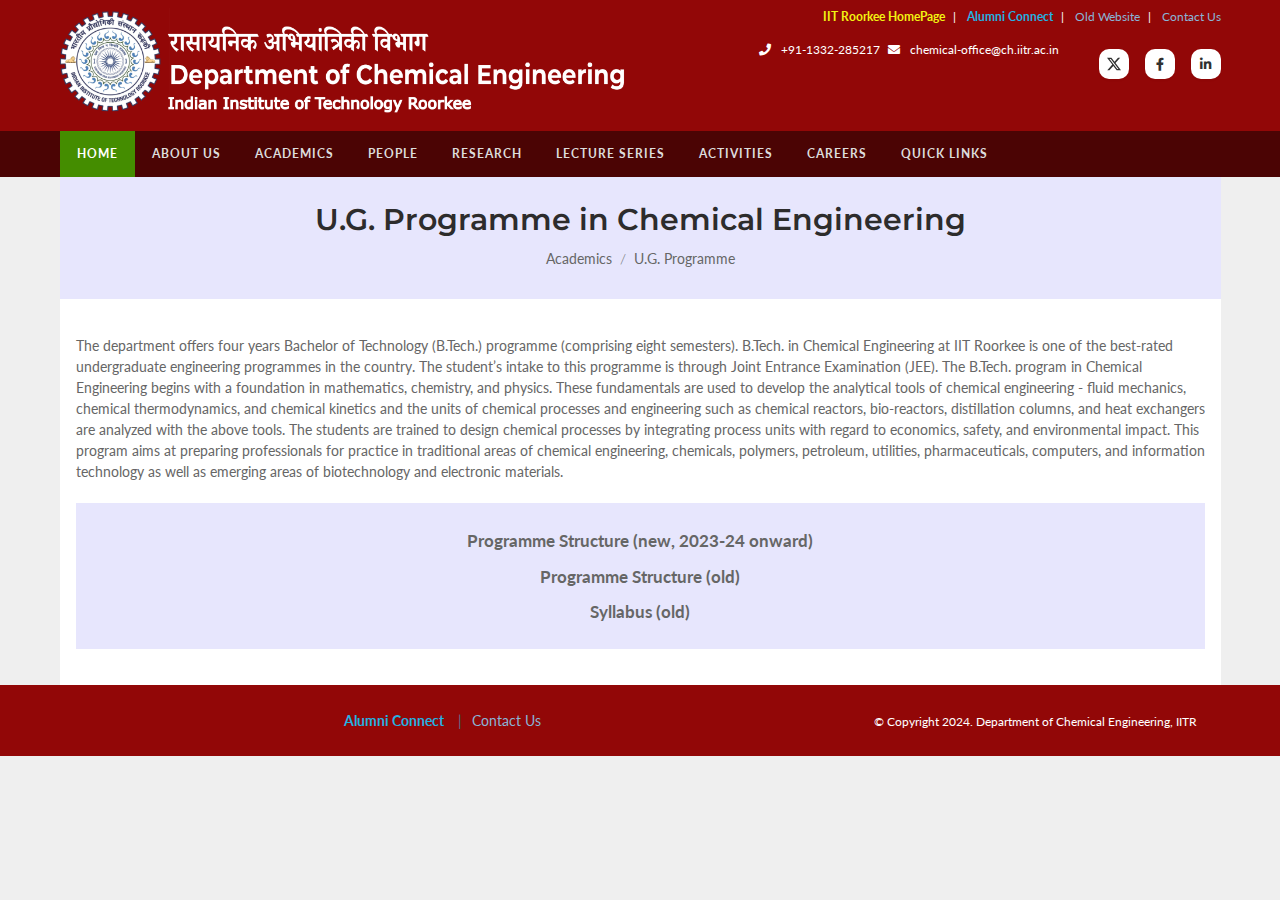
<file: ugBtech.html>
<!DOCTYPE html>
<html lang="en">
<head>
    <meta charset="UTF-8">
    <meta http-equiv="X-UA-Compatible" content="IE=edge">
    <meta name="viewport" content="width=device-width, initial-scale=1.0">
    <title>B.Tech Programme</title>
    <link rel="stylesheet" href="assets/css/bootstrap.css" />
    <link rel="stylesheet" href="https://cdnjs.cloudflare.com/ajax/libs/font-awesome/5.15.1/css/all.min.css" />
    <link rel="stylesheet" href="https://cdnjs.cloudflare.com/ajax/libs/OwlCarousel2/2.3.4/assets/owl.carousel.min.css">
    <link rel="stylesheet"
        href="https://cdnjs.cloudflare.com/ajax/libs/OwlCarousel2/2.3.4/assets/owl.theme.default.min.css">
    <Link rel="stylesheet" href="assets/css/magnific-popup.css" />
    <link rel="stylesheet" href="assets/css/style.css" />
	<script async src="https://www.googletagmanager.com/gtag/js?id=G-63Q5V20FW2"></script>
    <script>
        // Function to load HTML content from file and inject into specified element
        function includeHTML(file, elementId) {
            fetch(file)
                .then(response => response.text())
                .then(html => {
                    document.getElementById(elementId).innerHTML = html;
                })
                .catch(error => console.error('Error fetching HTML:', error));
        }
        // Load footer.html into footer element
    includeHTML('header.html', 'header');
    includeHTML('footer.html', 'footer');
    </script>    
</head>

<body>
    <header class="main-header" id="header"></header>
    <div class="container">
        <div class="bg-white">
            <section class="inner-banner">
                <h2 class="banner_title">U.G. Programme in Chemical Engineering</h2>
                <ol class="banner__breadcrumbs" itemprop="breadcrumb">
                    <li class="banner__breadcrumb-item"><a href="index.html">Academics</a></li>
                    <li class="banner__breadcrumb-item"><a href="javascript:void(0)">U.G. Programme</a></li>
                </ol>
            </section>
            <div class="body-content p-3">
                <section class="team-boxed">
                    <p>The department offers four years Bachelor of Technology (B.Tech.) programme (comprising eight semesters). B.Tech. in Chemical Engineering at IIT Roorkee is one of the best-rated undergraduate engineering programmes in the country. The student’s intake to this programme is through Joint Entrance Examination (JEE). The B.Tech. program in Chemical Engineering begins with a foundation in mathematics, chemistry, and physics. These fundamentals are used to develop the analytical tools of chemical engineering - fluid mechanics, chemical thermodynamics, and chemical kinetics and the units of chemical processes and engineering such as chemical reactors, bio-reactors, distillation columns, and heat exchangers are analyzed with the above tools. The students are trained to design chemical processes by integrating process units with regard to economics, safety, and environmental impact. This program aims at preparing professionals for practice in traditional areas of chemical engineering, chemicals, polymers, petroleum, utilities, pharmaceuticals, computers, and information technology as well as emerging areas of biotechnology and electronic materials.
                    </p>
                </section>
                <section class="team-boxed"></section>
                <br>
                    <div class="inner-banner" style="font-weight: bold;
                    font-size: larger;">
                        <div onclick="{window.location = 'https://acad.iitr.ac.in/Varsity/Academic_Programmes/UG_New/CH/Structure_CH.pdf'}">
                            <div class="ui sub-heading ">
                                Programme Structure (new, 2023-24 onward)
                            </div>
                            <div class="ui intro-text ">
                    
                            </div>
                            <div class="divider"></div>
                        </div>
                        <div class="listItem" onclick="{window.location = 'https://acad.iitr.ac.in/Varsity/Academic_Programmes/UG/CH/Structure_CH.pdf'}">
                            <div class="ui sub-heading ">
                                Programme Structure (old)
                            </div>
                            <div class="ui intro-text ">
                    
                            </div>
                            <div class="divider"></div>
                        </div>
                        <div class="listItem" onclick="{window.location = 'https://acad.iitr.ac.in/Varsity/Academic_Programmes/UG/CH/CH_PDF_syllabi.pdf'}">
                            <div class="ui sub-heading ">
                                Syllabus (old)
                            </div>
                            <div class="ui intro-text ">
                    
                            </div>
                            <div class="divider"></div>
                        </div>
                    </div>
                </section>
            </div>
        </div>
    </div>

    <footer class="footer" id="footer"></footer>
    <script src="assets/js/bootstrap.min.js"></script>
    <script src="assets/js/jquery.js"></script>
    <script src="https://cdnjs.cloudflare.com/ajax/libs/OwlCarousel2/2.3.4/owl.carousel.min.js"></script>
    <script src="assets/js/magnific-popup.min.js"></script>
    <script src="assets/js/custom.js"></script>
</body>

</html>
</file>
<file: assets/css/style.css>
@import url('https://fonts.googleapis.com/css?family=Montserrat:300,400,500,600,700,800,900');
@import url('https://fonts.googleapis.com/css?family=Lato:300,400,700,900');

:root {
  --primary-color: #920707;
  --white-color: #ffffff;
  --link-light-color: #8ab5d6;
  --body-bg-color: #efefef;
}

a {
  text-decoration: none;
}

body {
  background-color: var(--body-bg-color);
  font-size: 14px;
  color: #666666;
  font-weight: 400;
  font-family: 'Lato', sans-serif;
}

h1,
h2,
h3,
h4,
h5,
h6 {
  margin: 0;
  font-family: 'montserrat', sans-serif;
}

p {
  margin: 0;
}

.text-justify {
  text-align: justify;
}

/* header css */
.main-header {
  background: var(--primary-color);
  color: var(--white-color);
  font-size: 12px;
  z-index: 9;
  position: relative;
}

.header-right {
  text-align: right;
}

.small-links {
  padding: 0;
  margin: 0 0 15px 0;
}

.small-links li {
  list-style: none;
  display: inline;
}

.small-links li a {
  color: var(--link-light-color);
}

.small-links li:not(:last-child):after {
  padding: 0 8px;
  content: '|';
}

.head-contact {
  display: flex;
  justify-content: flex-end;
  gap: 8px;
}

.head-contact p i {
  margin-right: 7px;
}

.social-media__icon {
  background: #fff;
  display: flex;
  align-items: center;
  justify-content: center;
  padding: 7px;
  border-radius: 100%;
  width: 32px;
  height: 32px;
}

.social-media {
  display: flex;
  flex-direction: row;
  flex-wrap: wrap;
  gap: 1rem;
  list-style: none;
  justify-content: flex-end;
}

.social-media li {
  position: relative;
  isolation: isolate;
}

.social-media li a {
  display: grid;
  place-content: center;
  width: 30px;
  aspect-ratio: 1;
  background-color: #fff;
  color: #303030;
  text-decoration: unset;
  font-size: 13px;
  border-radius: 10px;
  transition: all 250ms cubic-bezier(0.68, -0.55, 0.265, 1.55);
  box-shadow: 0 2px 2px rgba(0, 0, 0, 0.03);
}

.social-media li.facebook a:hover {
  background-color: #3b5998;
  color: #fff !important;
  box-shadow: 0 5px 5px rgba(0, 0, 0, 0.08);
}

.social-media li.instagram a:hover {
  background-color: #3f729b;
  color: #fff !important;
  box-shadow: 0 5px 5px rgba(0, 0, 0, 0.08);
}

.social-media li.linkedin a:hover {
  background-color: #0077b5;
  color: #fff !important;
  box-shadow: 0 5px 5px rgba(0, 0, 0, 0.08);
}

.social-media li.twitter a:hover {
  background-color: #171515;
  color: #fff !important;
  box-shadow: 0 5px 5px rgba(0, 0, 0, 0.08);
}

/* menu css */
* {
  margin: 0;
  padding: 0;
  text-decoration: none;

}

nav {
  position: relative;
  width: 980px;
  margin: 0 auto;
}

#cssmenu,
#cssmenu ul,
#cssmenu ul li,
#cssmenu ul li a,
#cssmenu #head-mobile {
  border: 0;
  list-style: none;
  line-height: 1;
  margin: 0;
  padding: 0;
  display: block;
  position: relative;
  -webkit-box-sizing: border-box;
  -moz-box-sizing: border-box;
  box-sizing: border-box;
}

#cssmenu:after,
#cssmenu>ul:after {
  content: ".";
  display: block;
  clear: both;
  visibility: hidden;
  line-height: 0;
  height: 0;
}

#cssmenu #head-mobile {
  display: none;
}

.main-header.fixed {
  display: unset;
}

.main-header.in {
  display: block;
}

.nav_menubar {
  width: 100%;
  margin-top: 10px;
  background: #4b0404;
  position: sticky;
  top: 0;
  transition: all 0.3s;
  z-index: 999;
}

#cssmenu>ul>li {
  float: left;
}

#cssmenu>ul>li>a {
  padding: 17px;
  font-size: 12px;
  letter-spacing: 1px;
  text-transform: uppercase;
  text-decoration: none;
  color: #ddd;
  font-weight: 700;
}

#cssmenu>ul>li:hover>a,
#cssmenu ul li.active a {
  color: #fff;
}

#cssmenu>ul>li:hover,
#cssmenu ul li.active:hover,
#cssmenu ul li.active,
#cssmenu ul li.has-sub.active:hover {
  background: #448d00 !important;
  -webkit-transition: background 0.3s ease;
  -ms-transition: background 0.3s ease;
  transition: background 0.3s ease;
}

#cssmenu>ul>li.has-sub>a {
  padding-right: 17px;
  text-transform: uppercase;
}

#cssmenu>ul>li.has-sub:hover>a:before {
  top: 23px;
  height: 0;
}

#cssmenu ul ul {
  position: absolute;
  left: -9999px;
}

#cssmenu ul ul li {
  /* height: 0; */
  -webkit-transition: all 0.25s ease;
  -ms-transition: all 0.25s ease;
  background: rgb(9 84 147 / 94%);
  transition: all 0.25s ease;
}

#cssmenu ul ul li:hover {
  background: #084D8A;
}

#cssmenu li:hover>ul {
  left: auto;
}

#cssmenu ul ul ul {
  margin-left: 100%;
  top: 0;
}

#cssmenu ul ul li a {
  border-bottom: 1px solid rgba(150, 150, 150, 0.15);
  padding: 11px 15px;
  width: 225px;
  line-height: 1.4;
  font-size: 13px;
  text-decoration: none;
  color: #ddd;
  font-weight: 400;
}

#cssmenu ul ul li:last-child>a,
#cssmenu ul ul li.last-item>a {
  border-bottom: 0;
}

#cssmenu ul ul li:hover>a,
#cssmenu ul ul li a:hover {
  color: #fff;
}

#cssmenu ul ul li.has-sub>a:after {
  position: absolute;
  top: 16px;
  right: 11px;
  width: 8px;
  height: 2px;
  display: block;
  background: #ddd;
  content: "";
}

#cssmenu ul ul li.has-sub>a:before {
  position: absolute;
  top: 13px;
  right: 14px;
  display: block;
  width: 2px;
  height: 8px;
  background: #ddd;
  content: "";
  -webkit-transition: all 0.25s ease;
  -ms-transition: all 0.25s ease;
  transition: all 0.25s ease;
}

#cssmenu ul ul>li.has-sub:hover>a:before {
  top: 17px;
  height: 0;
}

#cssmenu ul ul li.has-sub:hover,
#cssmenu ul li.has-sub ul li.has-sub ul li:hover {
  background: #084D8A;
}

#cssmenu ul ul ul li.active a {
  border-left: 1px solid #333;
}

#cssmenu>ul>li.has-sub>ul>li.active>a,
#cssmenu>ul ul>li.has-sub>ul>li.active>a {
  border-top: 1px solid #333;
}

.has-sub.submenu-opened>ul {
  display: block !important;
}

@media screen and (max-width: 1000px) {
  nav {
    width: 100%;
  }

  #cssmenu {
    width: 100%;
  }

  #cssmenu ul {
    width: 100%;
    display: none;
  }

  #cssmenu ul li {
    width: 100%;
  }

  #cssmenu ul li:hover {
    background: #363636;
  }

  #cssmenu ul ul li,
  #cssmenu li:hover>ul>li {
    height: auto;
  }

  #cssmenu ul li a,
  #cssmenu ul ul li a {
    width: 100%;
    border-bottom: 0;
  }

  #cssmenu>ul>li {
    float: none;
  }

  #cssmenu ul ul li a {
    padding-left: 25px;
  }

  #cssmenu ul ul li {
    background: #333 !important;
  }

  #cssmenu ul ul li:hover {
    background: #363636 !important;
  }

  #cssmenu ul ul ul li a {
    padding-left: 35px;
  }

  #cssmenu ul ul li a {
    color: #ddd;
    background: none;
  }

  #cssmenu ul ul li:hover>a,
  #cssmenu ul ul li.active>a {
    color: #fff;
  }

  #cssmenu ul ul,
  #cssmenu ul ul ul {
    position: relative;
    left: 0;
    width: 100%;
    margin: 0;
    text-align: left;
  }

  #cssmenu>ul>li.has-sub>a:after,
  #cssmenu>ul>li.has-sub>a:before,
  #cssmenu ul ul>li.has-sub>a:after,
  #cssmenu ul ul>li.has-sub>a:before {
    display: none;
  }

  #cssmenu #head-mobile {
    display: block;
    padding: 23px;
    color: #ddd;
    font-size: 12px;
    font-weight: 700;
  }

  .button {
    height: 46px;
    right: 0;
    top: 0;
    cursor: pointer;
    z-index: 12399994;
  }

  .button:after {
    position: absolute;
    top: 22px;
    right: 20px;
    display: block;
    height: 8px;
    width: 20px;
    border-top: 2px solid #dddddd;
    border-bottom: 2px solid #dddddd;
    content: "";
  }

  .button:before {
    -webkit-transition: all 0.3s ease;
    -ms-transition: all 0.3s ease;
    transition: all 0.3s ease;
    position: absolute;
    top: 16px;
    right: 20px;
    display: block;
    height: 2px;
    width: 20px;
    background: #ddd;
    content: "";
  }

  .button.menu-opened:after {
    -webkit-transition: all 0.3s ease;
    -ms-transition: all 0.3s ease;
    transition: all 0.3s ease;
    top: 23px;
    border: 0;
    height: 2px;
    width: 19px;
    background: #fff;
    -webkit-transform: rotate(45deg);
    -moz-transform: rotate(45deg);
    -ms-transform: rotate(45deg);
    -o-transform: rotate(45deg);
    transform: rotate(45deg);
  }

  .button.menu-opened:before {
    top: 23px;
    background: #fff;
    width: 19px;
    -webkit-transform: rotate(-45deg);
    -moz-transform: rotate(-45deg);
    -ms-transform: rotate(-45deg);
    -o-transform: rotate(-45deg);
    transform: rotate(-45deg);
  }

  #cssmenu .submenu-button {
    position: absolute;
    z-index: 99;
    right: 0;
    top: 0;
    display: block;
    height: 46px;
    width: 46px;
    cursor: pointer;
  }

  #cssmenu .submenu-button.submenu-opened {
    background: #262626;
  }

  #cssmenu ul ul .submenu-button {
    height: 34px;
    width: 34px;
  }

  #cssmenu .submenu-button:after {
    position: absolute;
    top: 22px;
    right: 19px;
    width: 8px;
    height: 2px;
    display: block;
    background: #ddd;
    content: "";
  }

  #cssmenu ul ul .submenu-button:after {
    top: 15px;
    right: 13px;
  }

  #cssmenu .submenu-button.submenu-opened:after {
    background: #fff;
  }

  #cssmenu .submenu-button:before {
    position: absolute;
    top: 19px;
    right: 22px;
    display: block;
    width: 2px;
    height: 8px;
    background: #ddd;
    content: "";
  }

  #cssmenu ul ul .submenu-button:before {
    top: 12px;
    right: 16px;
  }

  #cssmenu .submenu-button.submenu-opened:before {
    display: none;
  }

  #cssmenu ul ul ul li.active a {
    border-left: none;
  }

  #cssmenu>ul>li.has-sub>ul>li.active>a,
  #cssmenu>ul ul>li.has-sub>ul>li.active>a {
    border-top: none;
  }
}

/* hero section css */
.owl-nav button.owl-prev {
  left: 0;
}

.owl-nav button.owl-next {
  right: 0;
}

.owl-nav button {
  position: absolute;
  top: 50%;
  transform: translateY(-50%);
  background: rgb(32 122 197 / 88%) !important;
  transition: all 0.3s ease-in-out;
  width: 35px;
  height: 35px;
  font-family: "Font Awesome 5 Free" !important;
  font-weight: 900 !important;
}

.owl-nav button:before {
  position: absolute;
  top: 50%;
  left: 50%;
  transform: translate(-50%, -50%);
  color: #fff;
}

.owl-nav button.owl-prev:before {
  content: "\f053";
}

.owl-nav button.owl-next:before {
  content: "\f054";
}

.owl-nav button span {
  display: none;
}

.owl-nav button:focus {
  outline: none;
}

.ResponsiveYTPlayer {
  position: relative;
  padding-bottom: 31.25%;
  height: 0;
  overflow: hidden;
  max-width: 100%;
}

.ResponsiveYTPlayer video {
  object-fit: contain;
  width: 100%;
  object-position: top;
}

.responsive-video {
  width: 100%;
  height: 100%;
  object-fit: fill;
}

.marquee_wrap {
  border: 1px solid #9dc7f2;
  padding: 0;
  border-left: 0;
  border-right: 0;
  background: #ffffff;
  margin-top: -10px;
}

.student-testimonial .student-img {
  border-radius: 100%;
}

.marquee_wrap a {
  font-family: 'Montserrat';
  font-size: 14px;
  font-weight: 600;
  color: #222222;
  transition-duration: 0.7s;
  position: relative;
  display: inline-block;
  padding: 10px 50px;
}

.marquee_wrap a:before {
  content: "";
  width: 10px;
  height: 10px;
  background: #f50000;
  position: absolute;
  border-radius: 50%;
  left: 30px;
  top: 15px;
}

.card-title {
  font-size: 22px;
  text-transform: capitalize;
  margin-bottom: 15px;
  font-weight: 600;
  color: #222222;
}

.custom-card__title {
  position: relative;
  margin: 0 12px;
}

.custom-card__title span {
  font-size: 15px;
  font-weight: 500;
  letter-spacing: 1px;
  text-transform: uppercase;
  text-align: left;
  margin: auto;
  padding-bottom: 13px;
  display: inline-block;
  word-break: break-word;
}

.custom-card__title span:after {
  background-color: #c50000;
  content: '';
  display: block;
  position: absolute;
  left: 0;
  bottom: 0;
  height: 3px;
  width: 40px;
  margin-bottom: 0.25em;
}

.custom_card {
  border: 1px solid #ddd;
  border-radius: 6px;
  height: 100%;
  display: flex;
  flex-direction: column;
  justify-content: space-between;
  text-align: justify;
  color: #666666 !important;
}

.card_body {
  padding: 12px;
}

.card_body img {
  border-radius: 6px;
  margin-bottom: 10px;
}

.news_title {
  display: block;
  color: #666666;
  font-weight: 600;
}

.card_footer {
  padding: 12px;
  border-top: 1px solid #ddd;
  text-align: center;
}

.custom_card .owl-nav button {
  width: 25px;
  height: 25px;
  border-radius: 50%;
}

.custom_link {
  display: flex;
  list-style-type: none;
  gap: 15px;
  flex-wrap: wrap;
  padding: 0;
  margin-top: 15px;
  margin-bottom: 0;
}

.custom_link li a {
  background-color: #f3f1f1;
  color: #4782b2;
  font-size: 12px;
  padding: 6px 10px;
  border-radius: 6px;
}

.events-title {
  font-size: 14px;
  margin: 7px 0;
  color: #222222;
  line-height: 1.4;
}

.research-slider .events-title {
  font-size: 16px;
  margin: 7px 0;
  font-weight: 600;
  color: #222222;
  line-height: 1.6;
}

.event-date {
  color: #4782b2;
  display: block;
}

.auth-name {
  display: block;
  font-weight: 700;
  color: #222222;
  font-size: 12px;
}

.event-small-list {
  padding-bottom: 15px;
  padding-top: 15px;
  border-bottom: 1px dashed var(--link-light-color);
}

.event-small-list:first-child {
  padding-top: 0;
}

.event-small-list:last-child {
  padding-bottom: 0;
  border: none;
}

.custom-list {
  max-height: 435px;
  overflow: auto;
}

::-webkit-scrollbar {
  width: 4px !important;
  height: 4px !important;
}

::-webkit-scrollbar-thumb,
html[dir] .light ::-webkit-scrollbar-thumb {
  background-color: #c5c5c5;
  border-radius: 4px;
}

::-webkit-scrollbar-track,
html[dir] .light ::-webkit-scrollbar-track {
  background: #ffffff;
}

.event-link-list>ul {
  padding-left: 20px;
  display: flex;
  flex-direction: column;
  gap: 8px;
}

.event-link-list ol {
  padding-left: 22px;
  display: flex;
  flex-direction: column;
  gap: 8px;
  list-style-type: circle;
}

.event-link-list li a {
  color: #4782b2;
  transition: all 0.3s;
}

.event-link-list li a:hover {
  text-decoration: underline;
}
.social-btn--listing {
    display: flex;
    align-items: center;
    gap: 10px;
    width: 100%;
    flex-wrap: wrap;
    text-align: center;
}
.social-btn--listing a {
    flex: 0 0 50%;
    max-width: calc(50% - 5px);
    margin-bottom: 10px;
    text-align: center;
}
.fb-share-button {
  background: #3b5998;
  border-radius: 3px;
  font-weight: 600;
  padding: 5px 8px;
  display: inline-flex;
  justify-content: center;
  position: static;
}

.fb-share-button:hover {
  cursor: pointer;
  background: #213A6F
}

.linkedin-btn {
  background: #0077b5;
  border-radius: 3px;
  font-weight: 600;
  padding: 5px 8px;
  color: #fff !important;
  display: inline-flex;
  gap: 8px;
  align-items: center;
  justify-content: center;
}

.linkedin-btn:hover {
  background: #045885;
}

.fb-share-button svg {
  width: 18px;
  fill: white;
  vertical-align: middle;
  border-radius: 2px
}

.fb-share-button span {
  vertical-align: middle;
  color: white;
  font-size: 14px;
  padding: 0 3px
}

.gallery-images {
  position: relative;
  display: block;
  overflow: hidden;
}

.gallery_title {
  position: absolute;
  bottom: 0;
  background-color: rgb(34 34 34 / 67%);
  padding: 10px;
  border-radius: 6px;
  color: #fff;
  font-weight: 500;
}

.recruiter_list__img img {
  height: 70px;
  width: 140px !important;
  object-fit: contain;
  margin: 0 auto;
}

.recruiter_list__img {
  border: 1px solid #ddd;
  border-radius: 4px;
  padding: 10px;
}

.footer {
  background: #920707;
  color: #ffffff;
  padding: 25px;
}

.footer-nav {
  text-align: right;
  padding: 0;
  margin: 0;
  list-style: none;
}

.footer-nav li {
  display: inline;
}

.footer a {
  color: #8ab5d6;
}

.footer-nav li:not(:first-child):before {
  color: #4e718d;
}

.footer-nav li:not(:first-child):before {
  padding: 0 10px;
  content: '|';
}

.custom_badge {
  display: block;
  text-align: center;
  background-color: #d3d3d3;
  color: #222 !important;
  padding: 5px 10px;
  border-radius: 4px;
  font-size: 15px;
  margin-top: 10px;
}

.research-gallery {
  display: grid;
  grid-gap: 0;
  grid-template-columns: repeat(auto-fit, minmax(25%, 1fr));
}

@media screen and (min-width: 475px) and (max-width: 1023px) {
  .research-gallery {
    grid-template-columns: repeat(auto-fit, minmax(50%, 1fr));
  }
}

@media screen and (max-width: 474px) {
  .research-gallery {
    grid-template-columns: repeat(auto-fit, minmax(100%, 1fr));
  }
}

.content_wrap {
  position: absolute;
  bottom: 0;
  padding: 20px;
  width: 100%;
}

.content_wrap p {
  color: #ffffff;
  margin-bottom: 10px;
}

.right-0 {
  right: 0;
}

.custom_textbtn {
  color: #fff;
  text-decoration: underline;
  font-weight: 600;
}

.research-gallery_itam {
  height: 200px;
  background-color: #fff;
  background-size: cover;
  background-position: 15%;
  background-repeat: no-repeat;
  border: 0.5px solid #afaeae;
}

.container,
.container-lg,
.container-md,
.container-sm,
.container-xl {
  max-width: 1185px;
}

.student-img {
  /* border-radius: 50%; */
  width: calc(10rem + 4vmin);
  height: calc(10rem + 4vmin);
  position: relative;
  /* box-shadow: 5px -3px rgb(79, 143, 226); */
  background-size: cover;
  display: inline-block;
  margin-bottom: 0;
  /* background-position: center left; */
}

.personName {
  font-size: 16px;
  letter-spacing: calc(0.1rem + 0.1vmin);
  font-weight: 600;
}

.profession {
  font-size: calc(0.8rem + 0.3vmin);
  margin-bottom: 5px;
  color: rgb(79, 143, 226);
}

.banner__breadcrumbs {
  display: flex;
  flex-wrap: wrap;
  justify-content: center;
  margin: 0 0 5px;
  padding: 0;
  list-style: none;
  text-align: center;
}

.banner__breadcrumb-item+.banner__breadcrumb-item::before {
  display: inline-block;
  padding-right: .5rem;
  padding-left: .5rem;
  content: "/";
  font-weight: 300;
}

.banner_title {
  font-size: 30px;
  color: #2d2c2c;
  font-weight: 600;
}

.inner-banner {
  display: flex;
  align-items: center;
  justify-content: center;
  padding: 25px;
  margin-bottom: 20px;
  text-align: center;
  background-color: rgb(231, 230, 253);
  flex-direction: column;
  gap: 10px;
}

.banner__breadcrumb-item a {
  color: #666666;
}

.banner__breadcrumb-item.active {
  color: #448d00;
  font-weight: 500;
}

.inner-banner h2 span {
  font-size: 20px;
  font-weight: 600;
  color: #222;
  text-transform: uppercase;
}

.team-boxed .item {
  text-align: center;
  margin-bottom: 16px;
}

.team-boxed .item .box {
  text-align: center;
  padding: 20px;
  background-color: #f9f9f9;
  margin-bottom: 0;
}

.team-boxed .item .name {
  font-weight: 600;
  margin-top: 10px;
  font-size: 20px;
  margin-bottom: 7px;
  color: #095491;
}

.team-boxed .item .title {
  text-transform: uppercase;
  font-weight: 500;
  letter-spacing: 1px;
}

.team-boxed .item .description {
  margin-top: 5px;
  margin-bottom: 10px;
}

.team-boxed .item img {
  width: 120px;
  height: 120px;
  margin: 0 auto;
}

.team-boxed .social {
  font-size: 18px;
  color: #a2a8ae;
}

.team-boxed .social a {
  color: inherit;
  margin: 0 10px;
  display: inline-block;
  opacity: 0.7;
}

.team-boxed .social a:hover {
  opacity: 1;
}

.content_box h3 {
  color: #222222;
  font-size: 22px;
  font-weight: 600;
}

.content_box h4 {
  font-size: 18px;
  color: #222;
  font-weight: 600;
}

/* table.dataTable.nowrap th, table.dataTable.nowrap td {
  word-break: break-all;
  white-space: unset;
} */

.data-list ul:nth-child(odd) {
  background-color: #ddd;
}

.data-list ul:nth-child(even) {
  background-color: #fff;
}

/* faculty details */
.faculty_img img {
  width: 300px;
  height: 300px;
  border-radius: 8px;
  margin: 0 auto;

}

.faculty_topcontent h2 {
  font-size: 40px;
  color: #222222;
  font-weight: 600;
  text-transform: uppercase;
}

.faculty_topcontent p {
  font-size: 20px;
}

.faculty_topcontent ul {
  padding: 0px;
  margin: 0;
  margin-top: 20px;
  list-style-type: none;
  border: 1px solid #095493;
  border-radius: 6px;

}

.faculty_topcontent ul li h5 {
  color: #095493;
  font-size: 16px;
  margin-bottom: 5px;
  font-weight: 600;
}

.faculty_topcontent ul li p {
  font-size: 16px;
  color: #000000;
  line-height: 1.6;
}

.faculty_topcontent ul li {
  text-align: center;
  padding: 12px;
  display: flex;
  align-items: center;
  flex-direction: column;
  min-height: 100%;
  justify-content: center;

}

.faculty-head {
  padding: 50px 16px;
  /* padding-bottom: 15px; */
  border-bottom: 10px solid #dcdcdc;
  margin-bottom: 20px;
  background-color: #dcdcdc;

}

.custom_listPoint {
  padding: 0;
  list-style-type: none;
  margin-bottom: 0;

}

.custom_listPoint li {
  margin: .8em;
  margin-left: 2em;

}

.custom_listPoint li:before {
  content: "\f005";
  font-family: "Font Awesome 5 Free";
  float: left;
  margin-left: -1.8em;
  color: #0074D9;

}

.seprater_line {
  border-bottom: 1px solid #edecec;
  margin-bottom: 20px;
  padding-bottom: 20px;

}

.text-footer_btn {
  font-weight: 600;
  font-size: 16px;
  letter-spacing: 1px;
  margin-top: 40px;
  display: block;
  color: #448d00;
}

.research-aria_slider .item,
.research-aria_items .item {
  border: 1px solid #ddd;
  text-align: center;
  border-radius: 6px;
  overflow: hidden;
}

.research-aria_slider .item a,
.research-aria_items .item a {
  font-size: 16px;
  padding: 20px 10px;
  display: block;
  letter-spacing: 1px;
  font-weight: 600;
  color: #0074D9;
}

.date_wrap {
  position: absolute;
  background-color: rgba(250, 250, 250, 0.9);
  width: 80px;
  height: 80px;
  text-align: center;
  padding: 15px 0px;
  border-radius: 10px;
  right: 20px;
  top: 20px;
}

.date_wrap h6 {
  font-size: 13px;
  text-transform: uppercase;
  font-weight: 600;
  color: #a12c2f;
}

.date_wrap h6 span {
  display: block;
  color: #1f272b;
  font-size: 22px;
  margin-top: 7px;
}

/* publication css */
.accordion-button {
  line-height: 1.6;
  font-weight: 500;
  align-items: baseline;
  gap: 10px;
  display: block !important;
  box-shadow: none !important;
}

.accordion-item {
  border-left: 0;
  border-right: 0;
}

.accordion-button:not(.collapsed) {
  background-color: transparent;
}

.custom_text_heading {
  line-height: 1.6;
  font-weight: 500;
  align-items: baseline;
  gap: 10px;
  position: relative;
  display: flex;
  width: 100%;
  padding: 1rem 1.25rem;
  font-size: 1rem;
  color: #212529;
  text-align: left;
  background-color: #fff;
  border: 0;
  border-radius: 0;
  overflow-anchor: none;
}

.research-gallery .owl-dots {
  display: none;
}

.testimonial_section_title h2 {
  font-size: 40px;
  font-weight: 700;
  font-family: -apple-system-body;
  margin-bottom: 15px;
}

.testimonial_section_title p {
  font-size: 20px;
  margin-bottom: 10px;
}

.testimonial_image_wrap {
  max-width: 200px;
  border-radius: 100%;
  overflow: hidden;
  margin-bottom: 25px;
}

.testimonial-section p {
  font-size: 16px;
}

.testimonial-card__title {
  font-size: 28px;
  font-weight: 600;
  line-height: 40px;
}


.contact-card {
  border: 1px solid #ddd;
  border-radius: 6px;
  padding: 14px;
  text-align: center;
}

.contact-card h4 {
  font-size: 18px;
  margin-bottom: 10px;
  color: #000;
  font-weight: 600;
}

.contact-card ul {
  list-style-type: none;
  padding: 0;
  display: flex;
  flex-direction: column;
  gap: 5px;
}

ul.grid-listing_view {
  list-style-type: none;
  padding: 0;
  display: grid;
  justify-content: center;
  gap: 10px;
  grid-template-columns: repeat(2, 1fr);
}

.grid-listing_view li {
  border-radius: 6px;
  overflow: hidden;
  text-align: center;
  margin: auto;
}

.grid-listing_view li img {
  max-width: 65px;
}

.grid-listing_view li:nth-child(1),
.grid-listing_view.six li:nth-child(6),
.grid-listing_view.four li:nth-child(4),
.grid-listing_view.two li:nth-child(2) {
  grid-column: span 2;
}

.grid-listing_view li a {
  font-size: 10px !important;
  padding: 5px;
}

.img-box__wrap {
  display: flex;
  flex-direction: column;
  max-width: 300px;
  margin: auto;
  text-align: center;
  border-radius: 6px;
  overflow: hidden;
  gap: 20px;
}

th.table-heading {
  padding: 12px 16px;
  font-size: 24px;
  text-align: center;
  background: #ddd;
  font-weight: 500;
}

.img-box__wrap img {
  width: 120px;
  margin: auto;
  border: 1px solid #ddd;
  padding: 5px;
  border-radius: 4px;
}

.content_aria h4 {
  font-size: 16px;
  margin-bottom: 5px;
}

/* student data css */
.student-displaydata {
  display: grid;
  align-items: start;
  gap: 16px;
  text-align: center;
  justify-content: center;
  grid-template-columns: repeat(auto-fill, minmax(264px, 1fr));
}

.MuiPaper-root {
  border: 1px solid #ddd;
  border-radius: 7px;
  padding: 16px;
}

.MuiPaper-root .student-img {
  margin: auto;
  border: 1px solid #ddd;
}

/* upcoming events css */
.calendar-table table {
  border-collapse: collapse;
  table-layout: fixed;
  width: 100%;
  margin: 0 auto;
  color: #000000;
  background-image: linear-gradient(to top right, #e9f8ff, #f6f6f6);
  margin-bottom: 40px;
}

.calendar-table table th {
  font-weight: bold;
  text-align: center;
  padding: 5px;
  background-color: #047fc7;
  color: white;
}

.calendar-table table td {
  border: 1px solid #ddd;
  vertical-align: top;
  padding: 12px;
  text-align: center;
  font-size: 14px;
  font-weight: bold;
}

.calendar-table .date {
  font-weight: bold;
  font-size: 16px;
  margin-bottom: 5px;
}

.calendar-table .event {
  margin-top: 5px;
  font-size: 12px;
  font-weight: 500;
}

.label_wrap {
  display: flex;
  align-items: center;
  justify-content: center;
  gap: 15px;
  flex-wrap: wrap;
}

.role-dot {
  display: inline-block;
  width: 12px;
  height: 12px;
  border-radius: 50%;
  margin-right: 5px;
}

.role-dot.director {
  background-color: green;
}

.role-dot.deputy-director {
  background-color: orange;
}

.role-dot.dean {
  background-color: blue;
}

.availability {
  display: flex;
  align-items: center;
  width: 100%;
  justify-content: center;
}

/* former hod  */
.former-hod .item .image {
  position: relative;
  overflow: hidden;
  margin-bottom: 20px;
}

.former-hod .item .image img {
  transition: .3s ease-in-out;
  height: 300px;
  object-fit: cover;
  border-radius: 12px;
}

.former-hod .item .image:hover img {
  filter: sepia(100%);
}

.former-hod .item {
  background: #fff;
  padding: 15px;
  text-align: center;
  transition: all 0.3s ease;
  border: 3px solid transparent;
  box-shadow: 0 0 16px 0 rgba(39, 48, 75, 0.15);
  border-radius: 6px;
  display: flex;
  flex-direction: column;
}

.former-hod .item img {
  max-width: 100%;
}

.former-hod .item h2 {
  color: #5a3733;
  font-size: 22px;
  font-weight: 900;
  padding: 0.5em 0;
  margin: 0;
}

.former-hod .item p {
  font-size: 14px;
  line-height: 1.5em;
  margin-top: 14px;
}

.former-hod .item .name {
  font-size: 24px;
  text-transform: capitalize;
  transition: all 0.3s linear 0s;
  font-weight: 700;
  line-height: 1;
  color: #27304b;
}

.former-hod .item .name:hover {
  color: #004884;
}

.media-news_slider .item {
  border-radius: 10px;
  overflow: hidden;
}

.news-table th,
.news-table td {
  vertical-align: middle;
}

.media-news_slider .item img,
.custom-table--height {
  max-height: 475px;
}

.date-process {
  border: 1px dashed #ddd;
  padding: 7px 3px;
  font-size: 12px;
  font-weight: 400;
  margin-top: 15px;
  color: #000;
}

/* photo gallery css */
.photo-gallery {
  width: 100%;
  height: 300px;
  border-radius: 12px;
  overflow: hidden;
  position: relative;
}

.photo-gallery img {
  width: 100%;
  height: 100%;
  object-fit: cover;
  filter: brightness(0.4);
  cursor: pointer;
}

.photo-gallery_content {
  position: absolute;
  top: 50%;
  text-align: center;
  width: 100%;
  color: #fff;
  font-style: italic;
}

.photo-gallery_content h4 {
  font-size: 18px;
  margin-bottom: 6px;
  font-weight: 600;
}

/* timeline css */
.my-timeline {
  position: relative;
}

.my-container {
  padding: 32px 50px;
  position: relative;
  width: 50%;
  opacity: 1;
}

.my-container:nth-child(1) {
  animation-delay: 0s;
}

.my-container:nth-child(2) {
  animation-delay: 1s;
}

.my-container:nth-child(3) {
  animation-delay: 2s;
}

.my-container:nth-child(4) {
  animation-delay: 3s;
}

.my-container:nth-child(5) {
  animation-delay: 4s;
}

.my-container:nth-child(6) {
  animation-delay: 5s;
}

.my-container:nth-child(7) {
  animation-delay: 6s;
}

.my-container:nth-child(8) {
  animation-delay: 7s;
}

.text-box {
  padding: 16px;
  position: relative;
  font-size: 14px;
  color: #1f1f1f;
  font-weight: 400;
  background-color: white;
  border: 2px solid #0FA99F;
  filter: drop-shadow(0px 0px 20px rgba(190, 190, 190, 0.25));
  border-radius: 6px;
  display: flex;
  align-items: start;
  gap: 16px;
}

.text-box img {
  width: 85px;
  height: 85px;
  object-fit: cover;
  border-radius: 8px;
  border: 1px solid #ddd;
}

.left-container {
  left: 0;
}

.right-container {
  left: 50%;
}

.my-container h5 {
  position: absolute;
  color: #000;
  text-align: center;
  font-size: 21px;
  font-style: normal;
  font-weight: 600;
  line-height: normal;
  right: -162px;
  top: 50%;
  transform: translateY(-50%);
}

.right-container h5 {
  left: -162px;
  right: auto;
}

.timeline-line {
  position: absolute;
  width: 4px;
  background-color: #0FA99F;
  top: 0;
  left: 50%;
  margin-left: -2px;
  z-index: 1;
  height: 0;
  transition: height 0.5s ease;
}

.timeline-image {
  position: absolute;
  left: 47.6%;
  width: 60px;
  height: auto;
  transition: top 0.5s ease;
  top: 0;
  z-index: 1;
}

.my-timeline::after {
  content: "";
  position: absolute;
  width: 4px;
  background-color: #A3A3A3;
  top: 0;
  left: 50%;
  margin-left: -2px;
  height: calc(100% - 60px);
}

/* categoris css */
.categories__block {
  position: relative;
  overflow: hidden;
  display: block;
  transition: all 0.5s ease;
  height: 100%;
}

.categories__block img {
  width: 100%;
  height: 100%;
  -o-object-fit: cover;
  object-fit: cover;
}

.categories__block .fs-3 {
  position: absolute;
  display: block;
  top: 50%;
  left: 50%;
  transform: translate(-50%, -50%);
  text-align: center;
  font-weight: 600;
  line-height: 1.6;
  color: #fff;
}

.categories__block::before {
  content: "";
  position: absolute;
  display: block;
  background-color: rgb(35 35 35 / 31%);
  width: 100%;
  height: 100%;
  bottom: 0;
  left: 0;
  transition: all 0.5s ease;
  opacity: 1;
}

.categories__block:hover::before {
  background-color: rgba(241, 172, 77, 0.8);
}

.categories__block:hover .icon-box {
  background-color: #fff;
  color: #223247;
  bottom: 60px;
}

.categories__block .icon-box {
  position: absolute;
  display: block;
  left: 50%;
  bottom: 40px;
  transform: translateX(-50%);
  border: 0.1rem solid #fff;
  width: 45px;
  height: 45px;
  display: flex;
  align-items: center;
  justify-content: center;
  border-radius: 100%;
  font-size: 18px;
  color: #fff;
  transition: all 0.5s ease;
}

.categories__block .icon-box span {
  margin-top: 2px;
  margin-left: 2px;
}
.short-info__box {
  background: #075493;
  color: #ffffff;
  padding: 20px;
  display: flex;
  flex-direction: column;
  gap: 15px;
}
@media (max-width: 1199px) {
  .categories__block .fs-3 {
    width: 80%;
  }

  .categories__block .icon-box {
    width: 40px;
    height: 40px;
    font-size: 16px;
    bottom: 30px;
  }

  .categories__block:hover .icon-box {
    bottom: 50px;
  }
}

@media (max-width: 767px) {
  .categories__block .fs-3 {
    top: 40%;
    font-size: 2.28px !important;
    min-width: 260px;
  }
}

@media (max-width: 991px) {
  .categories__block .fs-3 {
    font-size: 21px !important;
  }

  .categories__block .icon-box {
    bottom: 20px;
  }

  .categories__block:hover .icon-box {
    bottom: 40px;
  }
}

@media (min-width: 1650px) {
  .categories__block .icon-box {
    width: 64px;
    height: 64px;
    font-size: 28px;
  }

  .categories__block:hover .icon-box {
    bottom: 80px;
  }
}

@media screen and (max-width: 600px) {
  .my-timeline {
    margin: 50px auto;
  }

  .my-timeline::after {
    left: 40px;
  }

  .my-container {
    width: 100%;
    padding-left: 80px;
    padding-right: 25px;
  }

  .text-box {
    font-size: 14px;
  }

  .right-container {
    left: 0;
  }

}

/* big */
@media screen and (min-width:600px) {
  .data-list {
    display: table;
    margin: 1em 0;
    width: 100%;

  }

  .data-list ul {
    display: table-row;
  }

  .data-list ul:first-child li {
    background-color: #075493;
    color: #fff;

  }

  .data-list ul>li {
    display: table-cell;
    padding: .5em 1em;
  }

  .data-list ul>li:first-child {
    min-width: 200px;
  }

}

/* small */
@media screen and (max-width:599px) {

  .data-list ul {
    border: solid 1px #ccc;
    display: block;
    list-style: none;
    margin: 1em;
    padding: .5em 1em;
  }

  .data-list ul:first-child {
    display: none;
  }

  .data-list ul>li {
    display: block;
    padding: .25em 0;
  }

  .data-list ul:nth-child(odd)>li+li {
    border-top: solid 1px #ccc;
  }

  .data-list ul:nth-child(even)>li+li {
    border-top: solid 1px #eee;
  }

  .data-list ul>li:before {
    color: #000;
    content: attr(data-label);
    display: inline-block;
    font-weight: bold;
    text-transform: capitalize;
    vertical-align: top;
    width: 50%;
  }

  .data-list p {
    margin: -1em 0 0 50%;
  }
}

/* tiny */
@media screen and (max-width:349px) {

  .data-list ul>li:before {
    display: block;
  }

  .data-list p {
    margin: 0;
  }

}

@media screen and (max-width: 767px) {
  .header-right {
    display: none;
  }

  .footer-nav {
    display: flex;
    flex-wrap: wrap;
    justify-content: center;
    gap: 10px;
  }
}

@media screen and (min-width: 1024px) {
  .grid-span_2 {
    grid-column: span 2;
  }
}

/* department */
h6.headline {
  margin-bottom: 15px;
  color: #095491;
}

.post-content ul li a {
  font-size: 16px;
  display: block;
  margin-bottom: 5px;
  color: #666666;
}
</file>
